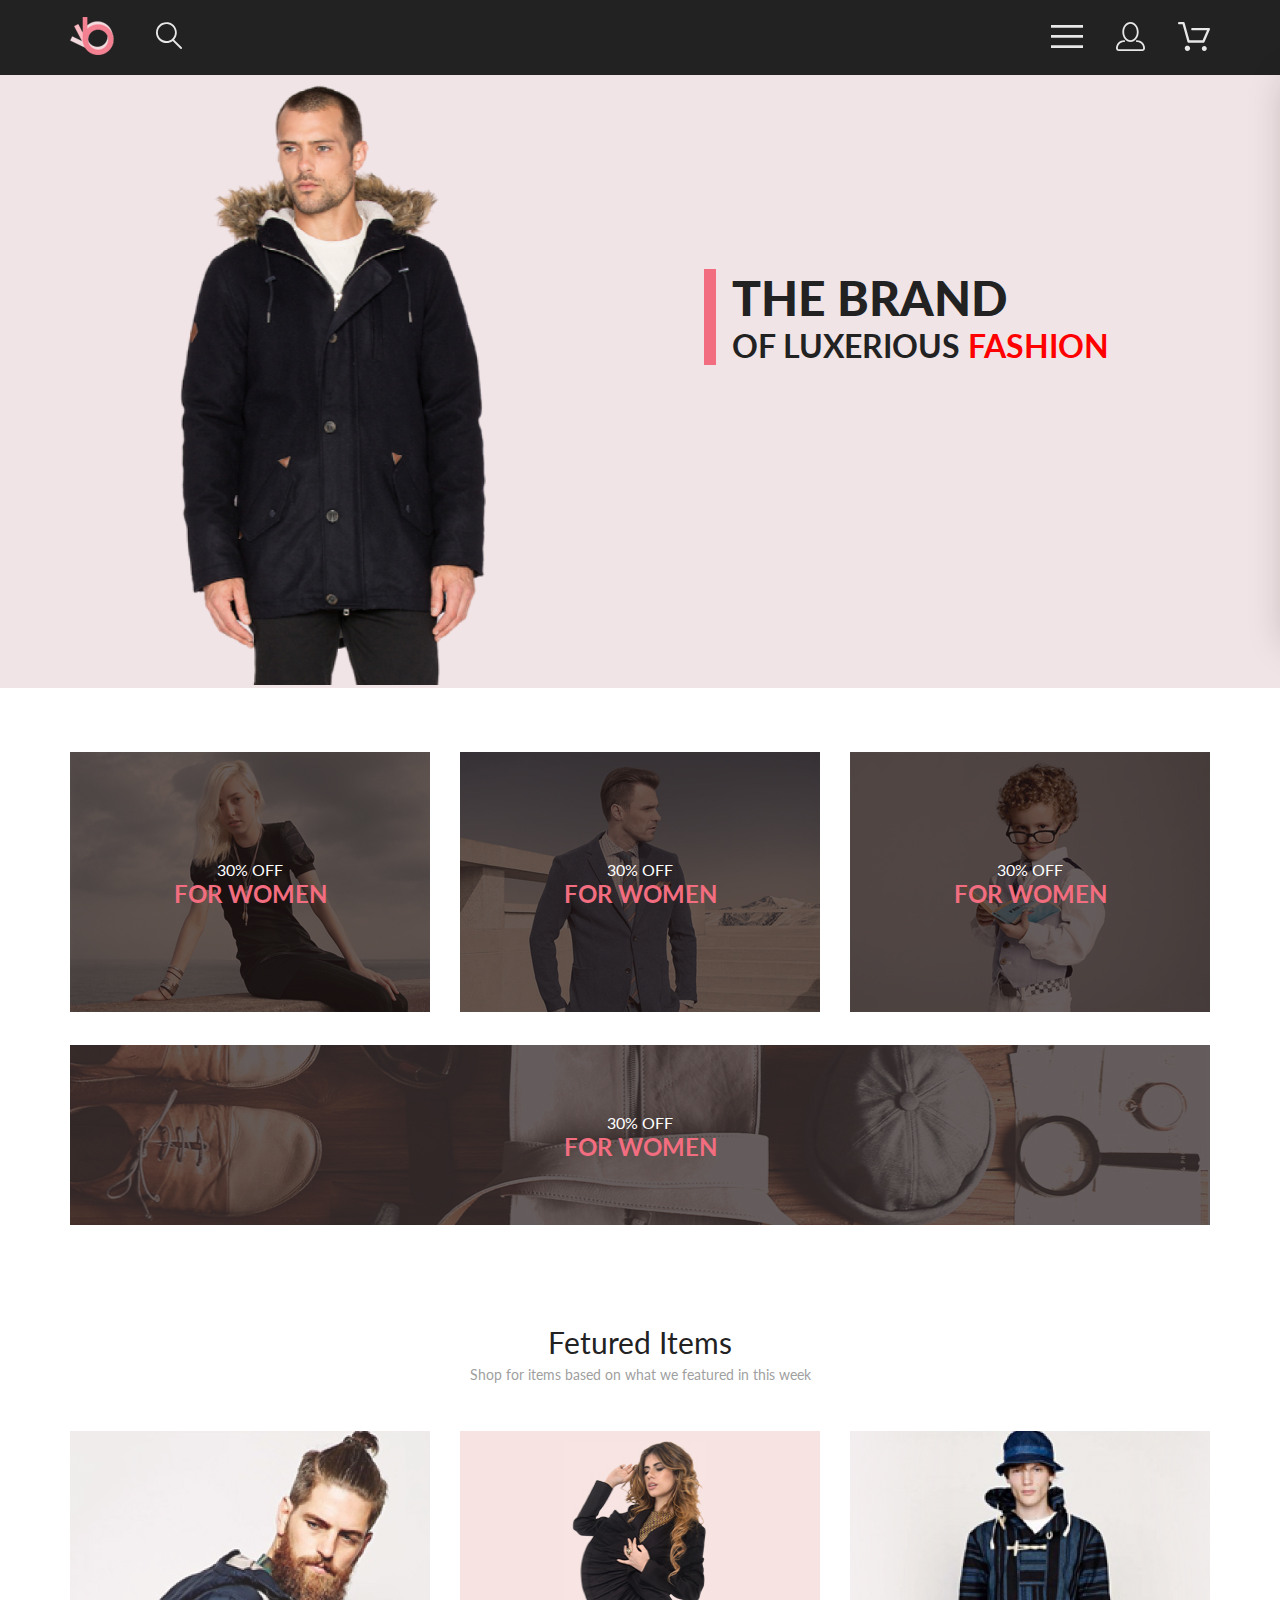
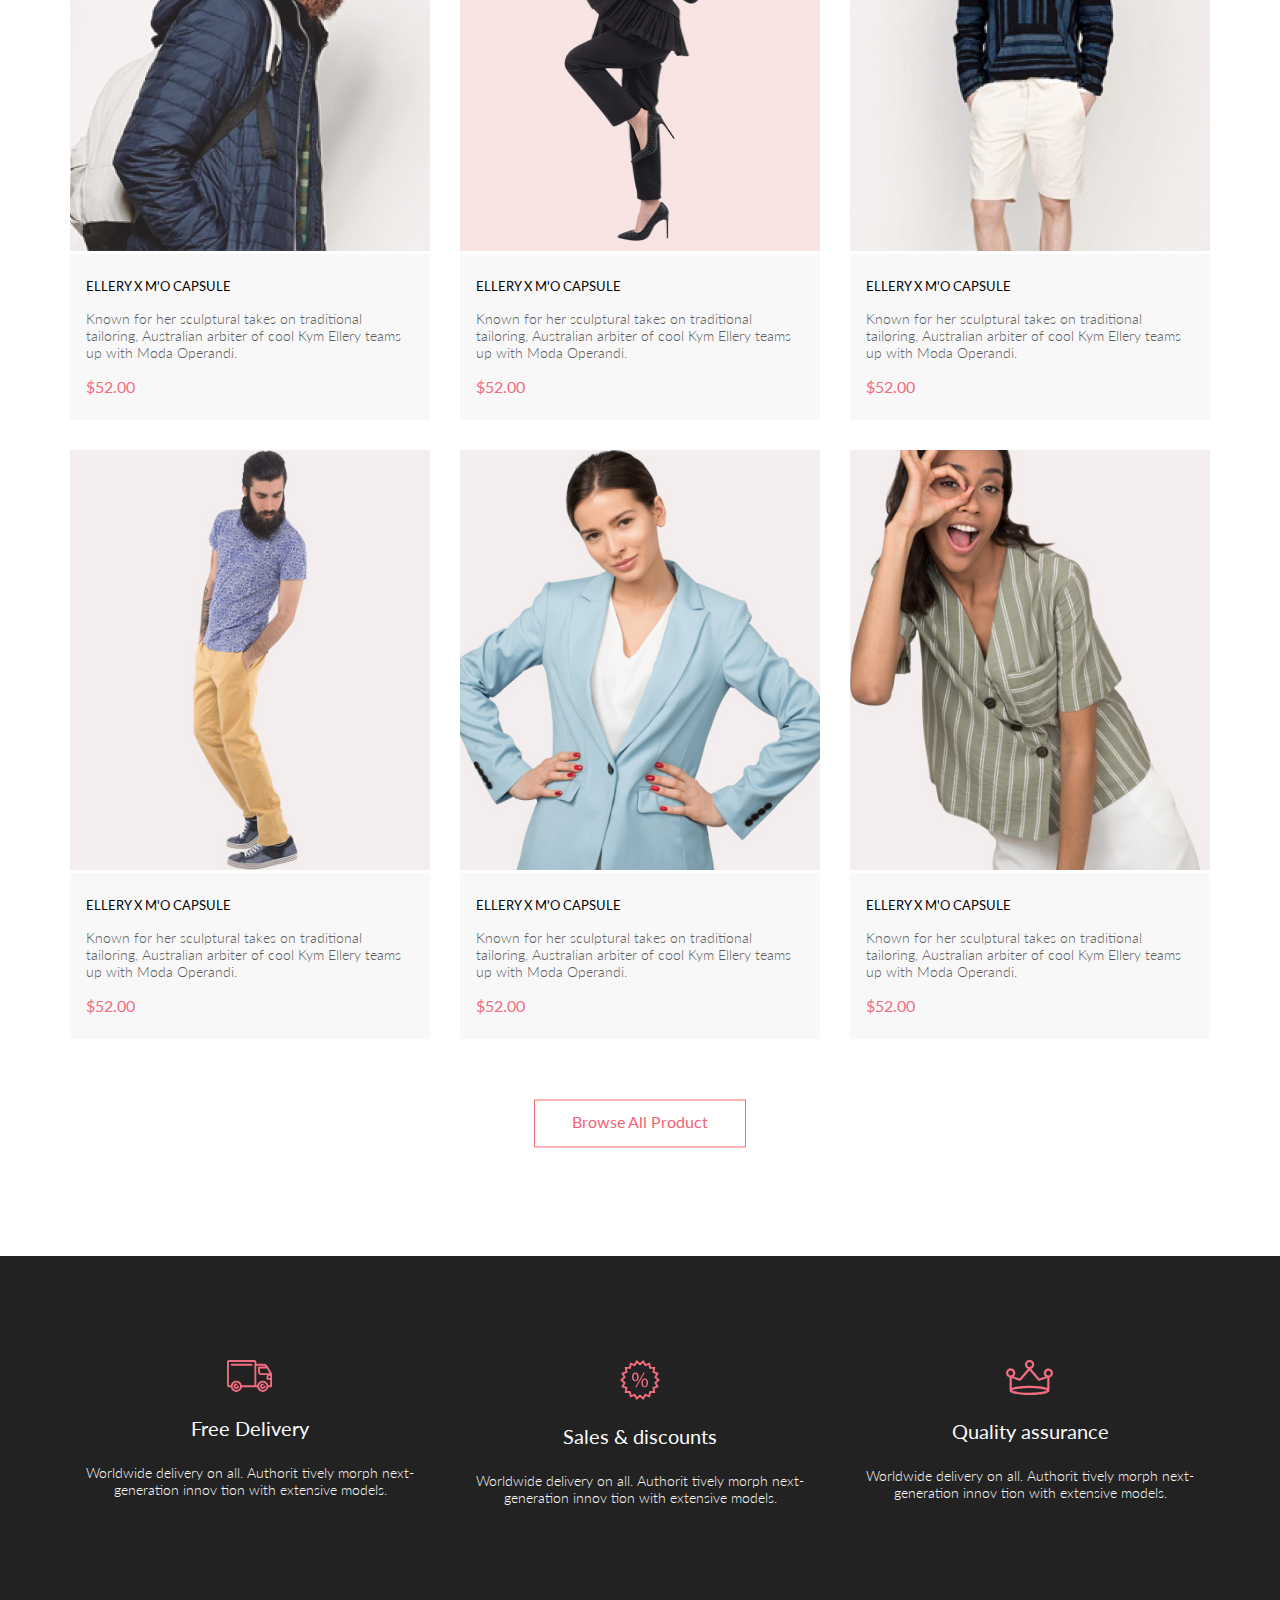
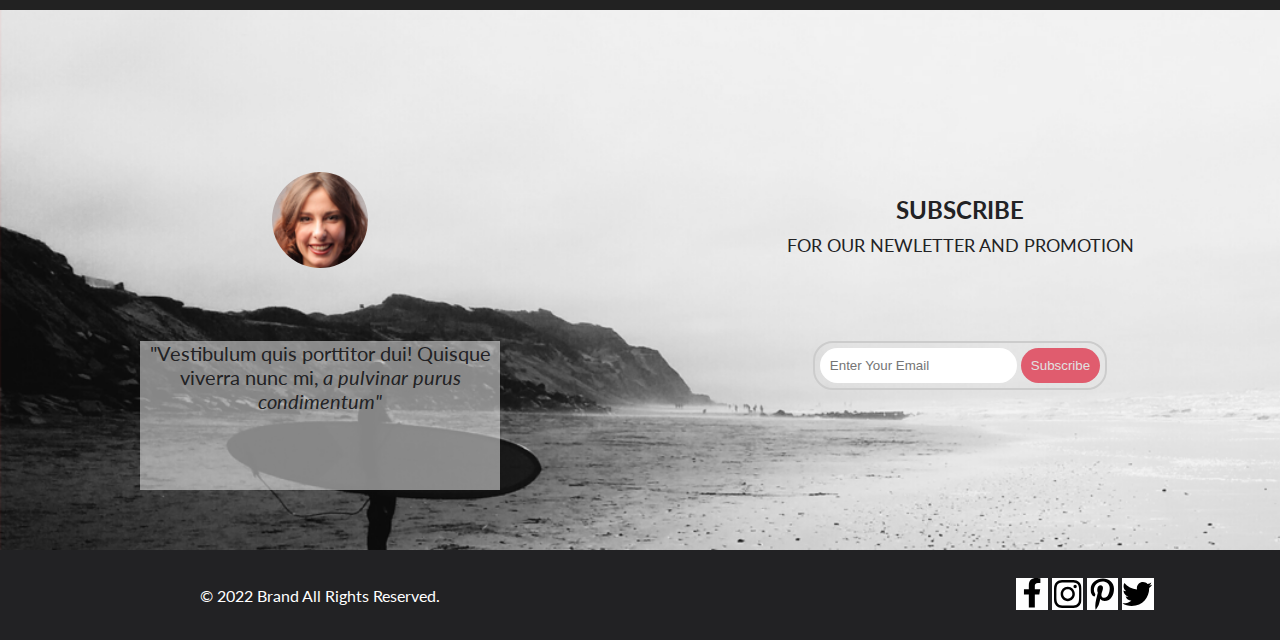
<file: index.html>
<!DOCTYPE html>
<html lang="en">

<head>
    <link rel="preconnect" href="https://fonts.googleapis.com">
    <link rel="preconnect" href="https://fonts.gstatic.com" crossorigin>
    <link href="https://fonts.googleapis.com/css2?family=Lato:wght@300;400;700;900&display=swap" rel="stylesheet">
    <meta charset="UTF-8">
    <meta http-equiv="X-UA-Compatible" content="IE=edge">
    <meta name="viewport" content="width=device-width, initial-scale=1.0">
    <title>Document</title>
    <link rel="stylesheet" href="style.css">
</head>

<body>
    <div class="top">
        <header class="header center">
            <div class="header__left">
                <a href="index.html"><img src="img/logo.png" alt="logo"></a>
                <a href="#"><img src="img/search.svg" alt="search"></a>
            </div>
            <nav class="header__right">
                <label for="header__check"><img src="img/menu.svg" alt="menu"></label>
                <a class="header__link-site" href="registration.html"><img src="img/reg.svg" alt="reg"></a>
                <a class="header__link-site" href="cart.html"><img src="img/cart.svg" alt="cart"></a>
            </nav>
            <input class="header__checkbox" id="header__check" type="checkbox">
            <div class="mobile-menu">
                <div class="mobile-menu__link-site">
                    <a href="registration.html">
                        <svg width="29" height="29" viewBox="0 0 29 29" fill="none" xmlns="http://www.w3.org/2000/svg">
                            <path
                                d="M14.5 19.937C19 19.937 22.656 15.464 22.656 9.968C22.656 4.472 19 0 14.5 0C13.3631 0.0217413 12.2463 0.303398 11.2351 0.823397C10.2239 1.34339 9.34507 2.08794 8.66602 3C7.12663 4.99573 6.30819 7.45381 6.34399 9.974C6.34399 15.465 10 19.937 14.5 19.937ZM14.5 1.813C18 1.813 20.844 5.472 20.844 9.969C20.844 14.466 17.998 18.125 14.5 18.125C11.002 18.125 8.15603 14.465 8.15503 9.969C8.15403 5.473 11 1.813 14.5 1.813ZM20.844 18.125C20.6036 18.125 20.373 18.2205 20.203 18.3905C20.033 18.5605 19.9375 18.7911 19.9375 19.0315C19.9375 19.2719 20.033 19.5025 20.203 19.6725C20.373 19.8425 20.6036 19.938 20.844 19.938C22.526 19.9399 24.1386 20.6088 25.3279 21.7982C26.5172 22.9875 27.1861 24.6 27.188 26.282C27.1875 26.5221 27.0918 26.7523 26.922 26.9221C26.7522 27.0918 26.5221 27.1875 26.282 27.188H2.71997C2.47985 27.1875 2.24975 27.0918 2.07996 26.9221C1.91016 26.7523 1.81449 26.5221 1.81396 26.282C1.81608 24.6001 2.48517 22.9877 3.67444 21.7985C4.86371 20.6092 6.47608 19.9401 8.15796 19.938C8.39824 19.938 8.62868 19.8425 8.79858 19.6726C8.96849 19.5027 9.06396 19.2723 9.06396 19.032C9.06396 18.7917 8.96849 18.5613 8.79858 18.3914C8.62868 18.2215 8.39824 18.126 8.15796 18.126C5.99541 18.1279 3.92201 18.9875 2.39258 20.5164C0.863144 22.0453 0.00264777 24.1185 0 26.281C0.000794067 27.0019 0.287502 27.693 0.797241 28.2027C1.30698 28.7125 1.99811 28.9992 2.71899 29H26.282C27.0027 28.9989 27.6936 28.7121 28.2031 28.2024C28.7126 27.6927 28.9992 27.0017 29 26.281C28.9974 24.1187 28.1372 22.0457 26.6083 20.5168C25.0793 18.9878 23.0063 18.1276 20.844 18.125Z"
                                fill="black" />
                        </svg>
                    </a>
                    <a href="cart.html">
                        <svg width="32" height="29" viewBox="0 0 32 29" fill="none" xmlns="http://www.w3.org/2000/svg">
                            <path
                                d="M26.2009 29C25.5532 28.9738 24.9415 28.6948 24.4972 28.2227C24.0529 27.7506 23.8114 27.1232 23.8245 26.475C23.8376 25.8269 24.1043 25.2097 24.5673 24.7559C25.0303 24.3022 25.6527 24.048 26.301 24.048C26.9493 24.048 27.5717 24.3022 28.0347 24.7559C28.4977 25.2097 28.7644 25.8269 28.7775 26.475C28.7906 27.1232 28.549 27.7506 28.1047 28.2227C27.6604 28.6948 27.0488 28.9738 26.401 29H26.2009ZM6.75293 26.32C6.75293 25.79 6.91011 25.2718 7.20459 24.8311C7.49907 24.3904 7.91764 24.0469 8.40735 23.844C8.89705 23.6412 9.43594 23.5881 9.95581 23.6915C10.4757 23.7949 10.9532 24.0502 11.328 24.425C11.7028 24.7998 11.9581 25.2773 12.0615 25.7972C12.1649 26.317 12.1118 26.8559 11.9089 27.3456C11.7061 27.8353 11.3626 28.2539 10.9219 28.5483C10.4812 28.8428 9.96304 29 9.43298 29C9.08087 29.0003 8.73212 28.9311 8.40674 28.7966C8.08136 28.662 7.78569 28.4646 7.53662 28.2158C7.28755 27.9669 7.09001 27.6713 6.9552 27.3461C6.82039 27.0208 6.75098 26.6721 6.75098 26.32H6.75293ZM10.553 20.686C10.2935 20.6868 10.0409 20.6024 9.83411 20.4457C9.62727 20.2891 9.47758 20.0689 9.40796 19.819L4.57495 2.36401H1.18201C0.868521 2.36401 0.567859 2.23947 0.346191 2.01781C0.124523 1.79614 0 1.49549 0 1.18201C0 0.868519 0.124523 0.567873 0.346191 0.346205C0.567859 0.124537 0.868521 5.81268e-06 1.18201 5.81268e-06H5.46301C5.7225 -0.00080736 5.97504 0.0837201 6.18176 0.240568C6.38848 0.397416 6.53784 0.617884 6.60693 0.868006L11.4399 18.323H24.6179L29.001 8.27501H14.401C14.2428 8.27961 14.0854 8.25242 13.9379 8.19507C13.7904 8.13771 13.6559 8.05134 13.5424 7.94108C13.4288 7.83082 13.3386 7.69891 13.277 7.55315C13.2154 7.40739 13.1836 7.25075 13.1836 7.0925C13.1836 6.93426 13.2154 6.77762 13.277 6.63186C13.3386 6.4861 13.4288 6.35419 13.5424 6.24393C13.6559 6.13367 13.7904 6.0473 13.9379 5.98994C14.0854 5.93259 14.2428 5.90541 14.401 5.91001H30.814C31.0097 5.90996 31.2022 5.95866 31.3744 6.05172C31.5465 6.14478 31.6928 6.27926 31.7999 6.44301C31.9078 6.60729 31.9734 6.79569 31.9908 6.99145C32.0083 7.18721 31.9771 7.38424 31.9 7.565L26.495 19.977C26.4026 20.1876 26.251 20.3668 26.0585 20.4927C25.866 20.6186 25.641 20.6858 25.411 20.686H10.553Z"
                                fill="black" />
                        </svg>

                    </a>
                </div>
                <h3 class="mobile-menu__heading">MENU</h3>
                <div class="mobile-menu__box">
                    <div class="mobile-menu__item">
                        <a href="catalog.html" class="mobile-menu__title">MAN</a>
                        <ul class="mobile-menu__list">
                            <li><a class="mobile-menu__link" href="#">Accessories</a></li>
                            <li><a class="mobile-menu__link" href="#">Bags</a></li>
                            <li><a class="mobile-menu__link" href="#">Denim</a></li>
                            <li><a class="mobile-menu__link" href="#">T-Shirts</a></li>
                        </ul>
                    </div>
                    <div class="mobile-menu__item">
                        <a href="catalog.html" class="mobile-menu__title">WOMAN</a>
                        <ul class="mobile-menu__list">
                            <li><a class="mobile-menu__link" href="">Accessories</a></li>
                            <li><a class="mobile-menu__link" href="">Bags</a></li>
                            <li><a class="mobile-menu__link" href="">Denim</a></li>
                            <li><a class="mobile-menu__link" href="">T-Shirts</a></li>
                        </ul>
                    </div>
                    <div class="mobile-menu__item">
                        <a href="catalog.html" class="mobile-menu__title">KIDS</a>
                        <ul class="mobile-menu__list">
                            <li><a class="mobile-menu__link" href="">Accessories</a></li>
                            <li><a class="mobile-menu__link" href="">Bags</a></li>
                            <li><a class="mobile-menu__link" href="">Denim</a></li>
                            <li><a class="mobile-menu__link" href="">T-Shirts</a></li>
                        </ul>
                    </div>
                </div>
            </div>
        </header>
        <section class="promo">
            <div class="promo__img">
                <img src="img/promo.png" alt="photo promo">
            </div>
            <div class="promo__content">
                <div class="promo__info">
                    <h1 class="promo__title">THE BRAND</h1>
                    <h2 class="promo__heading">OF LUXERIOUS<span class="red"> FASHION</span></h2>
                </div>
            </div>
        </section>
        <section class="sale center">
            <div class="sale__item">
                <img src="img/si1.jpg" alt="sale image">
                <div class="sale__content">
                    <p class="sale__text">30% OFF</p>
                    <h3 class="sale__heading">FOR WOMEN</h3>
                </div>
            </div>
            <div class="sale__item">
                <img src="img/si2.jpg" alt="sale image">
                <div class="sale__content">
                    <p class="sale__text">30% OFF</p>
                    <h3 class="sale__heading">FOR WOMEN</h3>
                </div>
            </div>
            <div class="sale__item">
                <img src="img/si3.jpg" alt="sale image">
                <div class="sale__content">
                    <p class="sale__text">30% OFF</p>
                    <h3 class="sale__heading">FOR WOMEN</h3>
                </div>
            </div>
            <div class="sale__item sale__item_big">
                <img src="img/sibig.jpg" alt="sale image">
                <div class="sale__content">
                    <p class="sale__text">30% OFF</p>
                    <h3 class="sale__heading">FOR WOMEN</h3>
                </div>
            </div>
        </section>
        <section class="product-box center">
            <h2 class="product-box__heading">Fetured Items</h2>
            <p class="product-box__text">Shop for items based on what we featured in this week</p>
            <div class="product-box__content">
                <div class="product">
                    <img class="product__img" src="img/product1.jpg" alt="">
                    <div class="product__content">
                        <a href="product.html" class="product__heading">ELLERY X M'O CAPSULE</a>
                        <p class="product__text">Known for her sculptural takes on traditional tailoring, Australian
                            arbiter
                            of cool Kym Ellery teams up with Moda Operandi.</p>
                        <p class="product__price">$52.00</p>
                    </div>
                    <a href="#" class="product__add"><svg width="27" height="25" viewBox="0 0 27 25" fill="none"
                            xmlns="http://www.w3.org/2000/svg">
                            <path
                                d="M21.9509 23.2667H21.8386C21.2294 23.2667 20.7177 22.7671 20.6735 22.1294C20.629 21.4607 21.1175 20.8785 21.7626 20.8346C21.788 20.8329 21.8145 20.832 21.8405 20.832C22.4575 20.832 22.9743 21.3219 23.0201 21.9487C23.0319 22.1971 22.9914 22.5514 22.736 22.8439L22.73 22.8507L22.7242 22.8575C22.5275 23.0912 22.2607 23.2321 21.9509 23.2667ZM8.21887 23.2604C7.5683 23.2604 7.03906 22.7174 7.03906 22.05C7.03906 21.3832 7.5683 20.8406 8.21887 20.8406C8.86945 20.8406 9.39868 21.3832 9.39868 22.05C9.39868 22.7174 8.86945 23.2604 8.21887 23.2604Z"
                                fill="white" />
                            <path
                                d="M21.876 22.2662C21.921 22.2549 21.9423 22.2339 21.96 22.2129C21.9678 22.2037 21.9756 22.1946 21.9835 22.1855C22.02 22.1438 22.0233 22.0553 22.0224 22.0105C22.0092 21.9044 21.9185 21.8315 21.8412 21.8315C21.8375 21.8315 21.8336 21.8317 21.8312 21.8318C21.7531 21.8372 21.6653 21.9409 21.6719 22.0625C21.6813 22.1793 21.7675 22.2662 21.8392 22.2662H21.876ZM8.21954 22.2599C8.31873 22.2599 8.39935 22.1655 8.39935 22.0496C8.39935 21.9341 8.31873 21.8401 8.21954 21.8401C8.12042 21.8401 8.03973 21.9341 8.03973 22.0496C8.03973 22.1655 8.12042 22.2599 8.21954 22.2599ZM21.9995 24.2662C21.9517 24.2662 21.8878 24.2662 21.8392 24.2662C20.7017 24.2662 19.7567 23.3545 19.6765 22.198C19.5964 20.9929 20.4937 19.9183 21.6953 19.8364C21.7441 19.8331 21.7928 19.8315 21.8412 19.8315C22.9799 19.8315 23.9413 20.7324 24.019 21.8884C24.0505 22.4915 23.8741 23.0612 23.4898 23.5012C23.1055 23.9575 22.5764 24.2177 21.9995 24.2662ZM8.21954 24.2599C7.01532 24.2599 6.03973 23.2709 6.03973 22.0496C6.03973 20.8291 7.01532 19.8401 8.21954 19.8401C9.42371 19.8401 10.3994 20.8291 10.3994 22.0496C10.3994 23.2709 9.42371 24.2599 8.21954 24.2599ZM21.1984 17.3938H9.13306C8.70013 17.3938 8.31586 17.1005 8.20331 16.6775L4.27753 2.24768H1.52173C0.993408 2.24768 0.560547 1.80859 0.560547 1.27039C0.560547 0.733032 0.993408 0.292969 1.52173 0.292969H4.99933C5.43134 0.292969 5.81561 0.586304 5.9281 1.01025L9.85394 15.4391H20.5576L24.1144 7.13379H12.2578C11.7286 7.13379 11.2957 6.69373 11.2957 6.15649C11.2957 5.61914 11.7286 5.17908 12.2578 5.17908H25.5886C25.9091 5.17908 26.2141 5.34192 26.3896 5.61914C26.566 5.89539 26.5984 6.23743 26.4697 6.547L22.0795 16.807C21.9193 17.1653 21.5827 17.3938 21.1984 17.3938Z"
                                fill="white" />
                            <path
                                d="M21.876 22.2662C21.921 22.2549 21.9423 22.2339 21.96 22.2129C21.9678 22.2037 21.9756 22.1946 21.9835 22.1855C22.02 22.1438 22.0233 22.0553 22.0224 22.0105C22.0092 21.9044 21.9185 21.8315 21.8412 21.8315C21.8375 21.8315 21.8336 21.8317 21.8312 21.8318C21.7531 21.8372 21.6653 21.9409 21.6719 22.0625C21.6813 22.1793 21.7675 22.2662 21.8392 22.2662H21.876ZM8.21954 22.2599C8.31873 22.2599 8.39935 22.1655 8.39935 22.0496C8.39935 21.9341 8.31873 21.8401 8.21954 21.8401C8.12042 21.8401 8.03973 21.9341 8.03973 22.0496C8.03973 22.1655 8.12042 22.2599 8.21954 22.2599ZM21.9995 24.2662C21.9517 24.2662 21.8878 24.2662 21.8392 24.2662C20.7017 24.2662 19.7567 23.3545 19.6765 22.198C19.5964 20.9929 20.4937 19.9183 21.6953 19.8364C21.7441 19.8331 21.7928 19.8315 21.8412 19.8315C22.9799 19.8315 23.9413 20.7324 24.019 21.8884C24.0505 22.4915 23.8741 23.0612 23.4898 23.5012C23.1055 23.9575 22.5764 24.2177 21.9995 24.2662ZM8.21954 24.2599C7.01532 24.2599 6.03973 23.2709 6.03973 22.0496C6.03973 20.8291 7.01532 19.8401 8.21954 19.8401C9.42371 19.8401 10.3994 20.8291 10.3994 22.0496C10.3994 23.2709 9.42371 24.2599 8.21954 24.2599ZM21.1984 17.3938H9.13306C8.70013 17.3938 8.31586 17.1005 8.20331 16.6775L4.27753 2.24768H1.52173C0.993408 2.24768 0.560547 1.80859 0.560547 1.27039C0.560547 0.733032 0.993408 0.292969 1.52173 0.292969H4.99933C5.43134 0.292969 5.81561 0.586304 5.9281 1.01025L9.85394 15.4391H20.5576L24.1144 7.13379H12.2578C11.7286 7.13379 11.2957 6.69373 11.2957 6.15649C11.2957 5.61914 11.7286 5.17908 12.2578 5.17908H25.5886C25.9091 5.17908 26.2141 5.34192 26.3896 5.61914C26.566 5.89539 26.5984 6.23743 26.4697 6.547L22.0795 16.807C21.9193 17.1653 21.5827 17.3938 21.1984 17.3938Z"
                                fill="white" />
                        </svg>
                        Add to Cart</a>
                </div>
                <div class="product">
                    <svg xmlns="http://www.w3.org/2000/svg" width="360" height="420" viewBox="0 0 360 420" fill="none">
                        <path d="M360 0H0V420H360V0Z" fill="#F7E4E2" />
                        <image xlink:href="img/product2.jpg" x="50" y="10" width="250" height="400" />
                    </svg>
                    <div class="product__content">
                        <a href="product.html" class="product__heading">ELLERY X M'O CAPSULE</a>
                        <p class="product__text">Known for her sculptural takes on traditional tailoring, Australian
                            arbiter
                            of cool Kym Ellery teams up with Moda Operandi.</p>
                        <p class="product__price">$52.00</p>
                    </div>
                    <a href="#" class="product__add"><svg width="27" height="25" viewBox="0 0 27 25" fill="none"
                            xmlns="http://www.w3.org/2000/svg">
                            <path
                                d="M21.9509 23.2667H21.8386C21.2294 23.2667 20.7177 22.7671 20.6735 22.1294C20.629 21.4607 21.1175 20.8785 21.7626 20.8346C21.788 20.8329 21.8145 20.832 21.8405 20.832C22.4575 20.832 22.9743 21.3219 23.0201 21.9487C23.0319 22.1971 22.9914 22.5514 22.736 22.8439L22.73 22.8507L22.7242 22.8575C22.5275 23.0912 22.2607 23.2321 21.9509 23.2667ZM8.21887 23.2604C7.5683 23.2604 7.03906 22.7174 7.03906 22.05C7.03906 21.3832 7.5683 20.8406 8.21887 20.8406C8.86945 20.8406 9.39868 21.3832 9.39868 22.05C9.39868 22.7174 8.86945 23.2604 8.21887 23.2604Z"
                                fill="white" />
                            <path
                                d="M21.876 22.2662C21.921 22.2549 21.9423 22.2339 21.96 22.2129C21.9678 22.2037 21.9756 22.1946 21.9835 22.1855C22.02 22.1438 22.0233 22.0553 22.0224 22.0105C22.0092 21.9044 21.9185 21.8315 21.8412 21.8315C21.8375 21.8315 21.8336 21.8317 21.8312 21.8318C21.7531 21.8372 21.6653 21.9409 21.6719 22.0625C21.6813 22.1793 21.7675 22.2662 21.8392 22.2662H21.876ZM8.21954 22.2599C8.31873 22.2599 8.39935 22.1655 8.39935 22.0496C8.39935 21.9341 8.31873 21.8401 8.21954 21.8401C8.12042 21.8401 8.03973 21.9341 8.03973 22.0496C8.03973 22.1655 8.12042 22.2599 8.21954 22.2599ZM21.9995 24.2662C21.9517 24.2662 21.8878 24.2662 21.8392 24.2662C20.7017 24.2662 19.7567 23.3545 19.6765 22.198C19.5964 20.9929 20.4937 19.9183 21.6953 19.8364C21.7441 19.8331 21.7928 19.8315 21.8412 19.8315C22.9799 19.8315 23.9413 20.7324 24.019 21.8884C24.0505 22.4915 23.8741 23.0612 23.4898 23.5012C23.1055 23.9575 22.5764 24.2177 21.9995 24.2662ZM8.21954 24.2599C7.01532 24.2599 6.03973 23.2709 6.03973 22.0496C6.03973 20.8291 7.01532 19.8401 8.21954 19.8401C9.42371 19.8401 10.3994 20.8291 10.3994 22.0496C10.3994 23.2709 9.42371 24.2599 8.21954 24.2599ZM21.1984 17.3938H9.13306C8.70013 17.3938 8.31586 17.1005 8.20331 16.6775L4.27753 2.24768H1.52173C0.993408 2.24768 0.560547 1.80859 0.560547 1.27039C0.560547 0.733032 0.993408 0.292969 1.52173 0.292969H4.99933C5.43134 0.292969 5.81561 0.586304 5.9281 1.01025L9.85394 15.4391H20.5576L24.1144 7.13379H12.2578C11.7286 7.13379 11.2957 6.69373 11.2957 6.15649C11.2957 5.61914 11.7286 5.17908 12.2578 5.17908H25.5886C25.9091 5.17908 26.2141 5.34192 26.3896 5.61914C26.566 5.89539 26.5984 6.23743 26.4697 6.547L22.0795 16.807C21.9193 17.1653 21.5827 17.3938 21.1984 17.3938Z"
                                fill="white" />
                            <path
                                d="M21.876 22.2662C21.921 22.2549 21.9423 22.2339 21.96 22.2129C21.9678 22.2037 21.9756 22.1946 21.9835 22.1855C22.02 22.1438 22.0233 22.0553 22.0224 22.0105C22.0092 21.9044 21.9185 21.8315 21.8412 21.8315C21.8375 21.8315 21.8336 21.8317 21.8312 21.8318C21.7531 21.8372 21.6653 21.9409 21.6719 22.0625C21.6813 22.1793 21.7675 22.2662 21.8392 22.2662H21.876ZM8.21954 22.2599C8.31873 22.2599 8.39935 22.1655 8.39935 22.0496C8.39935 21.9341 8.31873 21.8401 8.21954 21.8401C8.12042 21.8401 8.03973 21.9341 8.03973 22.0496C8.03973 22.1655 8.12042 22.2599 8.21954 22.2599ZM21.9995 24.2662C21.9517 24.2662 21.8878 24.2662 21.8392 24.2662C20.7017 24.2662 19.7567 23.3545 19.6765 22.198C19.5964 20.9929 20.4937 19.9183 21.6953 19.8364C21.7441 19.8331 21.7928 19.8315 21.8412 19.8315C22.9799 19.8315 23.9413 20.7324 24.019 21.8884C24.0505 22.4915 23.8741 23.0612 23.4898 23.5012C23.1055 23.9575 22.5764 24.2177 21.9995 24.2662ZM8.21954 24.2599C7.01532 24.2599 6.03973 23.2709 6.03973 22.0496C6.03973 20.8291 7.01532 19.8401 8.21954 19.8401C9.42371 19.8401 10.3994 20.8291 10.3994 22.0496C10.3994 23.2709 9.42371 24.2599 8.21954 24.2599ZM21.1984 17.3938H9.13306C8.70013 17.3938 8.31586 17.1005 8.20331 16.6775L4.27753 2.24768H1.52173C0.993408 2.24768 0.560547 1.80859 0.560547 1.27039C0.560547 0.733032 0.993408 0.292969 1.52173 0.292969H4.99933C5.43134 0.292969 5.81561 0.586304 5.9281 1.01025L9.85394 15.4391H20.5576L24.1144 7.13379H12.2578C11.7286 7.13379 11.2957 6.69373 11.2957 6.15649C11.2957 5.61914 11.7286 5.17908 12.2578 5.17908H25.5886C25.9091 5.17908 26.2141 5.34192 26.3896 5.61914C26.566 5.89539 26.5984 6.23743 26.4697 6.547L22.0795 16.807C21.9193 17.1653 21.5827 17.3938 21.1984 17.3938Z"
                                fill="white" />
                        </svg>
                        Add to Cart</a>
                </div>
                <div class="product">
                    <img class="product__img" src="img/product3.jpg" alt="">
                    <div class="product__content">
                        <a href="product.html" class="product__heading">ELLERY X M'O CAPSULE</a>
                        <p class="product__text">Known for her sculptural takes on traditional tailoring, Australian
                            arbiter
                            of cool Kym Ellery teams up with Moda Operandi.</p>
                        <p class="product__price">$52.00</p>
                    </div>
                    <a href="#" class="product__add"><svg width="27" height="25" viewBox="0 0 27 25" fill="none"
                            xmlns="http://www.w3.org/2000/svg">
                            <path
                                d="M21.9509 23.2667H21.8386C21.2294 23.2667 20.7177 22.7671 20.6735 22.1294C20.629 21.4607 21.1175 20.8785 21.7626 20.8346C21.788 20.8329 21.8145 20.832 21.8405 20.832C22.4575 20.832 22.9743 21.3219 23.0201 21.9487C23.0319 22.1971 22.9914 22.5514 22.736 22.8439L22.73 22.8507L22.7242 22.8575C22.5275 23.0912 22.2607 23.2321 21.9509 23.2667ZM8.21887 23.2604C7.5683 23.2604 7.03906 22.7174 7.03906 22.05C7.03906 21.3832 7.5683 20.8406 8.21887 20.8406C8.86945 20.8406 9.39868 21.3832 9.39868 22.05C9.39868 22.7174 8.86945 23.2604 8.21887 23.2604Z"
                                fill="white" />
                            <path
                                d="M21.876 22.2662C21.921 22.2549 21.9423 22.2339 21.96 22.2129C21.9678 22.2037 21.9756 22.1946 21.9835 22.1855C22.02 22.1438 22.0233 22.0553 22.0224 22.0105C22.0092 21.9044 21.9185 21.8315 21.8412 21.8315C21.8375 21.8315 21.8336 21.8317 21.8312 21.8318C21.7531 21.8372 21.6653 21.9409 21.6719 22.0625C21.6813 22.1793 21.7675 22.2662 21.8392 22.2662H21.876ZM8.21954 22.2599C8.31873 22.2599 8.39935 22.1655 8.39935 22.0496C8.39935 21.9341 8.31873 21.8401 8.21954 21.8401C8.12042 21.8401 8.03973 21.9341 8.03973 22.0496C8.03973 22.1655 8.12042 22.2599 8.21954 22.2599ZM21.9995 24.2662C21.9517 24.2662 21.8878 24.2662 21.8392 24.2662C20.7017 24.2662 19.7567 23.3545 19.6765 22.198C19.5964 20.9929 20.4937 19.9183 21.6953 19.8364C21.7441 19.8331 21.7928 19.8315 21.8412 19.8315C22.9799 19.8315 23.9413 20.7324 24.019 21.8884C24.0505 22.4915 23.8741 23.0612 23.4898 23.5012C23.1055 23.9575 22.5764 24.2177 21.9995 24.2662ZM8.21954 24.2599C7.01532 24.2599 6.03973 23.2709 6.03973 22.0496C6.03973 20.8291 7.01532 19.8401 8.21954 19.8401C9.42371 19.8401 10.3994 20.8291 10.3994 22.0496C10.3994 23.2709 9.42371 24.2599 8.21954 24.2599ZM21.1984 17.3938H9.13306C8.70013 17.3938 8.31586 17.1005 8.20331 16.6775L4.27753 2.24768H1.52173C0.993408 2.24768 0.560547 1.80859 0.560547 1.27039C0.560547 0.733032 0.993408 0.292969 1.52173 0.292969H4.99933C5.43134 0.292969 5.81561 0.586304 5.9281 1.01025L9.85394 15.4391H20.5576L24.1144 7.13379H12.2578C11.7286 7.13379 11.2957 6.69373 11.2957 6.15649C11.2957 5.61914 11.7286 5.17908 12.2578 5.17908H25.5886C25.9091 5.17908 26.2141 5.34192 26.3896 5.61914C26.566 5.89539 26.5984 6.23743 26.4697 6.547L22.0795 16.807C21.9193 17.1653 21.5827 17.3938 21.1984 17.3938Z"
                                fill="white" />
                            <path
                                d="M21.876 22.2662C21.921 22.2549 21.9423 22.2339 21.96 22.2129C21.9678 22.2037 21.9756 22.1946 21.9835 22.1855C22.02 22.1438 22.0233 22.0553 22.0224 22.0105C22.0092 21.9044 21.9185 21.8315 21.8412 21.8315C21.8375 21.8315 21.8336 21.8317 21.8312 21.8318C21.7531 21.8372 21.6653 21.9409 21.6719 22.0625C21.6813 22.1793 21.7675 22.2662 21.8392 22.2662H21.876ZM8.21954 22.2599C8.31873 22.2599 8.39935 22.1655 8.39935 22.0496C8.39935 21.9341 8.31873 21.8401 8.21954 21.8401C8.12042 21.8401 8.03973 21.9341 8.03973 22.0496C8.03973 22.1655 8.12042 22.2599 8.21954 22.2599ZM21.9995 24.2662C21.9517 24.2662 21.8878 24.2662 21.8392 24.2662C20.7017 24.2662 19.7567 23.3545 19.6765 22.198C19.5964 20.9929 20.4937 19.9183 21.6953 19.8364C21.7441 19.8331 21.7928 19.8315 21.8412 19.8315C22.9799 19.8315 23.9413 20.7324 24.019 21.8884C24.0505 22.4915 23.8741 23.0612 23.4898 23.5012C23.1055 23.9575 22.5764 24.2177 21.9995 24.2662ZM8.21954 24.2599C7.01532 24.2599 6.03973 23.2709 6.03973 22.0496C6.03973 20.8291 7.01532 19.8401 8.21954 19.8401C9.42371 19.8401 10.3994 20.8291 10.3994 22.0496C10.3994 23.2709 9.42371 24.2599 8.21954 24.2599ZM21.1984 17.3938H9.13306C8.70013 17.3938 8.31586 17.1005 8.20331 16.6775L4.27753 2.24768H1.52173C0.993408 2.24768 0.560547 1.80859 0.560547 1.27039C0.560547 0.733032 0.993408 0.292969 1.52173 0.292969H4.99933C5.43134 0.292969 5.81561 0.586304 5.9281 1.01025L9.85394 15.4391H20.5576L24.1144 7.13379H12.2578C11.7286 7.13379 11.2957 6.69373 11.2957 6.15649C11.2957 5.61914 11.7286 5.17908 12.2578 5.17908H25.5886C25.9091 5.17908 26.2141 5.34192 26.3896 5.61914C26.566 5.89539 26.5984 6.23743 26.4697 6.547L22.0795 16.807C21.9193 17.1653 21.5827 17.3938 21.1984 17.3938Z"
                                fill="white" />
                        </svg>
                        Add to Cart</a>
                </div>
                <div class="product">
                    <img class="product__img" src="img/product4.jpg" alt="">
                    <div class="product__content">
                        <a href="product.html" class="product__heading">ELLERY X M'O CAPSULE</a>
                        <p class="product__text">Known for her sculptural takes on traditional tailoring, Australian
                            arbiter
                            of cool Kym Ellery teams up with Moda Operandi.</p>
                        <p class="product__price">$52.00</p>
                    </div>
                    <a href="#" class="product__add"><svg width="27" height="25" viewBox="0 0 27 25" fill="none"
                            xmlns="http://www.w3.org/2000/svg">
                            <path
                                d="M21.9509 23.2667H21.8386C21.2294 23.2667 20.7177 22.7671 20.6735 22.1294C20.629 21.4607 21.1175 20.8785 21.7626 20.8346C21.788 20.8329 21.8145 20.832 21.8405 20.832C22.4575 20.832 22.9743 21.3219 23.0201 21.9487C23.0319 22.1971 22.9914 22.5514 22.736 22.8439L22.73 22.8507L22.7242 22.8575C22.5275 23.0912 22.2607 23.2321 21.9509 23.2667ZM8.21887 23.2604C7.5683 23.2604 7.03906 22.7174 7.03906 22.05C7.03906 21.3832 7.5683 20.8406 8.21887 20.8406C8.86945 20.8406 9.39868 21.3832 9.39868 22.05C9.39868 22.7174 8.86945 23.2604 8.21887 23.2604Z"
                                fill="white" />
                            <path
                                d="M21.876 22.2662C21.921 22.2549 21.9423 22.2339 21.96 22.2129C21.9678 22.2037 21.9756 22.1946 21.9835 22.1855C22.02 22.1438 22.0233 22.0553 22.0224 22.0105C22.0092 21.9044 21.9185 21.8315 21.8412 21.8315C21.8375 21.8315 21.8336 21.8317 21.8312 21.8318C21.7531 21.8372 21.6653 21.9409 21.6719 22.0625C21.6813 22.1793 21.7675 22.2662 21.8392 22.2662H21.876ZM8.21954 22.2599C8.31873 22.2599 8.39935 22.1655 8.39935 22.0496C8.39935 21.9341 8.31873 21.8401 8.21954 21.8401C8.12042 21.8401 8.03973 21.9341 8.03973 22.0496C8.03973 22.1655 8.12042 22.2599 8.21954 22.2599ZM21.9995 24.2662C21.9517 24.2662 21.8878 24.2662 21.8392 24.2662C20.7017 24.2662 19.7567 23.3545 19.6765 22.198C19.5964 20.9929 20.4937 19.9183 21.6953 19.8364C21.7441 19.8331 21.7928 19.8315 21.8412 19.8315C22.9799 19.8315 23.9413 20.7324 24.019 21.8884C24.0505 22.4915 23.8741 23.0612 23.4898 23.5012C23.1055 23.9575 22.5764 24.2177 21.9995 24.2662ZM8.21954 24.2599C7.01532 24.2599 6.03973 23.2709 6.03973 22.0496C6.03973 20.8291 7.01532 19.8401 8.21954 19.8401C9.42371 19.8401 10.3994 20.8291 10.3994 22.0496C10.3994 23.2709 9.42371 24.2599 8.21954 24.2599ZM21.1984 17.3938H9.13306C8.70013 17.3938 8.31586 17.1005 8.20331 16.6775L4.27753 2.24768H1.52173C0.993408 2.24768 0.560547 1.80859 0.560547 1.27039C0.560547 0.733032 0.993408 0.292969 1.52173 0.292969H4.99933C5.43134 0.292969 5.81561 0.586304 5.9281 1.01025L9.85394 15.4391H20.5576L24.1144 7.13379H12.2578C11.7286 7.13379 11.2957 6.69373 11.2957 6.15649C11.2957 5.61914 11.7286 5.17908 12.2578 5.17908H25.5886C25.9091 5.17908 26.2141 5.34192 26.3896 5.61914C26.566 5.89539 26.5984 6.23743 26.4697 6.547L22.0795 16.807C21.9193 17.1653 21.5827 17.3938 21.1984 17.3938Z"
                                fill="white" />
                            <path
                                d="M21.876 22.2662C21.921 22.2549 21.9423 22.2339 21.96 22.2129C21.9678 22.2037 21.9756 22.1946 21.9835 22.1855C22.02 22.1438 22.0233 22.0553 22.0224 22.0105C22.0092 21.9044 21.9185 21.8315 21.8412 21.8315C21.8375 21.8315 21.8336 21.8317 21.8312 21.8318C21.7531 21.8372 21.6653 21.9409 21.6719 22.0625C21.6813 22.1793 21.7675 22.2662 21.8392 22.2662H21.876ZM8.21954 22.2599C8.31873 22.2599 8.39935 22.1655 8.39935 22.0496C8.39935 21.9341 8.31873 21.8401 8.21954 21.8401C8.12042 21.8401 8.03973 21.9341 8.03973 22.0496C8.03973 22.1655 8.12042 22.2599 8.21954 22.2599ZM21.9995 24.2662C21.9517 24.2662 21.8878 24.2662 21.8392 24.2662C20.7017 24.2662 19.7567 23.3545 19.6765 22.198C19.5964 20.9929 20.4937 19.9183 21.6953 19.8364C21.7441 19.8331 21.7928 19.8315 21.8412 19.8315C22.9799 19.8315 23.9413 20.7324 24.019 21.8884C24.0505 22.4915 23.8741 23.0612 23.4898 23.5012C23.1055 23.9575 22.5764 24.2177 21.9995 24.2662ZM8.21954 24.2599C7.01532 24.2599 6.03973 23.2709 6.03973 22.0496C6.03973 20.8291 7.01532 19.8401 8.21954 19.8401C9.42371 19.8401 10.3994 20.8291 10.3994 22.0496C10.3994 23.2709 9.42371 24.2599 8.21954 24.2599ZM21.1984 17.3938H9.13306C8.70013 17.3938 8.31586 17.1005 8.20331 16.6775L4.27753 2.24768H1.52173C0.993408 2.24768 0.560547 1.80859 0.560547 1.27039C0.560547 0.733032 0.993408 0.292969 1.52173 0.292969H4.99933C5.43134 0.292969 5.81561 0.586304 5.9281 1.01025L9.85394 15.4391H20.5576L24.1144 7.13379H12.2578C11.7286 7.13379 11.2957 6.69373 11.2957 6.15649C11.2957 5.61914 11.7286 5.17908 12.2578 5.17908H25.5886C25.9091 5.17908 26.2141 5.34192 26.3896 5.61914C26.566 5.89539 26.5984 6.23743 26.4697 6.547L22.0795 16.807C21.9193 17.1653 21.5827 17.3938 21.1984 17.3938Z"
                                fill="white" />
                        </svg>
                        Add to Cart</a>
                </div>
                <div class="product">
                    <img class="product__img" src="img/product5.jpg" alt="">
                    <div class="product__content">
                        <a href="product.html" class="product__heading">ELLERY X M'O CAPSULE</a>
                        <p class="product__text">Known for her sculptural takes on traditional tailoring, Australian
                            arbiter
                            of cool Kym Ellery teams up with Moda Operandi.</p>
                        <p class="product__price">$52.00</p>
                    </div>
                    <a href="#" class="product__add"><svg width="27" height="25" viewBox="0 0 27 25" fill="none"
                            xmlns="http://www.w3.org/2000/svg">
                            <path
                                d="M21.9509 23.2667H21.8386C21.2294 23.2667 20.7177 22.7671 20.6735 22.1294C20.629 21.4607 21.1175 20.8785 21.7626 20.8346C21.788 20.8329 21.8145 20.832 21.8405 20.832C22.4575 20.832 22.9743 21.3219 23.0201 21.9487C23.0319 22.1971 22.9914 22.5514 22.736 22.8439L22.73 22.8507L22.7242 22.8575C22.5275 23.0912 22.2607 23.2321 21.9509 23.2667ZM8.21887 23.2604C7.5683 23.2604 7.03906 22.7174 7.03906 22.05C7.03906 21.3832 7.5683 20.8406 8.21887 20.8406C8.86945 20.8406 9.39868 21.3832 9.39868 22.05C9.39868 22.7174 8.86945 23.2604 8.21887 23.2604Z"
                                fill="white" />
                            <path
                                d="M21.876 22.2662C21.921 22.2549 21.9423 22.2339 21.96 22.2129C21.9678 22.2037 21.9756 22.1946 21.9835 22.1855C22.02 22.1438 22.0233 22.0553 22.0224 22.0105C22.0092 21.9044 21.9185 21.8315 21.8412 21.8315C21.8375 21.8315 21.8336 21.8317 21.8312 21.8318C21.7531 21.8372 21.6653 21.9409 21.6719 22.0625C21.6813 22.1793 21.7675 22.2662 21.8392 22.2662H21.876ZM8.21954 22.2599C8.31873 22.2599 8.39935 22.1655 8.39935 22.0496C8.39935 21.9341 8.31873 21.8401 8.21954 21.8401C8.12042 21.8401 8.03973 21.9341 8.03973 22.0496C8.03973 22.1655 8.12042 22.2599 8.21954 22.2599ZM21.9995 24.2662C21.9517 24.2662 21.8878 24.2662 21.8392 24.2662C20.7017 24.2662 19.7567 23.3545 19.6765 22.198C19.5964 20.9929 20.4937 19.9183 21.6953 19.8364C21.7441 19.8331 21.7928 19.8315 21.8412 19.8315C22.9799 19.8315 23.9413 20.7324 24.019 21.8884C24.0505 22.4915 23.8741 23.0612 23.4898 23.5012C23.1055 23.9575 22.5764 24.2177 21.9995 24.2662ZM8.21954 24.2599C7.01532 24.2599 6.03973 23.2709 6.03973 22.0496C6.03973 20.8291 7.01532 19.8401 8.21954 19.8401C9.42371 19.8401 10.3994 20.8291 10.3994 22.0496C10.3994 23.2709 9.42371 24.2599 8.21954 24.2599ZM21.1984 17.3938H9.13306C8.70013 17.3938 8.31586 17.1005 8.20331 16.6775L4.27753 2.24768H1.52173C0.993408 2.24768 0.560547 1.80859 0.560547 1.27039C0.560547 0.733032 0.993408 0.292969 1.52173 0.292969H4.99933C5.43134 0.292969 5.81561 0.586304 5.9281 1.01025L9.85394 15.4391H20.5576L24.1144 7.13379H12.2578C11.7286 7.13379 11.2957 6.69373 11.2957 6.15649C11.2957 5.61914 11.7286 5.17908 12.2578 5.17908H25.5886C25.9091 5.17908 26.2141 5.34192 26.3896 5.61914C26.566 5.89539 26.5984 6.23743 26.4697 6.547L22.0795 16.807C21.9193 17.1653 21.5827 17.3938 21.1984 17.3938Z"
                                fill="white" />
                            <path
                                d="M21.876 22.2662C21.921 22.2549 21.9423 22.2339 21.96 22.2129C21.9678 22.2037 21.9756 22.1946 21.9835 22.1855C22.02 22.1438 22.0233 22.0553 22.0224 22.0105C22.0092 21.9044 21.9185 21.8315 21.8412 21.8315C21.8375 21.8315 21.8336 21.8317 21.8312 21.8318C21.7531 21.8372 21.6653 21.9409 21.6719 22.0625C21.6813 22.1793 21.7675 22.2662 21.8392 22.2662H21.876ZM8.21954 22.2599C8.31873 22.2599 8.39935 22.1655 8.39935 22.0496C8.39935 21.9341 8.31873 21.8401 8.21954 21.8401C8.12042 21.8401 8.03973 21.9341 8.03973 22.0496C8.03973 22.1655 8.12042 22.2599 8.21954 22.2599ZM21.9995 24.2662C21.9517 24.2662 21.8878 24.2662 21.8392 24.2662C20.7017 24.2662 19.7567 23.3545 19.6765 22.198C19.5964 20.9929 20.4937 19.9183 21.6953 19.8364C21.7441 19.8331 21.7928 19.8315 21.8412 19.8315C22.9799 19.8315 23.9413 20.7324 24.019 21.8884C24.0505 22.4915 23.8741 23.0612 23.4898 23.5012C23.1055 23.9575 22.5764 24.2177 21.9995 24.2662ZM8.21954 24.2599C7.01532 24.2599 6.03973 23.2709 6.03973 22.0496C6.03973 20.8291 7.01532 19.8401 8.21954 19.8401C9.42371 19.8401 10.3994 20.8291 10.3994 22.0496C10.3994 23.2709 9.42371 24.2599 8.21954 24.2599ZM21.1984 17.3938H9.13306C8.70013 17.3938 8.31586 17.1005 8.20331 16.6775L4.27753 2.24768H1.52173C0.993408 2.24768 0.560547 1.80859 0.560547 1.27039C0.560547 0.733032 0.993408 0.292969 1.52173 0.292969H4.99933C5.43134 0.292969 5.81561 0.586304 5.9281 1.01025L9.85394 15.4391H20.5576L24.1144 7.13379H12.2578C11.7286 7.13379 11.2957 6.69373 11.2957 6.15649C11.2957 5.61914 11.7286 5.17908 12.2578 5.17908H25.5886C25.9091 5.17908 26.2141 5.34192 26.3896 5.61914C26.566 5.89539 26.5984 6.23743 26.4697 6.547L22.0795 16.807C21.9193 17.1653 21.5827 17.3938 21.1984 17.3938Z"
                                fill="white" />
                        </svg>
                        Add to Cart</a>
                </div>
                <div class="product">
                    <img class="product__img" src="img/product6.jpg" alt="">
                    <div class="product__content">
                        <a href="product.html" class="product__heading">ELLERY X M'O CAPSULE</a>
                        <p class="product__text">Known for her sculptural takes on traditional tailoring, Australian
                            arbiter
                            of cool Kym Ellery teams up with Moda Operandi.</p>
                        <p class="product__price">$52.00</p>
                    </div>
                    <a href="#" class="product__add"><svg width="27" height="25" viewBox="0 0 27 25" fill="none"
                            xmlns="http://www.w3.org/2000/svg">
                            <path
                                d="M21.9509 23.2667H21.8386C21.2294 23.2667 20.7177 22.7671 20.6735 22.1294C20.629 21.4607 21.1175 20.8785 21.7626 20.8346C21.788 20.8329 21.8145 20.832 21.8405 20.832C22.4575 20.832 22.9743 21.3219 23.0201 21.9487C23.0319 22.1971 22.9914 22.5514 22.736 22.8439L22.73 22.8507L22.7242 22.8575C22.5275 23.0912 22.2607 23.2321 21.9509 23.2667ZM8.21887 23.2604C7.5683 23.2604 7.03906 22.7174 7.03906 22.05C7.03906 21.3832 7.5683 20.8406 8.21887 20.8406C8.86945 20.8406 9.39868 21.3832 9.39868 22.05C9.39868 22.7174 8.86945 23.2604 8.21887 23.2604Z"
                                fill="white" />
                            <path
                                d="M21.876 22.2662C21.921 22.2549 21.9423 22.2339 21.96 22.2129C21.9678 22.2037 21.9756 22.1946 21.9835 22.1855C22.02 22.1438 22.0233 22.0553 22.0224 22.0105C22.0092 21.9044 21.9185 21.8315 21.8412 21.8315C21.8375 21.8315 21.8336 21.8317 21.8312 21.8318C21.7531 21.8372 21.6653 21.9409 21.6719 22.0625C21.6813 22.1793 21.7675 22.2662 21.8392 22.2662H21.876ZM8.21954 22.2599C8.31873 22.2599 8.39935 22.1655 8.39935 22.0496C8.39935 21.9341 8.31873 21.8401 8.21954 21.8401C8.12042 21.8401 8.03973 21.9341 8.03973 22.0496C8.03973 22.1655 8.12042 22.2599 8.21954 22.2599ZM21.9995 24.2662C21.9517 24.2662 21.8878 24.2662 21.8392 24.2662C20.7017 24.2662 19.7567 23.3545 19.6765 22.198C19.5964 20.9929 20.4937 19.9183 21.6953 19.8364C21.7441 19.8331 21.7928 19.8315 21.8412 19.8315C22.9799 19.8315 23.9413 20.7324 24.019 21.8884C24.0505 22.4915 23.8741 23.0612 23.4898 23.5012C23.1055 23.9575 22.5764 24.2177 21.9995 24.2662ZM8.21954 24.2599C7.01532 24.2599 6.03973 23.2709 6.03973 22.0496C6.03973 20.8291 7.01532 19.8401 8.21954 19.8401C9.42371 19.8401 10.3994 20.8291 10.3994 22.0496C10.3994 23.2709 9.42371 24.2599 8.21954 24.2599ZM21.1984 17.3938H9.13306C8.70013 17.3938 8.31586 17.1005 8.20331 16.6775L4.27753 2.24768H1.52173C0.993408 2.24768 0.560547 1.80859 0.560547 1.27039C0.560547 0.733032 0.993408 0.292969 1.52173 0.292969H4.99933C5.43134 0.292969 5.81561 0.586304 5.9281 1.01025L9.85394 15.4391H20.5576L24.1144 7.13379H12.2578C11.7286 7.13379 11.2957 6.69373 11.2957 6.15649C11.2957 5.61914 11.7286 5.17908 12.2578 5.17908H25.5886C25.9091 5.17908 26.2141 5.34192 26.3896 5.61914C26.566 5.89539 26.5984 6.23743 26.4697 6.547L22.0795 16.807C21.9193 17.1653 21.5827 17.3938 21.1984 17.3938Z"
                                fill="white" />
                            <path
                                d="M21.876 22.2662C21.921 22.2549 21.9423 22.2339 21.96 22.2129C21.9678 22.2037 21.9756 22.1946 21.9835 22.1855C22.02 22.1438 22.0233 22.0553 22.0224 22.0105C22.0092 21.9044 21.9185 21.8315 21.8412 21.8315C21.8375 21.8315 21.8336 21.8317 21.8312 21.8318C21.7531 21.8372 21.6653 21.9409 21.6719 22.0625C21.6813 22.1793 21.7675 22.2662 21.8392 22.2662H21.876ZM8.21954 22.2599C8.31873 22.2599 8.39935 22.1655 8.39935 22.0496C8.39935 21.9341 8.31873 21.8401 8.21954 21.8401C8.12042 21.8401 8.03973 21.9341 8.03973 22.0496C8.03973 22.1655 8.12042 22.2599 8.21954 22.2599ZM21.9995 24.2662C21.9517 24.2662 21.8878 24.2662 21.8392 24.2662C20.7017 24.2662 19.7567 23.3545 19.6765 22.198C19.5964 20.9929 20.4937 19.9183 21.6953 19.8364C21.7441 19.8331 21.7928 19.8315 21.8412 19.8315C22.9799 19.8315 23.9413 20.7324 24.019 21.8884C24.0505 22.4915 23.8741 23.0612 23.4898 23.5012C23.1055 23.9575 22.5764 24.2177 21.9995 24.2662ZM8.21954 24.2599C7.01532 24.2599 6.03973 23.2709 6.03973 22.0496C6.03973 20.8291 7.01532 19.8401 8.21954 19.8401C9.42371 19.8401 10.3994 20.8291 10.3994 22.0496C10.3994 23.2709 9.42371 24.2599 8.21954 24.2599ZM21.1984 17.3938H9.13306C8.70013 17.3938 8.31586 17.1005 8.20331 16.6775L4.27753 2.24768H1.52173C0.993408 2.24768 0.560547 1.80859 0.560547 1.27039C0.560547 0.733032 0.993408 0.292969 1.52173 0.292969H4.99933C5.43134 0.292969 5.81561 0.586304 5.9281 1.01025L9.85394 15.4391H20.5576L24.1144 7.13379H12.2578C11.7286 7.13379 11.2957 6.69373 11.2957 6.15649C11.2957 5.61914 11.7286 5.17908 12.2578 5.17908H25.5886C25.9091 5.17908 26.2141 5.34192 26.3896 5.61914C26.566 5.89539 26.5984 6.23743 26.4697 6.547L22.0795 16.807C21.9193 17.1653 21.5827 17.3938 21.1984 17.3938Z"
                                fill="white" />
                        </svg>
                        Add to Cart</a>
                </div>
            </div>
            <div class="product-box__footer">
                <svg xmlns="http://www.w3.org/2000/svg" width="212" height="49" viewBox="0 0 212 49" fill="none">
                    <path d="M211.5 0.984619H0.5V47.9846H211.5V0.984619Z" stroke="#FF6A6A" />
                    <text x="50%" y="50%" text-anchor="middle" alignment-baseline="middle" fill="#F26376">Browse All
                        Product</text>
                </svg>
            </div>
        </section>
        <div class="advantages center">
            <article class="advantages__item">
                <img class="advantages__img" src="img/advantages-img.svg" alt="">
                <h3 class="advantages__heading">Free Delivery</h3>
                <p class="advantages__text">
                    Worldwide delivery on all. Authorit tively morph next-generation innov tion with extensive models.
                </p>
            </article>
            <article class="advantages__item">
                <img class="advantages__img" src="img/advantages-img_2.svg" alt="">
                <h3 class="advantages__heading">Sales & discounts</h3>
                <p class="advantages__text">
                    Worldwide delivery on all. Authorit tively morph next-generation innov tion with extensive models.
                </p>
            </article>
            <article class="advantages__item">
                <img class="advantages__img" src="img/advantages-img_3.svg" alt="">
                <h3 class="advantages__heading">Quality assurance</h3>
                <p class="advantages__text">
                    Worldwide delivery on all. Authorit tively morph next-generation innov tion with extensive models.
                </p>
            </article>
        </div>

        <div class="footer__menu">

            <img class="footer__img" src="img/footer_img.svg" alt="">
            <div class="text__box">
                <p class="subscribe">SUBSCRIBE</p>
                <p class="for_our">FOR OUR NEWLETTER AND PROMOTION</p>

            </div>
            <p class="footer__text"><span class="lato">"Vestibulum quis porttitor dui! Quisque viverra nunc
                    mi,</span>
                <span class="italic">a pulvinar purus condimentum"</span>
            </p>
            <div class="email__box">

                <div style="border: 2px solid #ccc; border-radius:20px; padding: 5px;">
                    <input type="email" placeholder="Enter Your Email"
                        style="border: none; border-radius: 20px; padding: 10px;">
                    <button
                        style="background-color: #E05C6E; color:#E1E1E1; border: none; border-radius: 20px; padding: 10px 10px;">Subscribe</button>
                </div>
            </div>
        </div>

        <div class="end__logo">
            <p class="brand">© 2022 Brand All Rights Reserved.</p>
            <div class="brand_logos">
                <img class="box" src="img/facebook.svg" alt="">
                <img class="box" src="img/instagram.svg" alt="">
                <img class="box" src="img/pinterest.svg" alt="">
                <img class="box" src="img/twitter.svg" alt="">
            </div>
        </div>
    </div>
</body>

</html>
</file>
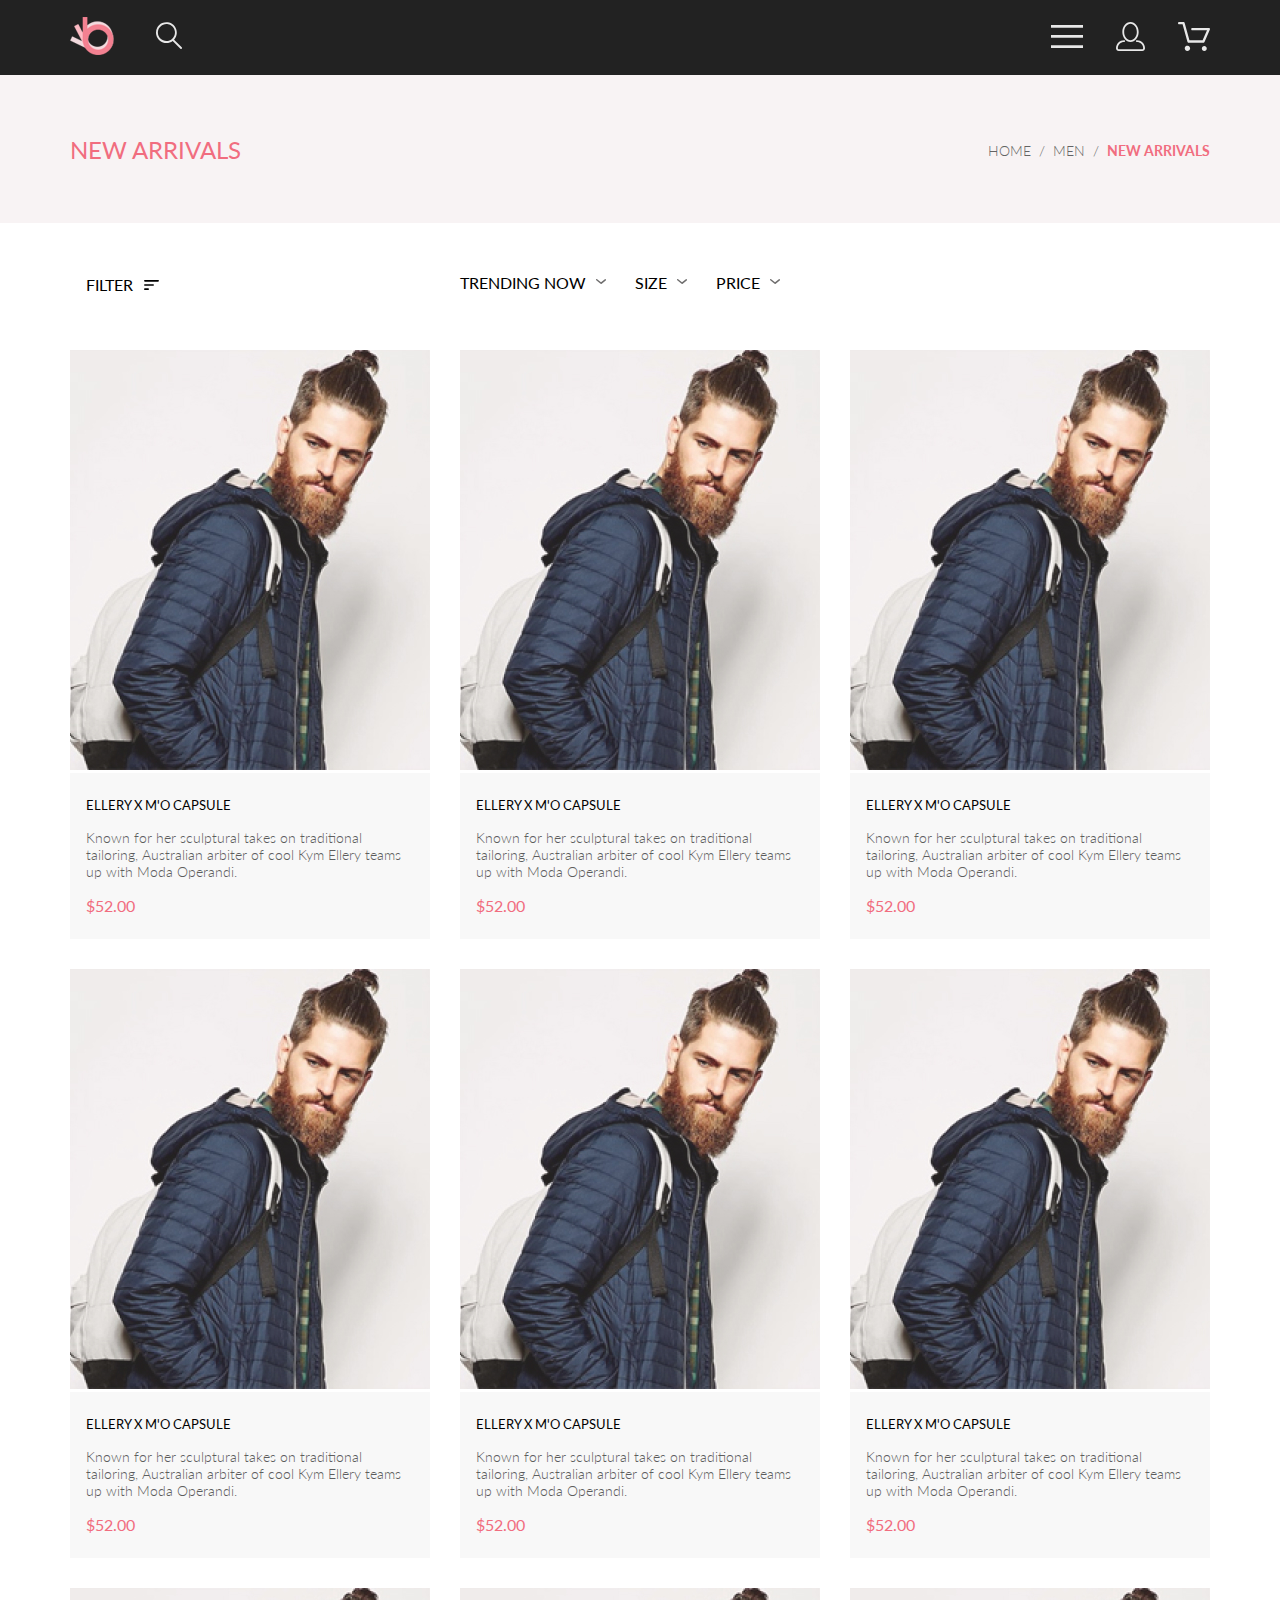
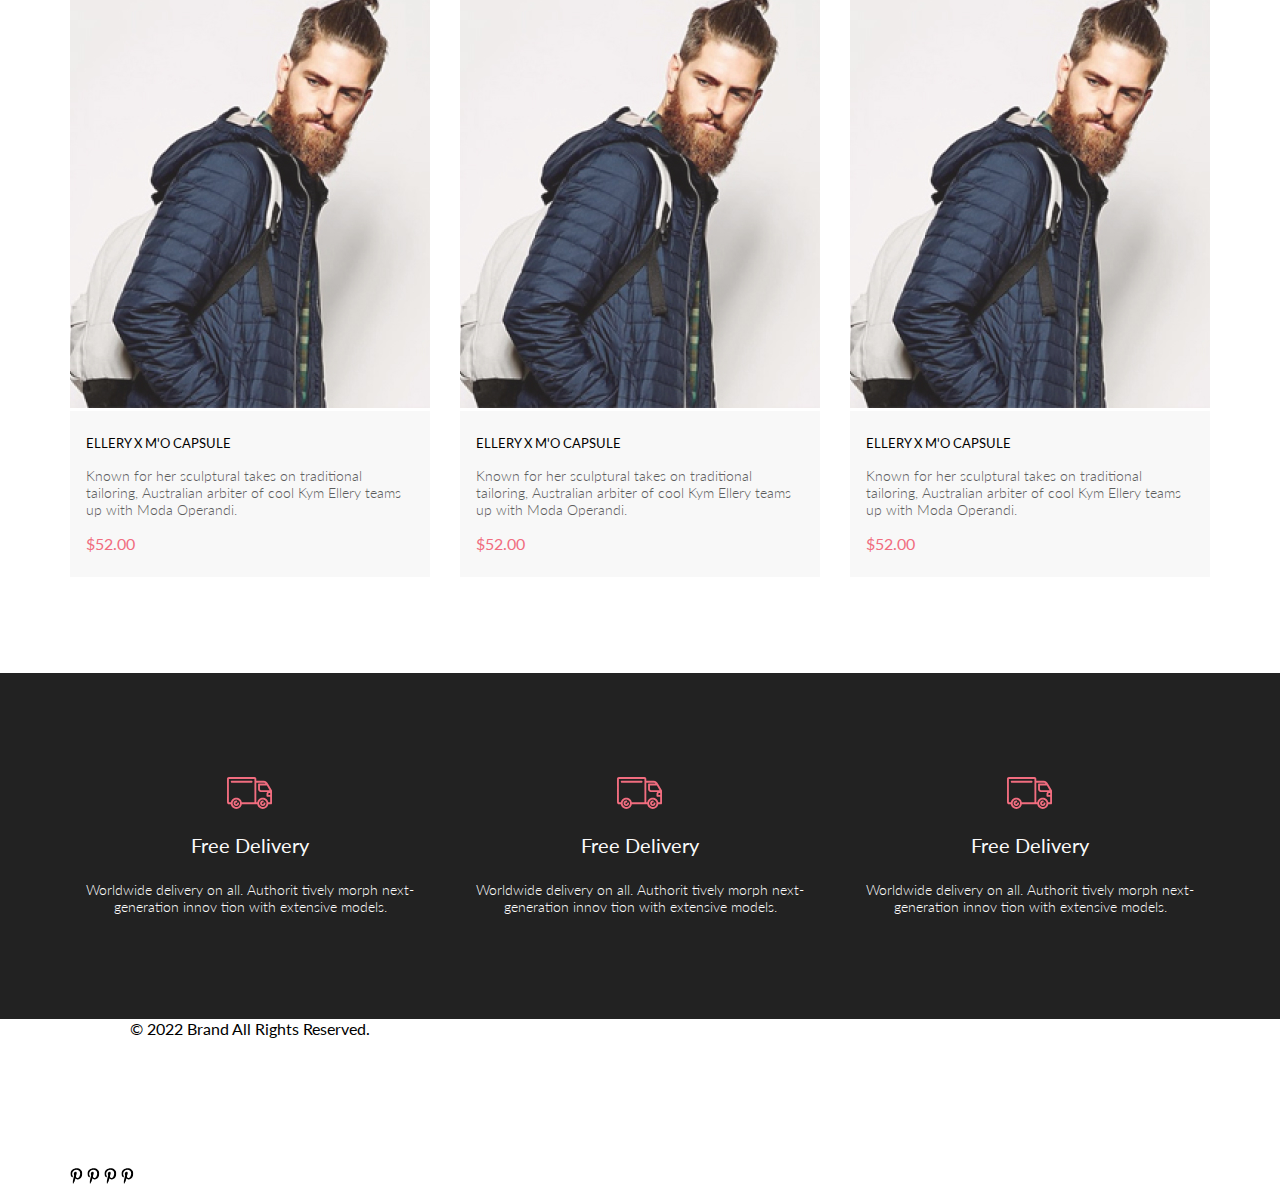
<file: catalog.html>
<!DOCTYPE html>
<html lang="en">

<head>
    <link rel="preconnect" href="https://fonts.googleapis.com">
    <link rel="preconnect" href="https://fonts.gstatic.com" crossorigin>
    <link href="https://fonts.googleapis.com/css2?family=Lato:wght@300;400;700;900&display=swap" rel="stylesheet">
    <meta charset="UTF-8">
    <meta http-equiv="X-UA-Compatible" content="IE=edge">
    <meta name="viewport" content="width=device-width, initial-scale=1.0">
    <title>Document</title>
    <link rel="stylesheet" href="style.css">
</head>

<body>
    <header class="header center">
        <div class="header__left">
            <a href="index.html"><img src="img/logo.png" alt="logo"></a>
            <a href="#"><img src="img/search.svg" alt="search"></a>
        </div>
        <nav class="header__right">
            <a href="catalog.html"><img src="img/menu.svg" alt="menu"></a>
            <a href="registration.html"><img src="img/reg.svg" alt="reg"></a>
            <a href="cart.html"><img src="img/cart.svg" alt="cart"></a>
        </nav>
    </header>
    <section class="head center">
        <h2 class="head__heading">NEW ARRIVALS </h2>
        <div class="breadcrumb">
            <div class="breadcrumb__box-link"><a class="breadcrumb__link" href="index.html">HOME</a></div>
            <div class="breadcrumb__box-link"><a class="breadcrumb__link" href="#">MEN</a></div>
            <div class="breadcrumb__box-link"><a class="breadcrumb__link" href="#">NEW ARRIVALS</a></div>
        </div>
    </section>
    <div class="filter-sort center">
        <div class="filter-box">
            <details class="filter">
                <summary class="filter__summary">FILTER <svg class="filter__img" width="15" height="10" viewBox="0 0 15 10" fill="none" xmlns="http://www.w3.org/2000/svg">
                    <path d="M0.833333 10H4.16667C4.625 10 5 9.625 5 9.16667C5 8.70833 4.625 8.33333 4.16667 8.33333H0.833333C0.375 8.33333 0 8.70833 0 9.16667C0 9.625 0.375 10 0.833333 10ZM0 0.833333C0 1.29167 0.375 1.66667 0.833333 1.66667H14.1667C14.625 1.66667 15 1.29167 15 0.833333C15 0.375 14.625 0 14.1667 0H0.833333C0.375 0 0 0.375 0 0.833333ZM0.833333 5.83333H9.16667C9.625 5.83333 10 5.45833 10 5C10 4.54167 9.625 4.16667 9.16667 4.16667H0.833333C0.375 4.16667 0 4.54167 0 5C0 5.45833 0.375 5.83333 0.833333 5.83333Z" fill="black"/>
                    </svg>
                </summary>
                <div class="filter__content">
                    <details class="filter__category" open>
                        <summary class="filter__category-summary">CATEGORY</summary>
                        <div class="filter__box">
                            <a class="filter__link">Accessories</a>
                            <a class="filter__link">Bags</a>
                            <a class="filter__link">Denim</a>
                            <a class="filter__link">Hoodies & Sweatshirts</a>
                            <a class="filter__link">Jackets & Coats</a>
                            <a class="filter__link">Polos</a>
                            <a class="filter__link">Shirts</a>
                            <a class="filter__link">Shoes</a>
                            <a class="filter__link">Sweaters & Knits</a>
                            <a class="filter__link">T-Shirts</a>
                            <a class="filter__link">Tanks</a>
                        </div>
                    </details>
                    <details class="filter__category">
                        <summary class="filter__category-summary">BRAND</summary>
                        <div class="filter__box">
                            <a class="filter__link">Accessories</a>
                            <a class="filter__link">Bags</a>
                            <a class="filter__link">Denim</a>
                            <a class="filter__link">Hoodies & Sweatshirts</a>
                            <a class="filter__link">Jackets & Coats</a>
                            <a class="filter__link">Polos</a>
                            <a class="filter__link">Shirts</a>
                            <a class="filter__link">Shoes</a>
                            <a class="filter__link">Sweaters & Knits</a>
                            <a class="filter__link">T-Shirts</a>
                            <a class="filter__link">Tanks</a>
                        </div>
                    </details>
                    <details class="filter__category">
                        <summary class="filter__category-summary">DESIGN</summary>
                        <div class="filter__box">
                            <a class="filter__link">Accessories</a>
                            <a class="filter__link">Bags</a>
                            <a class="filter__link">Denim</a>
                            <a class="filter__link">Hoodies & Sweatshirts</a>
                            <a class="filter__link">Jackets & Coats</a>
                            <a class="filter__link">Polos</a>
                            <a class="filter__link">Shirts</a>
                            <a class="filter__link">Shoes</a>
                            <a class="filter__link">Sweaters & Knits</a>
                            <a class="filter__link">T-Shirts</a>
                            <a class="filter__link">Tanks</a>
                        </div>
                    </details>
                </div>
            </details>
        </div>
        <div class="sort">
            <details class="sort__details">
                <summary class="sort__summary">TRENDING NOW <svg width="11" height="6" viewBox="0 0 11 6" fill="none" xmlns="http://www.w3.org/2000/svg">
                    <path d="M5.00214 5.00214C4.83521 5.00247 4.67343 4.94433 4.54488 4.83782L0.258102 1.2655C0.112196 1.14422 0.0204417 0.969958 0.00302325 0.781035C-0.0143952 0.592112 0.0439493 0.404007 0.165221 0.258101C0.286493 0.112196 0.460759 0.0204417 0.649682 0.00302327C0.838605 -0.0143952 1.02671 0.043949 1.17262 0.165221L5.00214 3.36602L8.83167 0.279536C8.90475 0.220188 8.98884 0.175869 9.0791 0.149125C9.16937 0.122382 9.26403 0.113741 9.35764 0.1237C9.45126 0.133659 9.54198 0.162021 9.6246 0.207156C9.70722 0.252292 9.7801 0.313311 9.83906 0.386705C9.90449 0.460167 9.95405 0.546351 9.98462 0.639855C10.0152 0.733359 10.0261 0.83217 10.0167 0.930097C10.0073 1.02802 9.97784 1.12296 9.93005 1.20895C9.88227 1.29494 9.81723 1.37013 9.73904 1.42982L5.45225 4.88068C5.32002 4.97036 5.16154 5.01312 5.00214 5.00214Z" fill="#6F6E6E"/>
                    </svg>
                </summary>
                <div class="sort__content">

                </div>
            </details>
            <details class="sort__details">
                <summary class="sort__summary">SIZE <svg width="11" height="6" viewBox="0 0 11 6" fill="none" xmlns="http://www.w3.org/2000/svg">
                    <path d="M5.00214 5.00214C4.83521 5.00247 4.67343 4.94433 4.54488 4.83782L0.258102 1.2655C0.112196 1.14422 0.0204417 0.969958 0.00302325 0.781035C-0.0143952 0.592112 0.0439493 0.404007 0.165221 0.258101C0.286493 0.112196 0.460759 0.0204417 0.649682 0.00302327C0.838605 -0.0143952 1.02671 0.043949 1.17262 0.165221L5.00214 3.36602L8.83167 0.279536C8.90475 0.220188 8.98884 0.175869 9.0791 0.149125C9.16937 0.122382 9.26403 0.113741 9.35764 0.1237C9.45126 0.133659 9.54198 0.162021 9.6246 0.207156C9.70722 0.252292 9.7801 0.313311 9.83906 0.386705C9.90449 0.460167 9.95405 0.546351 9.98462 0.639855C10.0152 0.733359 10.0261 0.83217 10.0167 0.930097C10.0073 1.02802 9.97784 1.12296 9.93005 1.20895C9.88227 1.29494 9.81723 1.37013 9.73904 1.42982L5.45225 4.88068C5.32002 4.97036 5.16154 5.01312 5.00214 5.00214Z" fill="#6F6E6E"/>
                    </svg></summary>
                <div class="sort__content">
                    <label class="sort__label">
                        <input type="checkbox" name="" id=""> <span>XS</span>
                    </label>
                    <label class="sort__label">
                        <input type="checkbox" name="" id=""> <span>S</span>
                    </label>
                    <label class="sort__label">
                        <input type="checkbox" name="" id=""> <span>M</span>
                    </label>
                    <label class="sort__label">
                        <input type="checkbox" name="" id=""> <span>L</span>
                    </label>
                </div>
            </details>
            <details class="sort__details">
                <summary class="sort__summary">PRICE <svg width="11" height="6" viewBox="0 0 11 6" fill="none" xmlns="http://www.w3.org/2000/svg">
                    <path d="M5.00214 5.00214C4.83521 5.00247 4.67343 4.94433 4.54488 4.83782L0.258102 1.2655C0.112196 1.14422 0.0204417 0.969958 0.00302325 0.781035C-0.0143952 0.592112 0.0439493 0.404007 0.165221 0.258101C0.286493 0.112196 0.460759 0.0204417 0.649682 0.00302327C0.838605 -0.0143952 1.02671 0.043949 1.17262 0.165221L5.00214 3.36602L8.83167 0.279536C8.90475 0.220188 8.98884 0.175869 9.0791 0.149125C9.16937 0.122382 9.26403 0.113741 9.35764 0.1237C9.45126 0.133659 9.54198 0.162021 9.6246 0.207156C9.70722 0.252292 9.7801 0.313311 9.83906 0.386705C9.90449 0.460167 9.95405 0.546351 9.98462 0.639855C10.0152 0.733359 10.0261 0.83217 10.0167 0.930097C10.0073 1.02802 9.97784 1.12296 9.93005 1.20895C9.88227 1.29494 9.81723 1.37013 9.73904 1.42982L5.45225 4.88068C5.32002 4.97036 5.16154 5.01312 5.00214 5.00214Z" fill="#6F6E6E"/>
                    </svg></summary>
                <div class="sort__content">
                    <label class="sort__label">
                        <input type="checkbox" name="" id=""> <span>XS</span>
                    </label>
                    <label class="sort__label">
                        <input type="checkbox" name="" id=""> <span>S</span>
                    </label>
                    <label class="sort__label">
                        <input type="checkbox" name="" id=""> <span>M</span>
                    </label>
                    <label class="sort__label">
                        <input type="checkbox" name="" id=""> <span>L</span>
                    </label>
                </div>
            </details>
        </div>
    </div>
    <section class="product-box center">
        <div class="product-box__content">
            <div class="product">
                <img class="product__img" src="img/product1.jpg" alt="">
                <div class="product__content">
                    <a href="product.html" class="product__heading">ELLERY X M'O CAPSULE</a>
                    <p class="product__text">Known for her sculptural takes on traditional tailoring, Australian arbiter of cool Kym Ellery teams up with Moda Operandi.</p>
                    <p class="product__price">$52.00</p>
                </div>
                <a href="#" class="product__add"><svg width="27" height="25" viewBox="0 0 27 25" fill="none" xmlns="http://www.w3.org/2000/svg">
                    <path d="M21.9509 23.2667H21.8386C21.2294 23.2667 20.7177 22.7671 20.6735 22.1294C20.629 21.4607 21.1175 20.8785 21.7626 20.8346C21.788 20.8329 21.8145 20.832 21.8405 20.832C22.4575 20.832 22.9743 21.3219 23.0201 21.9487C23.0319 22.1971 22.9914 22.5514 22.736 22.8439L22.73 22.8507L22.7242 22.8575C22.5275 23.0912 22.2607 23.2321 21.9509 23.2667ZM8.21887 23.2604C7.5683 23.2604 7.03906 22.7174 7.03906 22.05C7.03906 21.3832 7.5683 20.8406 8.21887 20.8406C8.86945 20.8406 9.39868 21.3832 9.39868 22.05C9.39868 22.7174 8.86945 23.2604 8.21887 23.2604Z" fill="white"/>
                    <path d="M21.876 22.2662C21.921 22.2549 21.9423 22.2339 21.96 22.2129C21.9678 22.2037 21.9756 22.1946 21.9835 22.1855C22.02 22.1438 22.0233 22.0553 22.0224 22.0105C22.0092 21.9044 21.9185 21.8315 21.8412 21.8315C21.8375 21.8315 21.8336 21.8317 21.8312 21.8318C21.7531 21.8372 21.6653 21.9409 21.6719 22.0625C21.6813 22.1793 21.7675 22.2662 21.8392 22.2662H21.876ZM8.21954 22.2599C8.31873 22.2599 8.39935 22.1655 8.39935 22.0496C8.39935 21.9341 8.31873 21.8401 8.21954 21.8401C8.12042 21.8401 8.03973 21.9341 8.03973 22.0496C8.03973 22.1655 8.12042 22.2599 8.21954 22.2599ZM21.9995 24.2662C21.9517 24.2662 21.8878 24.2662 21.8392 24.2662C20.7017 24.2662 19.7567 23.3545 19.6765 22.198C19.5964 20.9929 20.4937 19.9183 21.6953 19.8364C21.7441 19.8331 21.7928 19.8315 21.8412 19.8315C22.9799 19.8315 23.9413 20.7324 24.019 21.8884C24.0505 22.4915 23.8741 23.0612 23.4898 23.5012C23.1055 23.9575 22.5764 24.2177 21.9995 24.2662ZM8.21954 24.2599C7.01532 24.2599 6.03973 23.2709 6.03973 22.0496C6.03973 20.8291 7.01532 19.8401 8.21954 19.8401C9.42371 19.8401 10.3994 20.8291 10.3994 22.0496C10.3994 23.2709 9.42371 24.2599 8.21954 24.2599ZM21.1984 17.3938H9.13306C8.70013 17.3938 8.31586 17.1005 8.20331 16.6775L4.27753 2.24768H1.52173C0.993408 2.24768 0.560547 1.80859 0.560547 1.27039C0.560547 0.733032 0.993408 0.292969 1.52173 0.292969H4.99933C5.43134 0.292969 5.81561 0.586304 5.9281 1.01025L9.85394 15.4391H20.5576L24.1144 7.13379H12.2578C11.7286 7.13379 11.2957 6.69373 11.2957 6.15649C11.2957 5.61914 11.7286 5.17908 12.2578 5.17908H25.5886C25.9091 5.17908 26.2141 5.34192 26.3896 5.61914C26.566 5.89539 26.5984 6.23743 26.4697 6.547L22.0795 16.807C21.9193 17.1653 21.5827 17.3938 21.1984 17.3938Z" fill="white"/>
                    <path d="M21.876 22.2662C21.921 22.2549 21.9423 22.2339 21.96 22.2129C21.9678 22.2037 21.9756 22.1946 21.9835 22.1855C22.02 22.1438 22.0233 22.0553 22.0224 22.0105C22.0092 21.9044 21.9185 21.8315 21.8412 21.8315C21.8375 21.8315 21.8336 21.8317 21.8312 21.8318C21.7531 21.8372 21.6653 21.9409 21.6719 22.0625C21.6813 22.1793 21.7675 22.2662 21.8392 22.2662H21.876ZM8.21954 22.2599C8.31873 22.2599 8.39935 22.1655 8.39935 22.0496C8.39935 21.9341 8.31873 21.8401 8.21954 21.8401C8.12042 21.8401 8.03973 21.9341 8.03973 22.0496C8.03973 22.1655 8.12042 22.2599 8.21954 22.2599ZM21.9995 24.2662C21.9517 24.2662 21.8878 24.2662 21.8392 24.2662C20.7017 24.2662 19.7567 23.3545 19.6765 22.198C19.5964 20.9929 20.4937 19.9183 21.6953 19.8364C21.7441 19.8331 21.7928 19.8315 21.8412 19.8315C22.9799 19.8315 23.9413 20.7324 24.019 21.8884C24.0505 22.4915 23.8741 23.0612 23.4898 23.5012C23.1055 23.9575 22.5764 24.2177 21.9995 24.2662ZM8.21954 24.2599C7.01532 24.2599 6.03973 23.2709 6.03973 22.0496C6.03973 20.8291 7.01532 19.8401 8.21954 19.8401C9.42371 19.8401 10.3994 20.8291 10.3994 22.0496C10.3994 23.2709 9.42371 24.2599 8.21954 24.2599ZM21.1984 17.3938H9.13306C8.70013 17.3938 8.31586 17.1005 8.20331 16.6775L4.27753 2.24768H1.52173C0.993408 2.24768 0.560547 1.80859 0.560547 1.27039C0.560547 0.733032 0.993408 0.292969 1.52173 0.292969H4.99933C5.43134 0.292969 5.81561 0.586304 5.9281 1.01025L9.85394 15.4391H20.5576L24.1144 7.13379H12.2578C11.7286 7.13379 11.2957 6.69373 11.2957 6.15649C11.2957 5.61914 11.7286 5.17908 12.2578 5.17908H25.5886C25.9091 5.17908 26.2141 5.34192 26.3896 5.61914C26.566 5.89539 26.5984 6.23743 26.4697 6.547L22.0795 16.807C21.9193 17.1653 21.5827 17.3938 21.1984 17.3938Z" fill="white"/>
                    </svg>
                    Add to Cart</a>
            </div>
            <div class="product">
                <img class="product__img" src="img/product1.jpg" alt="">
                <div class="product__content">
                    <a href="product.html" class="product__heading">ELLERY X M'O CAPSULE</a>
                    <p class="product__text">Known for her sculptural takes on traditional tailoring, Australian arbiter of cool Kym Ellery teams up with Moda Operandi.</p>
                    <p class="product__price">$52.00</p>
                </div>
                <a href="#" class="product__add"><svg width="27" height="25" viewBox="0 0 27 25" fill="none" xmlns="http://www.w3.org/2000/svg">
                    <path d="M21.9509 23.2667H21.8386C21.2294 23.2667 20.7177 22.7671 20.6735 22.1294C20.629 21.4607 21.1175 20.8785 21.7626 20.8346C21.788 20.8329 21.8145 20.832 21.8405 20.832C22.4575 20.832 22.9743 21.3219 23.0201 21.9487C23.0319 22.1971 22.9914 22.5514 22.736 22.8439L22.73 22.8507L22.7242 22.8575C22.5275 23.0912 22.2607 23.2321 21.9509 23.2667ZM8.21887 23.2604C7.5683 23.2604 7.03906 22.7174 7.03906 22.05C7.03906 21.3832 7.5683 20.8406 8.21887 20.8406C8.86945 20.8406 9.39868 21.3832 9.39868 22.05C9.39868 22.7174 8.86945 23.2604 8.21887 23.2604Z" fill="white"/>
                    <path d="M21.876 22.2662C21.921 22.2549 21.9423 22.2339 21.96 22.2129C21.9678 22.2037 21.9756 22.1946 21.9835 22.1855C22.02 22.1438 22.0233 22.0553 22.0224 22.0105C22.0092 21.9044 21.9185 21.8315 21.8412 21.8315C21.8375 21.8315 21.8336 21.8317 21.8312 21.8318C21.7531 21.8372 21.6653 21.9409 21.6719 22.0625C21.6813 22.1793 21.7675 22.2662 21.8392 22.2662H21.876ZM8.21954 22.2599C8.31873 22.2599 8.39935 22.1655 8.39935 22.0496C8.39935 21.9341 8.31873 21.8401 8.21954 21.8401C8.12042 21.8401 8.03973 21.9341 8.03973 22.0496C8.03973 22.1655 8.12042 22.2599 8.21954 22.2599ZM21.9995 24.2662C21.9517 24.2662 21.8878 24.2662 21.8392 24.2662C20.7017 24.2662 19.7567 23.3545 19.6765 22.198C19.5964 20.9929 20.4937 19.9183 21.6953 19.8364C21.7441 19.8331 21.7928 19.8315 21.8412 19.8315C22.9799 19.8315 23.9413 20.7324 24.019 21.8884C24.0505 22.4915 23.8741 23.0612 23.4898 23.5012C23.1055 23.9575 22.5764 24.2177 21.9995 24.2662ZM8.21954 24.2599C7.01532 24.2599 6.03973 23.2709 6.03973 22.0496C6.03973 20.8291 7.01532 19.8401 8.21954 19.8401C9.42371 19.8401 10.3994 20.8291 10.3994 22.0496C10.3994 23.2709 9.42371 24.2599 8.21954 24.2599ZM21.1984 17.3938H9.13306C8.70013 17.3938 8.31586 17.1005 8.20331 16.6775L4.27753 2.24768H1.52173C0.993408 2.24768 0.560547 1.80859 0.560547 1.27039C0.560547 0.733032 0.993408 0.292969 1.52173 0.292969H4.99933C5.43134 0.292969 5.81561 0.586304 5.9281 1.01025L9.85394 15.4391H20.5576L24.1144 7.13379H12.2578C11.7286 7.13379 11.2957 6.69373 11.2957 6.15649C11.2957 5.61914 11.7286 5.17908 12.2578 5.17908H25.5886C25.9091 5.17908 26.2141 5.34192 26.3896 5.61914C26.566 5.89539 26.5984 6.23743 26.4697 6.547L22.0795 16.807C21.9193 17.1653 21.5827 17.3938 21.1984 17.3938Z" fill="white"/>
                    <path d="M21.876 22.2662C21.921 22.2549 21.9423 22.2339 21.96 22.2129C21.9678 22.2037 21.9756 22.1946 21.9835 22.1855C22.02 22.1438 22.0233 22.0553 22.0224 22.0105C22.0092 21.9044 21.9185 21.8315 21.8412 21.8315C21.8375 21.8315 21.8336 21.8317 21.8312 21.8318C21.7531 21.8372 21.6653 21.9409 21.6719 22.0625C21.6813 22.1793 21.7675 22.2662 21.8392 22.2662H21.876ZM8.21954 22.2599C8.31873 22.2599 8.39935 22.1655 8.39935 22.0496C8.39935 21.9341 8.31873 21.8401 8.21954 21.8401C8.12042 21.8401 8.03973 21.9341 8.03973 22.0496C8.03973 22.1655 8.12042 22.2599 8.21954 22.2599ZM21.9995 24.2662C21.9517 24.2662 21.8878 24.2662 21.8392 24.2662C20.7017 24.2662 19.7567 23.3545 19.6765 22.198C19.5964 20.9929 20.4937 19.9183 21.6953 19.8364C21.7441 19.8331 21.7928 19.8315 21.8412 19.8315C22.9799 19.8315 23.9413 20.7324 24.019 21.8884C24.0505 22.4915 23.8741 23.0612 23.4898 23.5012C23.1055 23.9575 22.5764 24.2177 21.9995 24.2662ZM8.21954 24.2599C7.01532 24.2599 6.03973 23.2709 6.03973 22.0496C6.03973 20.8291 7.01532 19.8401 8.21954 19.8401C9.42371 19.8401 10.3994 20.8291 10.3994 22.0496C10.3994 23.2709 9.42371 24.2599 8.21954 24.2599ZM21.1984 17.3938H9.13306C8.70013 17.3938 8.31586 17.1005 8.20331 16.6775L4.27753 2.24768H1.52173C0.993408 2.24768 0.560547 1.80859 0.560547 1.27039C0.560547 0.733032 0.993408 0.292969 1.52173 0.292969H4.99933C5.43134 0.292969 5.81561 0.586304 5.9281 1.01025L9.85394 15.4391H20.5576L24.1144 7.13379H12.2578C11.7286 7.13379 11.2957 6.69373 11.2957 6.15649C11.2957 5.61914 11.7286 5.17908 12.2578 5.17908H25.5886C25.9091 5.17908 26.2141 5.34192 26.3896 5.61914C26.566 5.89539 26.5984 6.23743 26.4697 6.547L22.0795 16.807C21.9193 17.1653 21.5827 17.3938 21.1984 17.3938Z" fill="white"/>
                    </svg>
                    Add to Cart</a>
            </div>
            <div class="product">
                <img class="product__img" src="img/product1.jpg" alt="">
                <div class="product__content">
                    <a href="product.html" class="product__heading">ELLERY X M'O CAPSULE</a>
                    <p class="product__text">Known for her sculptural takes on traditional tailoring, Australian arbiter of cool Kym Ellery teams up with Moda Operandi.</p>
                    <p class="product__price">$52.00</p>
                </div>
                <a href="#" class="product__add"><svg width="27" height="25" viewBox="0 0 27 25" fill="none" xmlns="http://www.w3.org/2000/svg">
                    <path d="M21.9509 23.2667H21.8386C21.2294 23.2667 20.7177 22.7671 20.6735 22.1294C20.629 21.4607 21.1175 20.8785 21.7626 20.8346C21.788 20.8329 21.8145 20.832 21.8405 20.832C22.4575 20.832 22.9743 21.3219 23.0201 21.9487C23.0319 22.1971 22.9914 22.5514 22.736 22.8439L22.73 22.8507L22.7242 22.8575C22.5275 23.0912 22.2607 23.2321 21.9509 23.2667ZM8.21887 23.2604C7.5683 23.2604 7.03906 22.7174 7.03906 22.05C7.03906 21.3832 7.5683 20.8406 8.21887 20.8406C8.86945 20.8406 9.39868 21.3832 9.39868 22.05C9.39868 22.7174 8.86945 23.2604 8.21887 23.2604Z" fill="white"/>
                    <path d="M21.876 22.2662C21.921 22.2549 21.9423 22.2339 21.96 22.2129C21.9678 22.2037 21.9756 22.1946 21.9835 22.1855C22.02 22.1438 22.0233 22.0553 22.0224 22.0105C22.0092 21.9044 21.9185 21.8315 21.8412 21.8315C21.8375 21.8315 21.8336 21.8317 21.8312 21.8318C21.7531 21.8372 21.6653 21.9409 21.6719 22.0625C21.6813 22.1793 21.7675 22.2662 21.8392 22.2662H21.876ZM8.21954 22.2599C8.31873 22.2599 8.39935 22.1655 8.39935 22.0496C8.39935 21.9341 8.31873 21.8401 8.21954 21.8401C8.12042 21.8401 8.03973 21.9341 8.03973 22.0496C8.03973 22.1655 8.12042 22.2599 8.21954 22.2599ZM21.9995 24.2662C21.9517 24.2662 21.8878 24.2662 21.8392 24.2662C20.7017 24.2662 19.7567 23.3545 19.6765 22.198C19.5964 20.9929 20.4937 19.9183 21.6953 19.8364C21.7441 19.8331 21.7928 19.8315 21.8412 19.8315C22.9799 19.8315 23.9413 20.7324 24.019 21.8884C24.0505 22.4915 23.8741 23.0612 23.4898 23.5012C23.1055 23.9575 22.5764 24.2177 21.9995 24.2662ZM8.21954 24.2599C7.01532 24.2599 6.03973 23.2709 6.03973 22.0496C6.03973 20.8291 7.01532 19.8401 8.21954 19.8401C9.42371 19.8401 10.3994 20.8291 10.3994 22.0496C10.3994 23.2709 9.42371 24.2599 8.21954 24.2599ZM21.1984 17.3938H9.13306C8.70013 17.3938 8.31586 17.1005 8.20331 16.6775L4.27753 2.24768H1.52173C0.993408 2.24768 0.560547 1.80859 0.560547 1.27039C0.560547 0.733032 0.993408 0.292969 1.52173 0.292969H4.99933C5.43134 0.292969 5.81561 0.586304 5.9281 1.01025L9.85394 15.4391H20.5576L24.1144 7.13379H12.2578C11.7286 7.13379 11.2957 6.69373 11.2957 6.15649C11.2957 5.61914 11.7286 5.17908 12.2578 5.17908H25.5886C25.9091 5.17908 26.2141 5.34192 26.3896 5.61914C26.566 5.89539 26.5984 6.23743 26.4697 6.547L22.0795 16.807C21.9193 17.1653 21.5827 17.3938 21.1984 17.3938Z" fill="white"/>
                    <path d="M21.876 22.2662C21.921 22.2549 21.9423 22.2339 21.96 22.2129C21.9678 22.2037 21.9756 22.1946 21.9835 22.1855C22.02 22.1438 22.0233 22.0553 22.0224 22.0105C22.0092 21.9044 21.9185 21.8315 21.8412 21.8315C21.8375 21.8315 21.8336 21.8317 21.8312 21.8318C21.7531 21.8372 21.6653 21.9409 21.6719 22.0625C21.6813 22.1793 21.7675 22.2662 21.8392 22.2662H21.876ZM8.21954 22.2599C8.31873 22.2599 8.39935 22.1655 8.39935 22.0496C8.39935 21.9341 8.31873 21.8401 8.21954 21.8401C8.12042 21.8401 8.03973 21.9341 8.03973 22.0496C8.03973 22.1655 8.12042 22.2599 8.21954 22.2599ZM21.9995 24.2662C21.9517 24.2662 21.8878 24.2662 21.8392 24.2662C20.7017 24.2662 19.7567 23.3545 19.6765 22.198C19.5964 20.9929 20.4937 19.9183 21.6953 19.8364C21.7441 19.8331 21.7928 19.8315 21.8412 19.8315C22.9799 19.8315 23.9413 20.7324 24.019 21.8884C24.0505 22.4915 23.8741 23.0612 23.4898 23.5012C23.1055 23.9575 22.5764 24.2177 21.9995 24.2662ZM8.21954 24.2599C7.01532 24.2599 6.03973 23.2709 6.03973 22.0496C6.03973 20.8291 7.01532 19.8401 8.21954 19.8401C9.42371 19.8401 10.3994 20.8291 10.3994 22.0496C10.3994 23.2709 9.42371 24.2599 8.21954 24.2599ZM21.1984 17.3938H9.13306C8.70013 17.3938 8.31586 17.1005 8.20331 16.6775L4.27753 2.24768H1.52173C0.993408 2.24768 0.560547 1.80859 0.560547 1.27039C0.560547 0.733032 0.993408 0.292969 1.52173 0.292969H4.99933C5.43134 0.292969 5.81561 0.586304 5.9281 1.01025L9.85394 15.4391H20.5576L24.1144 7.13379H12.2578C11.7286 7.13379 11.2957 6.69373 11.2957 6.15649C11.2957 5.61914 11.7286 5.17908 12.2578 5.17908H25.5886C25.9091 5.17908 26.2141 5.34192 26.3896 5.61914C26.566 5.89539 26.5984 6.23743 26.4697 6.547L22.0795 16.807C21.9193 17.1653 21.5827 17.3938 21.1984 17.3938Z" fill="white"/>
                    </svg>
                    Add to Cart</a>
            </div>
            <div class="product">
                <img class="product__img" src="img/product1.jpg" alt="">
                <div class="product__content">
                    <a href="product.html" class="product__heading">ELLERY X M'O CAPSULE</a>
                    <p class="product__text">Known for her sculptural takes on traditional tailoring, Australian arbiter of cool Kym Ellery teams up with Moda Operandi.</p>
                    <p class="product__price">$52.00</p>
                </div>
                <a href="#" class="product__add"><svg width="27" height="25" viewBox="0 0 27 25" fill="none" xmlns="http://www.w3.org/2000/svg">
                    <path d="M21.9509 23.2667H21.8386C21.2294 23.2667 20.7177 22.7671 20.6735 22.1294C20.629 21.4607 21.1175 20.8785 21.7626 20.8346C21.788 20.8329 21.8145 20.832 21.8405 20.832C22.4575 20.832 22.9743 21.3219 23.0201 21.9487C23.0319 22.1971 22.9914 22.5514 22.736 22.8439L22.73 22.8507L22.7242 22.8575C22.5275 23.0912 22.2607 23.2321 21.9509 23.2667ZM8.21887 23.2604C7.5683 23.2604 7.03906 22.7174 7.03906 22.05C7.03906 21.3832 7.5683 20.8406 8.21887 20.8406C8.86945 20.8406 9.39868 21.3832 9.39868 22.05C9.39868 22.7174 8.86945 23.2604 8.21887 23.2604Z" fill="white"/>
                    <path d="M21.876 22.2662C21.921 22.2549 21.9423 22.2339 21.96 22.2129C21.9678 22.2037 21.9756 22.1946 21.9835 22.1855C22.02 22.1438 22.0233 22.0553 22.0224 22.0105C22.0092 21.9044 21.9185 21.8315 21.8412 21.8315C21.8375 21.8315 21.8336 21.8317 21.8312 21.8318C21.7531 21.8372 21.6653 21.9409 21.6719 22.0625C21.6813 22.1793 21.7675 22.2662 21.8392 22.2662H21.876ZM8.21954 22.2599C8.31873 22.2599 8.39935 22.1655 8.39935 22.0496C8.39935 21.9341 8.31873 21.8401 8.21954 21.8401C8.12042 21.8401 8.03973 21.9341 8.03973 22.0496C8.03973 22.1655 8.12042 22.2599 8.21954 22.2599ZM21.9995 24.2662C21.9517 24.2662 21.8878 24.2662 21.8392 24.2662C20.7017 24.2662 19.7567 23.3545 19.6765 22.198C19.5964 20.9929 20.4937 19.9183 21.6953 19.8364C21.7441 19.8331 21.7928 19.8315 21.8412 19.8315C22.9799 19.8315 23.9413 20.7324 24.019 21.8884C24.0505 22.4915 23.8741 23.0612 23.4898 23.5012C23.1055 23.9575 22.5764 24.2177 21.9995 24.2662ZM8.21954 24.2599C7.01532 24.2599 6.03973 23.2709 6.03973 22.0496C6.03973 20.8291 7.01532 19.8401 8.21954 19.8401C9.42371 19.8401 10.3994 20.8291 10.3994 22.0496C10.3994 23.2709 9.42371 24.2599 8.21954 24.2599ZM21.1984 17.3938H9.13306C8.70013 17.3938 8.31586 17.1005 8.20331 16.6775L4.27753 2.24768H1.52173C0.993408 2.24768 0.560547 1.80859 0.560547 1.27039C0.560547 0.733032 0.993408 0.292969 1.52173 0.292969H4.99933C5.43134 0.292969 5.81561 0.586304 5.9281 1.01025L9.85394 15.4391H20.5576L24.1144 7.13379H12.2578C11.7286 7.13379 11.2957 6.69373 11.2957 6.15649C11.2957 5.61914 11.7286 5.17908 12.2578 5.17908H25.5886C25.9091 5.17908 26.2141 5.34192 26.3896 5.61914C26.566 5.89539 26.5984 6.23743 26.4697 6.547L22.0795 16.807C21.9193 17.1653 21.5827 17.3938 21.1984 17.3938Z" fill="white"/>
                    <path d="M21.876 22.2662C21.921 22.2549 21.9423 22.2339 21.96 22.2129C21.9678 22.2037 21.9756 22.1946 21.9835 22.1855C22.02 22.1438 22.0233 22.0553 22.0224 22.0105C22.0092 21.9044 21.9185 21.8315 21.8412 21.8315C21.8375 21.8315 21.8336 21.8317 21.8312 21.8318C21.7531 21.8372 21.6653 21.9409 21.6719 22.0625C21.6813 22.1793 21.7675 22.2662 21.8392 22.2662H21.876ZM8.21954 22.2599C8.31873 22.2599 8.39935 22.1655 8.39935 22.0496C8.39935 21.9341 8.31873 21.8401 8.21954 21.8401C8.12042 21.8401 8.03973 21.9341 8.03973 22.0496C8.03973 22.1655 8.12042 22.2599 8.21954 22.2599ZM21.9995 24.2662C21.9517 24.2662 21.8878 24.2662 21.8392 24.2662C20.7017 24.2662 19.7567 23.3545 19.6765 22.198C19.5964 20.9929 20.4937 19.9183 21.6953 19.8364C21.7441 19.8331 21.7928 19.8315 21.8412 19.8315C22.9799 19.8315 23.9413 20.7324 24.019 21.8884C24.0505 22.4915 23.8741 23.0612 23.4898 23.5012C23.1055 23.9575 22.5764 24.2177 21.9995 24.2662ZM8.21954 24.2599C7.01532 24.2599 6.03973 23.2709 6.03973 22.0496C6.03973 20.8291 7.01532 19.8401 8.21954 19.8401C9.42371 19.8401 10.3994 20.8291 10.3994 22.0496C10.3994 23.2709 9.42371 24.2599 8.21954 24.2599ZM21.1984 17.3938H9.13306C8.70013 17.3938 8.31586 17.1005 8.20331 16.6775L4.27753 2.24768H1.52173C0.993408 2.24768 0.560547 1.80859 0.560547 1.27039C0.560547 0.733032 0.993408 0.292969 1.52173 0.292969H4.99933C5.43134 0.292969 5.81561 0.586304 5.9281 1.01025L9.85394 15.4391H20.5576L24.1144 7.13379H12.2578C11.7286 7.13379 11.2957 6.69373 11.2957 6.15649C11.2957 5.61914 11.7286 5.17908 12.2578 5.17908H25.5886C25.9091 5.17908 26.2141 5.34192 26.3896 5.61914C26.566 5.89539 26.5984 6.23743 26.4697 6.547L22.0795 16.807C21.9193 17.1653 21.5827 17.3938 21.1984 17.3938Z" fill="white"/>
                    </svg>
                    Add to Cart</a>
            </div>
            <div class="product">
                <img class="product__img" src="img/product1.jpg" alt="">
                <div class="product__content">
                    <a href="product.html" class="product__heading">ELLERY X M'O CAPSULE</a>
                    <p class="product__text">Known for her sculptural takes on traditional tailoring, Australian arbiter of cool Kym Ellery teams up with Moda Operandi.</p>
                    <p class="product__price">$52.00</p>
                </div>
                <a href="#" class="product__add"><svg width="27" height="25" viewBox="0 0 27 25" fill="none" xmlns="http://www.w3.org/2000/svg">
                    <path d="M21.9509 23.2667H21.8386C21.2294 23.2667 20.7177 22.7671 20.6735 22.1294C20.629 21.4607 21.1175 20.8785 21.7626 20.8346C21.788 20.8329 21.8145 20.832 21.8405 20.832C22.4575 20.832 22.9743 21.3219 23.0201 21.9487C23.0319 22.1971 22.9914 22.5514 22.736 22.8439L22.73 22.8507L22.7242 22.8575C22.5275 23.0912 22.2607 23.2321 21.9509 23.2667ZM8.21887 23.2604C7.5683 23.2604 7.03906 22.7174 7.03906 22.05C7.03906 21.3832 7.5683 20.8406 8.21887 20.8406C8.86945 20.8406 9.39868 21.3832 9.39868 22.05C9.39868 22.7174 8.86945 23.2604 8.21887 23.2604Z" fill="white"/>
                    <path d="M21.876 22.2662C21.921 22.2549 21.9423 22.2339 21.96 22.2129C21.9678 22.2037 21.9756 22.1946 21.9835 22.1855C22.02 22.1438 22.0233 22.0553 22.0224 22.0105C22.0092 21.9044 21.9185 21.8315 21.8412 21.8315C21.8375 21.8315 21.8336 21.8317 21.8312 21.8318C21.7531 21.8372 21.6653 21.9409 21.6719 22.0625C21.6813 22.1793 21.7675 22.2662 21.8392 22.2662H21.876ZM8.21954 22.2599C8.31873 22.2599 8.39935 22.1655 8.39935 22.0496C8.39935 21.9341 8.31873 21.8401 8.21954 21.8401C8.12042 21.8401 8.03973 21.9341 8.03973 22.0496C8.03973 22.1655 8.12042 22.2599 8.21954 22.2599ZM21.9995 24.2662C21.9517 24.2662 21.8878 24.2662 21.8392 24.2662C20.7017 24.2662 19.7567 23.3545 19.6765 22.198C19.5964 20.9929 20.4937 19.9183 21.6953 19.8364C21.7441 19.8331 21.7928 19.8315 21.8412 19.8315C22.9799 19.8315 23.9413 20.7324 24.019 21.8884C24.0505 22.4915 23.8741 23.0612 23.4898 23.5012C23.1055 23.9575 22.5764 24.2177 21.9995 24.2662ZM8.21954 24.2599C7.01532 24.2599 6.03973 23.2709 6.03973 22.0496C6.03973 20.8291 7.01532 19.8401 8.21954 19.8401C9.42371 19.8401 10.3994 20.8291 10.3994 22.0496C10.3994 23.2709 9.42371 24.2599 8.21954 24.2599ZM21.1984 17.3938H9.13306C8.70013 17.3938 8.31586 17.1005 8.20331 16.6775L4.27753 2.24768H1.52173C0.993408 2.24768 0.560547 1.80859 0.560547 1.27039C0.560547 0.733032 0.993408 0.292969 1.52173 0.292969H4.99933C5.43134 0.292969 5.81561 0.586304 5.9281 1.01025L9.85394 15.4391H20.5576L24.1144 7.13379H12.2578C11.7286 7.13379 11.2957 6.69373 11.2957 6.15649C11.2957 5.61914 11.7286 5.17908 12.2578 5.17908H25.5886C25.9091 5.17908 26.2141 5.34192 26.3896 5.61914C26.566 5.89539 26.5984 6.23743 26.4697 6.547L22.0795 16.807C21.9193 17.1653 21.5827 17.3938 21.1984 17.3938Z" fill="white"/>
                    <path d="M21.876 22.2662C21.921 22.2549 21.9423 22.2339 21.96 22.2129C21.9678 22.2037 21.9756 22.1946 21.9835 22.1855C22.02 22.1438 22.0233 22.0553 22.0224 22.0105C22.0092 21.9044 21.9185 21.8315 21.8412 21.8315C21.8375 21.8315 21.8336 21.8317 21.8312 21.8318C21.7531 21.8372 21.6653 21.9409 21.6719 22.0625C21.6813 22.1793 21.7675 22.2662 21.8392 22.2662H21.876ZM8.21954 22.2599C8.31873 22.2599 8.39935 22.1655 8.39935 22.0496C8.39935 21.9341 8.31873 21.8401 8.21954 21.8401C8.12042 21.8401 8.03973 21.9341 8.03973 22.0496C8.03973 22.1655 8.12042 22.2599 8.21954 22.2599ZM21.9995 24.2662C21.9517 24.2662 21.8878 24.2662 21.8392 24.2662C20.7017 24.2662 19.7567 23.3545 19.6765 22.198C19.5964 20.9929 20.4937 19.9183 21.6953 19.8364C21.7441 19.8331 21.7928 19.8315 21.8412 19.8315C22.9799 19.8315 23.9413 20.7324 24.019 21.8884C24.0505 22.4915 23.8741 23.0612 23.4898 23.5012C23.1055 23.9575 22.5764 24.2177 21.9995 24.2662ZM8.21954 24.2599C7.01532 24.2599 6.03973 23.2709 6.03973 22.0496C6.03973 20.8291 7.01532 19.8401 8.21954 19.8401C9.42371 19.8401 10.3994 20.8291 10.3994 22.0496C10.3994 23.2709 9.42371 24.2599 8.21954 24.2599ZM21.1984 17.3938H9.13306C8.70013 17.3938 8.31586 17.1005 8.20331 16.6775L4.27753 2.24768H1.52173C0.993408 2.24768 0.560547 1.80859 0.560547 1.27039C0.560547 0.733032 0.993408 0.292969 1.52173 0.292969H4.99933C5.43134 0.292969 5.81561 0.586304 5.9281 1.01025L9.85394 15.4391H20.5576L24.1144 7.13379H12.2578C11.7286 7.13379 11.2957 6.69373 11.2957 6.15649C11.2957 5.61914 11.7286 5.17908 12.2578 5.17908H25.5886C25.9091 5.17908 26.2141 5.34192 26.3896 5.61914C26.566 5.89539 26.5984 6.23743 26.4697 6.547L22.0795 16.807C21.9193 17.1653 21.5827 17.3938 21.1984 17.3938Z" fill="white"/>
                    </svg>
                    Add to Cart</a>
            </div>
            <div class="product">
                <img class="product__img" src="img/product1.jpg" alt="">
                <div class="product__content">
                    <a href="product.html" class="product__heading">ELLERY X M'O CAPSULE</a>
                    <p class="product__text">Known for her sculptural takes on traditional tailoring, Australian arbiter of cool Kym Ellery teams up with Moda Operandi.</p>
                    <p class="product__price">$52.00</p>
                </div>
                <a href="#" class="product__add"><svg width="27" height="25" viewBox="0 0 27 25" fill="none" xmlns="http://www.w3.org/2000/svg">
                    <path d="M21.9509 23.2667H21.8386C21.2294 23.2667 20.7177 22.7671 20.6735 22.1294C20.629 21.4607 21.1175 20.8785 21.7626 20.8346C21.788 20.8329 21.8145 20.832 21.8405 20.832C22.4575 20.832 22.9743 21.3219 23.0201 21.9487C23.0319 22.1971 22.9914 22.5514 22.736 22.8439L22.73 22.8507L22.7242 22.8575C22.5275 23.0912 22.2607 23.2321 21.9509 23.2667ZM8.21887 23.2604C7.5683 23.2604 7.03906 22.7174 7.03906 22.05C7.03906 21.3832 7.5683 20.8406 8.21887 20.8406C8.86945 20.8406 9.39868 21.3832 9.39868 22.05C9.39868 22.7174 8.86945 23.2604 8.21887 23.2604Z" fill="white"/>
                    <path d="M21.876 22.2662C21.921 22.2549 21.9423 22.2339 21.96 22.2129C21.9678 22.2037 21.9756 22.1946 21.9835 22.1855C22.02 22.1438 22.0233 22.0553 22.0224 22.0105C22.0092 21.9044 21.9185 21.8315 21.8412 21.8315C21.8375 21.8315 21.8336 21.8317 21.8312 21.8318C21.7531 21.8372 21.6653 21.9409 21.6719 22.0625C21.6813 22.1793 21.7675 22.2662 21.8392 22.2662H21.876ZM8.21954 22.2599C8.31873 22.2599 8.39935 22.1655 8.39935 22.0496C8.39935 21.9341 8.31873 21.8401 8.21954 21.8401C8.12042 21.8401 8.03973 21.9341 8.03973 22.0496C8.03973 22.1655 8.12042 22.2599 8.21954 22.2599ZM21.9995 24.2662C21.9517 24.2662 21.8878 24.2662 21.8392 24.2662C20.7017 24.2662 19.7567 23.3545 19.6765 22.198C19.5964 20.9929 20.4937 19.9183 21.6953 19.8364C21.7441 19.8331 21.7928 19.8315 21.8412 19.8315C22.9799 19.8315 23.9413 20.7324 24.019 21.8884C24.0505 22.4915 23.8741 23.0612 23.4898 23.5012C23.1055 23.9575 22.5764 24.2177 21.9995 24.2662ZM8.21954 24.2599C7.01532 24.2599 6.03973 23.2709 6.03973 22.0496C6.03973 20.8291 7.01532 19.8401 8.21954 19.8401C9.42371 19.8401 10.3994 20.8291 10.3994 22.0496C10.3994 23.2709 9.42371 24.2599 8.21954 24.2599ZM21.1984 17.3938H9.13306C8.70013 17.3938 8.31586 17.1005 8.20331 16.6775L4.27753 2.24768H1.52173C0.993408 2.24768 0.560547 1.80859 0.560547 1.27039C0.560547 0.733032 0.993408 0.292969 1.52173 0.292969H4.99933C5.43134 0.292969 5.81561 0.586304 5.9281 1.01025L9.85394 15.4391H20.5576L24.1144 7.13379H12.2578C11.7286 7.13379 11.2957 6.69373 11.2957 6.15649C11.2957 5.61914 11.7286 5.17908 12.2578 5.17908H25.5886C25.9091 5.17908 26.2141 5.34192 26.3896 5.61914C26.566 5.89539 26.5984 6.23743 26.4697 6.547L22.0795 16.807C21.9193 17.1653 21.5827 17.3938 21.1984 17.3938Z" fill="white"/>
                    <path d="M21.876 22.2662C21.921 22.2549 21.9423 22.2339 21.96 22.2129C21.9678 22.2037 21.9756 22.1946 21.9835 22.1855C22.02 22.1438 22.0233 22.0553 22.0224 22.0105C22.0092 21.9044 21.9185 21.8315 21.8412 21.8315C21.8375 21.8315 21.8336 21.8317 21.8312 21.8318C21.7531 21.8372 21.6653 21.9409 21.6719 22.0625C21.6813 22.1793 21.7675 22.2662 21.8392 22.2662H21.876ZM8.21954 22.2599C8.31873 22.2599 8.39935 22.1655 8.39935 22.0496C8.39935 21.9341 8.31873 21.8401 8.21954 21.8401C8.12042 21.8401 8.03973 21.9341 8.03973 22.0496C8.03973 22.1655 8.12042 22.2599 8.21954 22.2599ZM21.9995 24.2662C21.9517 24.2662 21.8878 24.2662 21.8392 24.2662C20.7017 24.2662 19.7567 23.3545 19.6765 22.198C19.5964 20.9929 20.4937 19.9183 21.6953 19.8364C21.7441 19.8331 21.7928 19.8315 21.8412 19.8315C22.9799 19.8315 23.9413 20.7324 24.019 21.8884C24.0505 22.4915 23.8741 23.0612 23.4898 23.5012C23.1055 23.9575 22.5764 24.2177 21.9995 24.2662ZM8.21954 24.2599C7.01532 24.2599 6.03973 23.2709 6.03973 22.0496C6.03973 20.8291 7.01532 19.8401 8.21954 19.8401C9.42371 19.8401 10.3994 20.8291 10.3994 22.0496C10.3994 23.2709 9.42371 24.2599 8.21954 24.2599ZM21.1984 17.3938H9.13306C8.70013 17.3938 8.31586 17.1005 8.20331 16.6775L4.27753 2.24768H1.52173C0.993408 2.24768 0.560547 1.80859 0.560547 1.27039C0.560547 0.733032 0.993408 0.292969 1.52173 0.292969H4.99933C5.43134 0.292969 5.81561 0.586304 5.9281 1.01025L9.85394 15.4391H20.5576L24.1144 7.13379H12.2578C11.7286 7.13379 11.2957 6.69373 11.2957 6.15649C11.2957 5.61914 11.7286 5.17908 12.2578 5.17908H25.5886C25.9091 5.17908 26.2141 5.34192 26.3896 5.61914C26.566 5.89539 26.5984 6.23743 26.4697 6.547L22.0795 16.807C21.9193 17.1653 21.5827 17.3938 21.1984 17.3938Z" fill="white"/>
                    </svg>
                    Add to Cart</a>
            </div>
            <div class="product">
                <img class="product__img" src="img/product1.jpg" alt="">
                <div class="product__content">
                    <a href="product.html" class="product__heading">ELLERY X M'O CAPSULE</a>
                    <p class="product__text">Known for her sculptural takes on traditional tailoring, Australian arbiter of cool Kym Ellery teams up with Moda Operandi.</p>
                    <p class="product__price">$52.00</p>
                </div>
                <a href="#" class="product__add"><svg width="27" height="25" viewBox="0 0 27 25" fill="none" xmlns="http://www.w3.org/2000/svg">
                    <path d="M21.9509 23.2667H21.8386C21.2294 23.2667 20.7177 22.7671 20.6735 22.1294C20.629 21.4607 21.1175 20.8785 21.7626 20.8346C21.788 20.8329 21.8145 20.832 21.8405 20.832C22.4575 20.832 22.9743 21.3219 23.0201 21.9487C23.0319 22.1971 22.9914 22.5514 22.736 22.8439L22.73 22.8507L22.7242 22.8575C22.5275 23.0912 22.2607 23.2321 21.9509 23.2667ZM8.21887 23.2604C7.5683 23.2604 7.03906 22.7174 7.03906 22.05C7.03906 21.3832 7.5683 20.8406 8.21887 20.8406C8.86945 20.8406 9.39868 21.3832 9.39868 22.05C9.39868 22.7174 8.86945 23.2604 8.21887 23.2604Z" fill="white"/>
                    <path d="M21.876 22.2662C21.921 22.2549 21.9423 22.2339 21.96 22.2129C21.9678 22.2037 21.9756 22.1946 21.9835 22.1855C22.02 22.1438 22.0233 22.0553 22.0224 22.0105C22.0092 21.9044 21.9185 21.8315 21.8412 21.8315C21.8375 21.8315 21.8336 21.8317 21.8312 21.8318C21.7531 21.8372 21.6653 21.9409 21.6719 22.0625C21.6813 22.1793 21.7675 22.2662 21.8392 22.2662H21.876ZM8.21954 22.2599C8.31873 22.2599 8.39935 22.1655 8.39935 22.0496C8.39935 21.9341 8.31873 21.8401 8.21954 21.8401C8.12042 21.8401 8.03973 21.9341 8.03973 22.0496C8.03973 22.1655 8.12042 22.2599 8.21954 22.2599ZM21.9995 24.2662C21.9517 24.2662 21.8878 24.2662 21.8392 24.2662C20.7017 24.2662 19.7567 23.3545 19.6765 22.198C19.5964 20.9929 20.4937 19.9183 21.6953 19.8364C21.7441 19.8331 21.7928 19.8315 21.8412 19.8315C22.9799 19.8315 23.9413 20.7324 24.019 21.8884C24.0505 22.4915 23.8741 23.0612 23.4898 23.5012C23.1055 23.9575 22.5764 24.2177 21.9995 24.2662ZM8.21954 24.2599C7.01532 24.2599 6.03973 23.2709 6.03973 22.0496C6.03973 20.8291 7.01532 19.8401 8.21954 19.8401C9.42371 19.8401 10.3994 20.8291 10.3994 22.0496C10.3994 23.2709 9.42371 24.2599 8.21954 24.2599ZM21.1984 17.3938H9.13306C8.70013 17.3938 8.31586 17.1005 8.20331 16.6775L4.27753 2.24768H1.52173C0.993408 2.24768 0.560547 1.80859 0.560547 1.27039C0.560547 0.733032 0.993408 0.292969 1.52173 0.292969H4.99933C5.43134 0.292969 5.81561 0.586304 5.9281 1.01025L9.85394 15.4391H20.5576L24.1144 7.13379H12.2578C11.7286 7.13379 11.2957 6.69373 11.2957 6.15649C11.2957 5.61914 11.7286 5.17908 12.2578 5.17908H25.5886C25.9091 5.17908 26.2141 5.34192 26.3896 5.61914C26.566 5.89539 26.5984 6.23743 26.4697 6.547L22.0795 16.807C21.9193 17.1653 21.5827 17.3938 21.1984 17.3938Z" fill="white"/>
                    <path d="M21.876 22.2662C21.921 22.2549 21.9423 22.2339 21.96 22.2129C21.9678 22.2037 21.9756 22.1946 21.9835 22.1855C22.02 22.1438 22.0233 22.0553 22.0224 22.0105C22.0092 21.9044 21.9185 21.8315 21.8412 21.8315C21.8375 21.8315 21.8336 21.8317 21.8312 21.8318C21.7531 21.8372 21.6653 21.9409 21.6719 22.0625C21.6813 22.1793 21.7675 22.2662 21.8392 22.2662H21.876ZM8.21954 22.2599C8.31873 22.2599 8.39935 22.1655 8.39935 22.0496C8.39935 21.9341 8.31873 21.8401 8.21954 21.8401C8.12042 21.8401 8.03973 21.9341 8.03973 22.0496C8.03973 22.1655 8.12042 22.2599 8.21954 22.2599ZM21.9995 24.2662C21.9517 24.2662 21.8878 24.2662 21.8392 24.2662C20.7017 24.2662 19.7567 23.3545 19.6765 22.198C19.5964 20.9929 20.4937 19.9183 21.6953 19.8364C21.7441 19.8331 21.7928 19.8315 21.8412 19.8315C22.9799 19.8315 23.9413 20.7324 24.019 21.8884C24.0505 22.4915 23.8741 23.0612 23.4898 23.5012C23.1055 23.9575 22.5764 24.2177 21.9995 24.2662ZM8.21954 24.2599C7.01532 24.2599 6.03973 23.2709 6.03973 22.0496C6.03973 20.8291 7.01532 19.8401 8.21954 19.8401C9.42371 19.8401 10.3994 20.8291 10.3994 22.0496C10.3994 23.2709 9.42371 24.2599 8.21954 24.2599ZM21.1984 17.3938H9.13306C8.70013 17.3938 8.31586 17.1005 8.20331 16.6775L4.27753 2.24768H1.52173C0.993408 2.24768 0.560547 1.80859 0.560547 1.27039C0.560547 0.733032 0.993408 0.292969 1.52173 0.292969H4.99933C5.43134 0.292969 5.81561 0.586304 5.9281 1.01025L9.85394 15.4391H20.5576L24.1144 7.13379H12.2578C11.7286 7.13379 11.2957 6.69373 11.2957 6.15649C11.2957 5.61914 11.7286 5.17908 12.2578 5.17908H25.5886C25.9091 5.17908 26.2141 5.34192 26.3896 5.61914C26.566 5.89539 26.5984 6.23743 26.4697 6.547L22.0795 16.807C21.9193 17.1653 21.5827 17.3938 21.1984 17.3938Z" fill="white"/>
                    </svg>
                    Add to Cart</a>
            </div>
            <div class="product">
                <img class="product__img" src="img/product1.jpg" alt="">
                <div class="product__content">
                    <a href="product.html" class="product__heading">ELLERY X M'O CAPSULE</a>
                    <p class="product__text">Known for her sculptural takes on traditional tailoring, Australian arbiter of cool Kym Ellery teams up with Moda Operandi.</p>
                    <p class="product__price">$52.00</p>
                </div>
                <a href="#" class="product__add"><svg width="27" height="25" viewBox="0 0 27 25" fill="none" xmlns="http://www.w3.org/2000/svg">
                    <path d="M21.9509 23.2667H21.8386C21.2294 23.2667 20.7177 22.7671 20.6735 22.1294C20.629 21.4607 21.1175 20.8785 21.7626 20.8346C21.788 20.8329 21.8145 20.832 21.8405 20.832C22.4575 20.832 22.9743 21.3219 23.0201 21.9487C23.0319 22.1971 22.9914 22.5514 22.736 22.8439L22.73 22.8507L22.7242 22.8575C22.5275 23.0912 22.2607 23.2321 21.9509 23.2667ZM8.21887 23.2604C7.5683 23.2604 7.03906 22.7174 7.03906 22.05C7.03906 21.3832 7.5683 20.8406 8.21887 20.8406C8.86945 20.8406 9.39868 21.3832 9.39868 22.05C9.39868 22.7174 8.86945 23.2604 8.21887 23.2604Z" fill="white"/>
                    <path d="M21.876 22.2662C21.921 22.2549 21.9423 22.2339 21.96 22.2129C21.9678 22.2037 21.9756 22.1946 21.9835 22.1855C22.02 22.1438 22.0233 22.0553 22.0224 22.0105C22.0092 21.9044 21.9185 21.8315 21.8412 21.8315C21.8375 21.8315 21.8336 21.8317 21.8312 21.8318C21.7531 21.8372 21.6653 21.9409 21.6719 22.0625C21.6813 22.1793 21.7675 22.2662 21.8392 22.2662H21.876ZM8.21954 22.2599C8.31873 22.2599 8.39935 22.1655 8.39935 22.0496C8.39935 21.9341 8.31873 21.8401 8.21954 21.8401C8.12042 21.8401 8.03973 21.9341 8.03973 22.0496C8.03973 22.1655 8.12042 22.2599 8.21954 22.2599ZM21.9995 24.2662C21.9517 24.2662 21.8878 24.2662 21.8392 24.2662C20.7017 24.2662 19.7567 23.3545 19.6765 22.198C19.5964 20.9929 20.4937 19.9183 21.6953 19.8364C21.7441 19.8331 21.7928 19.8315 21.8412 19.8315C22.9799 19.8315 23.9413 20.7324 24.019 21.8884C24.0505 22.4915 23.8741 23.0612 23.4898 23.5012C23.1055 23.9575 22.5764 24.2177 21.9995 24.2662ZM8.21954 24.2599C7.01532 24.2599 6.03973 23.2709 6.03973 22.0496C6.03973 20.8291 7.01532 19.8401 8.21954 19.8401C9.42371 19.8401 10.3994 20.8291 10.3994 22.0496C10.3994 23.2709 9.42371 24.2599 8.21954 24.2599ZM21.1984 17.3938H9.13306C8.70013 17.3938 8.31586 17.1005 8.20331 16.6775L4.27753 2.24768H1.52173C0.993408 2.24768 0.560547 1.80859 0.560547 1.27039C0.560547 0.733032 0.993408 0.292969 1.52173 0.292969H4.99933C5.43134 0.292969 5.81561 0.586304 5.9281 1.01025L9.85394 15.4391H20.5576L24.1144 7.13379H12.2578C11.7286 7.13379 11.2957 6.69373 11.2957 6.15649C11.2957 5.61914 11.7286 5.17908 12.2578 5.17908H25.5886C25.9091 5.17908 26.2141 5.34192 26.3896 5.61914C26.566 5.89539 26.5984 6.23743 26.4697 6.547L22.0795 16.807C21.9193 17.1653 21.5827 17.3938 21.1984 17.3938Z" fill="white"/>
                    <path d="M21.876 22.2662C21.921 22.2549 21.9423 22.2339 21.96 22.2129C21.9678 22.2037 21.9756 22.1946 21.9835 22.1855C22.02 22.1438 22.0233 22.0553 22.0224 22.0105C22.0092 21.9044 21.9185 21.8315 21.8412 21.8315C21.8375 21.8315 21.8336 21.8317 21.8312 21.8318C21.7531 21.8372 21.6653 21.9409 21.6719 22.0625C21.6813 22.1793 21.7675 22.2662 21.8392 22.2662H21.876ZM8.21954 22.2599C8.31873 22.2599 8.39935 22.1655 8.39935 22.0496C8.39935 21.9341 8.31873 21.8401 8.21954 21.8401C8.12042 21.8401 8.03973 21.9341 8.03973 22.0496C8.03973 22.1655 8.12042 22.2599 8.21954 22.2599ZM21.9995 24.2662C21.9517 24.2662 21.8878 24.2662 21.8392 24.2662C20.7017 24.2662 19.7567 23.3545 19.6765 22.198C19.5964 20.9929 20.4937 19.9183 21.6953 19.8364C21.7441 19.8331 21.7928 19.8315 21.8412 19.8315C22.9799 19.8315 23.9413 20.7324 24.019 21.8884C24.0505 22.4915 23.8741 23.0612 23.4898 23.5012C23.1055 23.9575 22.5764 24.2177 21.9995 24.2662ZM8.21954 24.2599C7.01532 24.2599 6.03973 23.2709 6.03973 22.0496C6.03973 20.8291 7.01532 19.8401 8.21954 19.8401C9.42371 19.8401 10.3994 20.8291 10.3994 22.0496C10.3994 23.2709 9.42371 24.2599 8.21954 24.2599ZM21.1984 17.3938H9.13306C8.70013 17.3938 8.31586 17.1005 8.20331 16.6775L4.27753 2.24768H1.52173C0.993408 2.24768 0.560547 1.80859 0.560547 1.27039C0.560547 0.733032 0.993408 0.292969 1.52173 0.292969H4.99933C5.43134 0.292969 5.81561 0.586304 5.9281 1.01025L9.85394 15.4391H20.5576L24.1144 7.13379H12.2578C11.7286 7.13379 11.2957 6.69373 11.2957 6.15649C11.2957 5.61914 11.7286 5.17908 12.2578 5.17908H25.5886C25.9091 5.17908 26.2141 5.34192 26.3896 5.61914C26.566 5.89539 26.5984 6.23743 26.4697 6.547L22.0795 16.807C21.9193 17.1653 21.5827 17.3938 21.1984 17.3938Z" fill="white"/>
                    </svg>
                    Add to Cart</a>
            </div>
            <div class="product">
                <img class="product__img" src="img/product1.jpg" alt="">
                <div class="product__content">
                    <a href="product.html" class="product__heading">ELLERY X M'O CAPSULE</a>
                    <p class="product__text">Known for her sculptural takes on traditional tailoring, Australian arbiter of cool Kym Ellery teams up with Moda Operandi.</p>
                    <p class="product__price">$52.00</p>
                </div>
                <a href="#" class="product__add"><svg width="27" height="25" viewBox="0 0 27 25" fill="none" xmlns="http://www.w3.org/2000/svg">
                    <path d="M21.9509 23.2667H21.8386C21.2294 23.2667 20.7177 22.7671 20.6735 22.1294C20.629 21.4607 21.1175 20.8785 21.7626 20.8346C21.788 20.8329 21.8145 20.832 21.8405 20.832C22.4575 20.832 22.9743 21.3219 23.0201 21.9487C23.0319 22.1971 22.9914 22.5514 22.736 22.8439L22.73 22.8507L22.7242 22.8575C22.5275 23.0912 22.2607 23.2321 21.9509 23.2667ZM8.21887 23.2604C7.5683 23.2604 7.03906 22.7174 7.03906 22.05C7.03906 21.3832 7.5683 20.8406 8.21887 20.8406C8.86945 20.8406 9.39868 21.3832 9.39868 22.05C9.39868 22.7174 8.86945 23.2604 8.21887 23.2604Z" fill="white"/>
                    <path d="M21.876 22.2662C21.921 22.2549 21.9423 22.2339 21.96 22.2129C21.9678 22.2037 21.9756 22.1946 21.9835 22.1855C22.02 22.1438 22.0233 22.0553 22.0224 22.0105C22.0092 21.9044 21.9185 21.8315 21.8412 21.8315C21.8375 21.8315 21.8336 21.8317 21.8312 21.8318C21.7531 21.8372 21.6653 21.9409 21.6719 22.0625C21.6813 22.1793 21.7675 22.2662 21.8392 22.2662H21.876ZM8.21954 22.2599C8.31873 22.2599 8.39935 22.1655 8.39935 22.0496C8.39935 21.9341 8.31873 21.8401 8.21954 21.8401C8.12042 21.8401 8.03973 21.9341 8.03973 22.0496C8.03973 22.1655 8.12042 22.2599 8.21954 22.2599ZM21.9995 24.2662C21.9517 24.2662 21.8878 24.2662 21.8392 24.2662C20.7017 24.2662 19.7567 23.3545 19.6765 22.198C19.5964 20.9929 20.4937 19.9183 21.6953 19.8364C21.7441 19.8331 21.7928 19.8315 21.8412 19.8315C22.9799 19.8315 23.9413 20.7324 24.019 21.8884C24.0505 22.4915 23.8741 23.0612 23.4898 23.5012C23.1055 23.9575 22.5764 24.2177 21.9995 24.2662ZM8.21954 24.2599C7.01532 24.2599 6.03973 23.2709 6.03973 22.0496C6.03973 20.8291 7.01532 19.8401 8.21954 19.8401C9.42371 19.8401 10.3994 20.8291 10.3994 22.0496C10.3994 23.2709 9.42371 24.2599 8.21954 24.2599ZM21.1984 17.3938H9.13306C8.70013 17.3938 8.31586 17.1005 8.20331 16.6775L4.27753 2.24768H1.52173C0.993408 2.24768 0.560547 1.80859 0.560547 1.27039C0.560547 0.733032 0.993408 0.292969 1.52173 0.292969H4.99933C5.43134 0.292969 5.81561 0.586304 5.9281 1.01025L9.85394 15.4391H20.5576L24.1144 7.13379H12.2578C11.7286 7.13379 11.2957 6.69373 11.2957 6.15649C11.2957 5.61914 11.7286 5.17908 12.2578 5.17908H25.5886C25.9091 5.17908 26.2141 5.34192 26.3896 5.61914C26.566 5.89539 26.5984 6.23743 26.4697 6.547L22.0795 16.807C21.9193 17.1653 21.5827 17.3938 21.1984 17.3938Z" fill="white"/>
                    <path d="M21.876 22.2662C21.921 22.2549 21.9423 22.2339 21.96 22.2129C21.9678 22.2037 21.9756 22.1946 21.9835 22.1855C22.02 22.1438 22.0233 22.0553 22.0224 22.0105C22.0092 21.9044 21.9185 21.8315 21.8412 21.8315C21.8375 21.8315 21.8336 21.8317 21.8312 21.8318C21.7531 21.8372 21.6653 21.9409 21.6719 22.0625C21.6813 22.1793 21.7675 22.2662 21.8392 22.2662H21.876ZM8.21954 22.2599C8.31873 22.2599 8.39935 22.1655 8.39935 22.0496C8.39935 21.9341 8.31873 21.8401 8.21954 21.8401C8.12042 21.8401 8.03973 21.9341 8.03973 22.0496C8.03973 22.1655 8.12042 22.2599 8.21954 22.2599ZM21.9995 24.2662C21.9517 24.2662 21.8878 24.2662 21.8392 24.2662C20.7017 24.2662 19.7567 23.3545 19.6765 22.198C19.5964 20.9929 20.4937 19.9183 21.6953 19.8364C21.7441 19.8331 21.7928 19.8315 21.8412 19.8315C22.9799 19.8315 23.9413 20.7324 24.019 21.8884C24.0505 22.4915 23.8741 23.0612 23.4898 23.5012C23.1055 23.9575 22.5764 24.2177 21.9995 24.2662ZM8.21954 24.2599C7.01532 24.2599 6.03973 23.2709 6.03973 22.0496C6.03973 20.8291 7.01532 19.8401 8.21954 19.8401C9.42371 19.8401 10.3994 20.8291 10.3994 22.0496C10.3994 23.2709 9.42371 24.2599 8.21954 24.2599ZM21.1984 17.3938H9.13306C8.70013 17.3938 8.31586 17.1005 8.20331 16.6775L4.27753 2.24768H1.52173C0.993408 2.24768 0.560547 1.80859 0.560547 1.27039C0.560547 0.733032 0.993408 0.292969 1.52173 0.292969H4.99933C5.43134 0.292969 5.81561 0.586304 5.9281 1.01025L9.85394 15.4391H20.5576L24.1144 7.13379H12.2578C11.7286 7.13379 11.2957 6.69373 11.2957 6.15649C11.2957 5.61914 11.7286 5.17908 12.2578 5.17908H25.5886C25.9091 5.17908 26.2141 5.34192 26.3896 5.61914C26.566 5.89539 26.5984 6.23743 26.4697 6.547L22.0795 16.807C21.9193 17.1653 21.5827 17.3938 21.1984 17.3938Z" fill="white"/>
                    </svg>
                    Add to Cart</a>
            </div>
        </div>
    </section>
    <section class="advantages center">
        <article class="advantages__item">
            <img class="advantages__img" src="img/advantages-img.svg" alt="">
            <h3 class="advantages__heading">Free Delivery</h3>
            <p class="advantages__text">
                Worldwide delivery on all. Authorit tively morph next-generation innov tion with extensive models.
            </p>
        </article>
        <article class="advantages__item">
            <img class="advantages__img" src="img/advantages-img.svg" alt="">
            <h3 class="advantages__heading">Free Delivery</h3>
            <p class="advantages__text">
                Worldwide delivery on all. Authorit tively morph next-generation innov tion with extensive models.
            </p>
        </article>
        <article class="advantages__item">
            <img class="advantages__img" src="img/advantages-img.svg" alt="">
            <h3 class="advantages__heading">Free Delivery</h3>
            <p class="advantages__text">
                Worldwide delivery on all. Authorit tively morph next-generation innov tion with extensive models.
            </p>
        </article>
    </section>
    <footer>
        <section class="subscribe center">

        </section>
        <div class="footer center">
            <p class="footer__text">&copy; 2022 Brand All Rights Reserved.</p>
            <div class="icons">
                <a class="icons__link" href="#"><svg width="13" height="16" viewBox="0 0 13 16" fill="none" xmlns="http://www.w3.org/2000/svg">
                    <g clip-path="url(#clip0_128_242)">
                    <path d="M6.74032 0.203125C3.55564 0.203125 0.408203 2.34063 0.408203 5.8C0.408203 8 1.63738 9.25 2.38233 9.25C2.68963 9.25 2.86655 8.3875 2.86655 8.14375C2.86655 7.85313 2.13091 7.23438 2.13091 6.025C2.13091 3.5125 4.03055 1.73125 6.4889 1.73125C8.60271 1.73125 10.1671 2.94062 10.1671 5.1625C10.1671 6.82187 9.50597 9.93437 7.36422 9.93437C6.59133 9.93437 5.93018 9.37188 5.93018 8.56563C5.93018 7.38438 6.74963 6.24062 6.74963 5.02187C6.74963 2.95312 3.835 3.32812 3.835 5.82812C3.835 6.35312 3.90018 6.93437 4.13298 7.4125C3.70463 9.26875 2.82931 12.0344 2.82931 13.9469C2.82931 14.5375 2.91311 15.1188 2.96899 15.7094C3.07452 15.8281 3.02175 15.8156 3.18316 15.7563C4.74757 13.6 4.69169 13.1781 5.3994 10.3562C5.78119 11.0875 6.76826 11.4812 7.55046 11.4812C10.8469 11.4812 12.3275 8.24688 12.3275 5.33125C12.3275 2.22813 9.66427 0.203125 6.74032 0.203125Z" fill="black"/>
                    </g>
                    <defs>
                    <clipPath id="clip0_128_242">
                    <rect width="11.9193" height="16" fill="white" transform="translate(0.408203)"/>
                    </clipPath>
                    </defs>
                    </svg>
                    </a>
                <a class="icons__link" href="#"><svg width="13" height="16" viewBox="0 0 13 16" fill="none" xmlns="http://www.w3.org/2000/svg">
                        <g clip-path="url(#clip0_128_242)">
                        <path d="M6.74032 0.203125C3.55564 0.203125 0.408203 2.34063 0.408203 5.8C0.408203 8 1.63738 9.25 2.38233 9.25C2.68963 9.25 2.86655 8.3875 2.86655 8.14375C2.86655 7.85313 2.13091 7.23438 2.13091 6.025C2.13091 3.5125 4.03055 1.73125 6.4889 1.73125C8.60271 1.73125 10.1671 2.94062 10.1671 5.1625C10.1671 6.82187 9.50597 9.93437 7.36422 9.93437C6.59133 9.93437 5.93018 9.37188 5.93018 8.56563C5.93018 7.38438 6.74963 6.24062 6.74963 5.02187C6.74963 2.95312 3.835 3.32812 3.835 5.82812C3.835 6.35312 3.90018 6.93437 4.13298 7.4125C3.70463 9.26875 2.82931 12.0344 2.82931 13.9469C2.82931 14.5375 2.91311 15.1188 2.96899 15.7094C3.07452 15.8281 3.02175 15.8156 3.18316 15.7563C4.74757 13.6 4.69169 13.1781 5.3994 10.3562C5.78119 11.0875 6.76826 11.4812 7.55046 11.4812C10.8469 11.4812 12.3275 8.24688 12.3275 5.33125C12.3275 2.22813 9.66427 0.203125 6.74032 0.203125Z" fill="black"/>
                        </g>
                        <defs>
                        <clipPath id="clip0_128_242">
                        <rect width="11.9193" height="16" fill="white" transform="translate(0.408203)"/>
                        </clipPath>
                        </defs>
                        </svg>
                        </a>
                <a class="icons__link" href="#"><svg width="13" height="16" viewBox="0 0 13 16" fill="none" xmlns="http://www.w3.org/2000/svg">
                            <g clip-path="url(#clip0_128_242)">
                            <path d="M6.74032 0.203125C3.55564 0.203125 0.408203 2.34063 0.408203 5.8C0.408203 8 1.63738 9.25 2.38233 9.25C2.68963 9.25 2.86655 8.3875 2.86655 8.14375C2.86655 7.85313 2.13091 7.23438 2.13091 6.025C2.13091 3.5125 4.03055 1.73125 6.4889 1.73125C8.60271 1.73125 10.1671 2.94062 10.1671 5.1625C10.1671 6.82187 9.50597 9.93437 7.36422 9.93437C6.59133 9.93437 5.93018 9.37188 5.93018 8.56563C5.93018 7.38438 6.74963 6.24062 6.74963 5.02187C6.74963 2.95312 3.835 3.32812 3.835 5.82812C3.835 6.35312 3.90018 6.93437 4.13298 7.4125C3.70463 9.26875 2.82931 12.0344 2.82931 13.9469C2.82931 14.5375 2.91311 15.1188 2.96899 15.7094C3.07452 15.8281 3.02175 15.8156 3.18316 15.7563C4.74757 13.6 4.69169 13.1781 5.3994 10.3562C5.78119 11.0875 6.76826 11.4812 7.55046 11.4812C10.8469 11.4812 12.3275 8.24688 12.3275 5.33125C12.3275 2.22813 9.66427 0.203125 6.74032 0.203125Z" fill="black"/>
                            </g>
                            <defs>
                            <clipPath id="clip0_128_242">
                            <rect width="11.9193" height="16" fill="white" transform="translate(0.408203)"/>
                            </clipPath>
                            </defs>
                            </svg>
                            </a>
                <a class="icons__link" href="#"><svg width="13" height="16" viewBox="0 0 13 16" fill="none" xmlns="http://www.w3.org/2000/svg">
                                <g clip-path="url(#clip0_128_242)">
                                <path d="M6.74032 0.203125C3.55564 0.203125 0.408203 2.34063 0.408203 5.8C0.408203 8 1.63738 9.25 2.38233 9.25C2.68963 9.25 2.86655 8.3875 2.86655 8.14375C2.86655 7.85313 2.13091 7.23438 2.13091 6.025C2.13091 3.5125 4.03055 1.73125 6.4889 1.73125C8.60271 1.73125 10.1671 2.94062 10.1671 5.1625C10.1671 6.82187 9.50597 9.93437 7.36422 9.93437C6.59133 9.93437 5.93018 9.37188 5.93018 8.56563C5.93018 7.38438 6.74963 6.24062 6.74963 5.02187C6.74963 2.95312 3.835 3.32812 3.835 5.82812C3.835 6.35312 3.90018 6.93437 4.13298 7.4125C3.70463 9.26875 2.82931 12.0344 2.82931 13.9469C2.82931 14.5375 2.91311 15.1188 2.96899 15.7094C3.07452 15.8281 3.02175 15.8156 3.18316 15.7563C4.74757 13.6 4.69169 13.1781 5.3994 10.3562C5.78119 11.0875 6.76826 11.4812 7.55046 11.4812C10.8469 11.4812 12.3275 8.24688 12.3275 5.33125C12.3275 2.22813 9.66427 0.203125 6.74032 0.203125Z" fill="black"/>
                                </g>
                                <defs>
                                <clipPath id="clip0_128_242">
                                <rect width="11.9193" height="16" fill="white" transform="translate(0.408203)"/>
                                </clipPath>
                                </defs>
                                </svg>
                                </a>
            </div>
        </div>
    </footer>
</body>

</html>
</file>
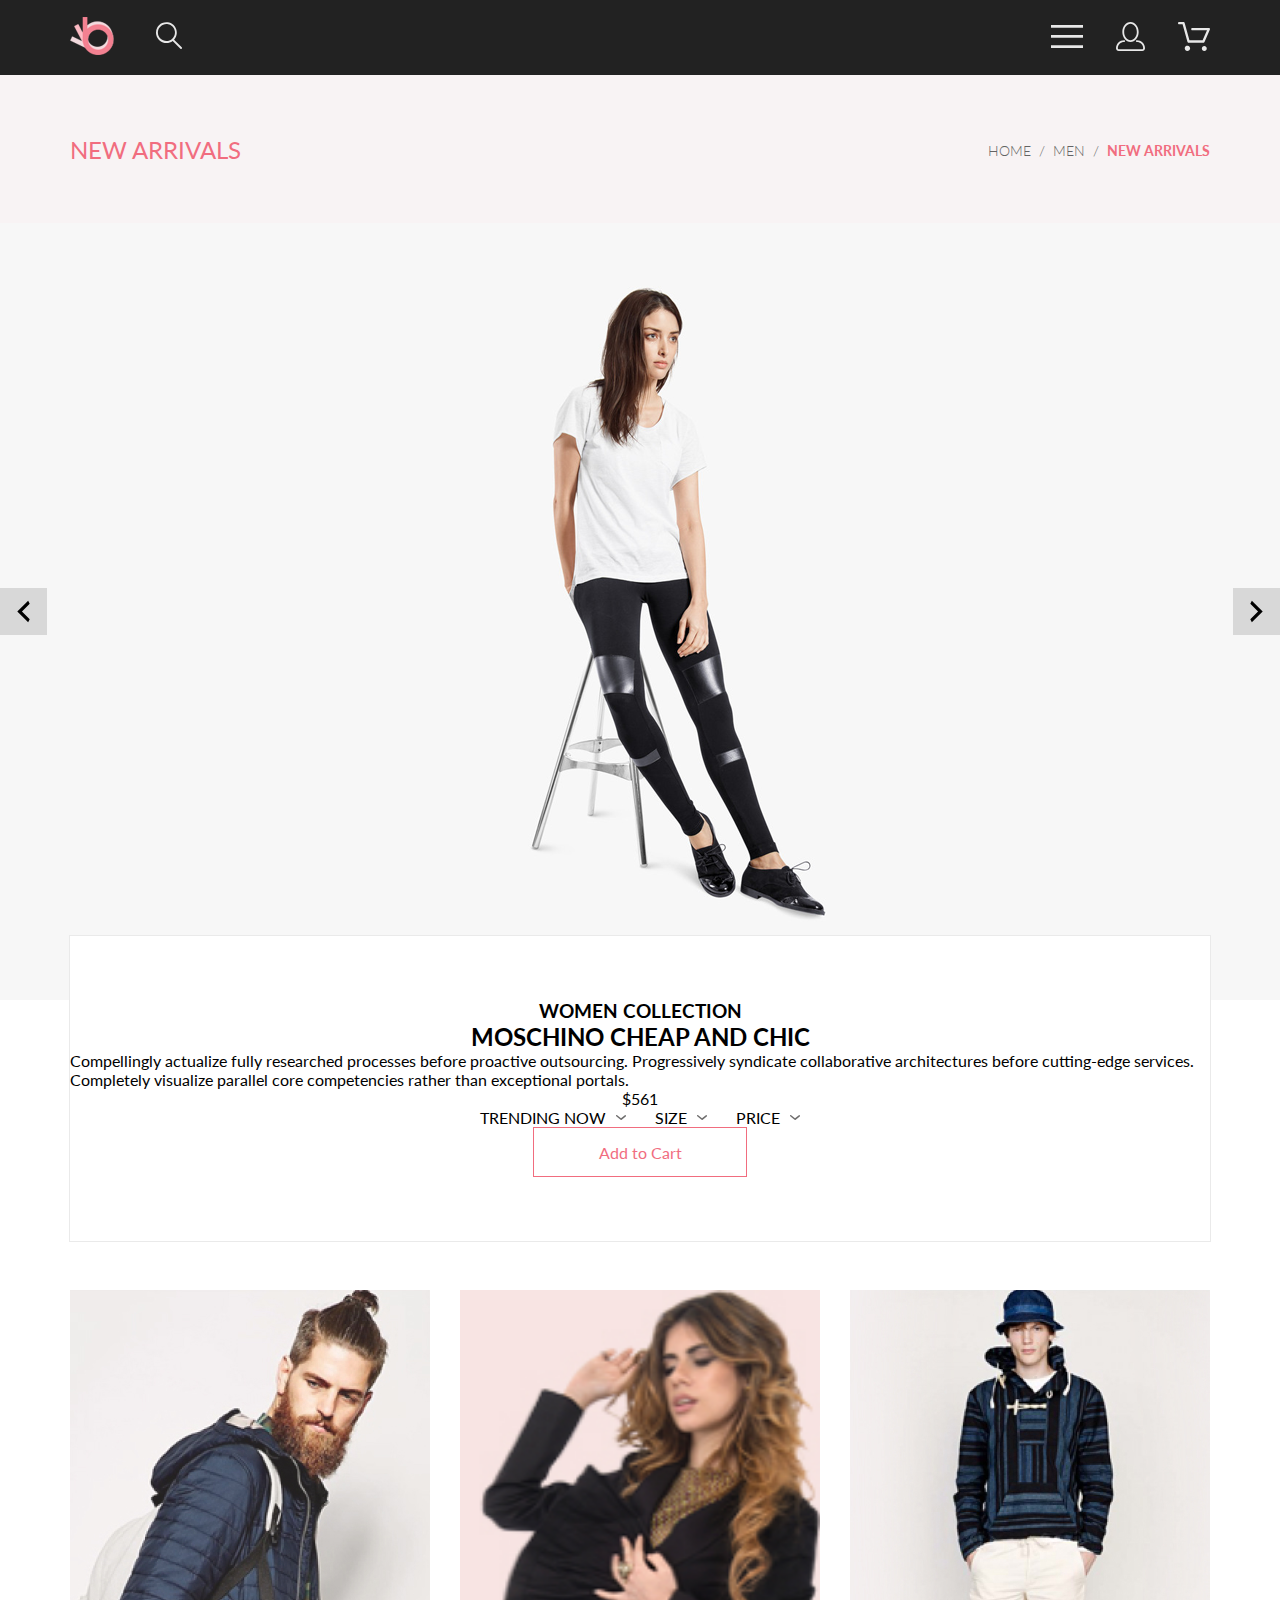
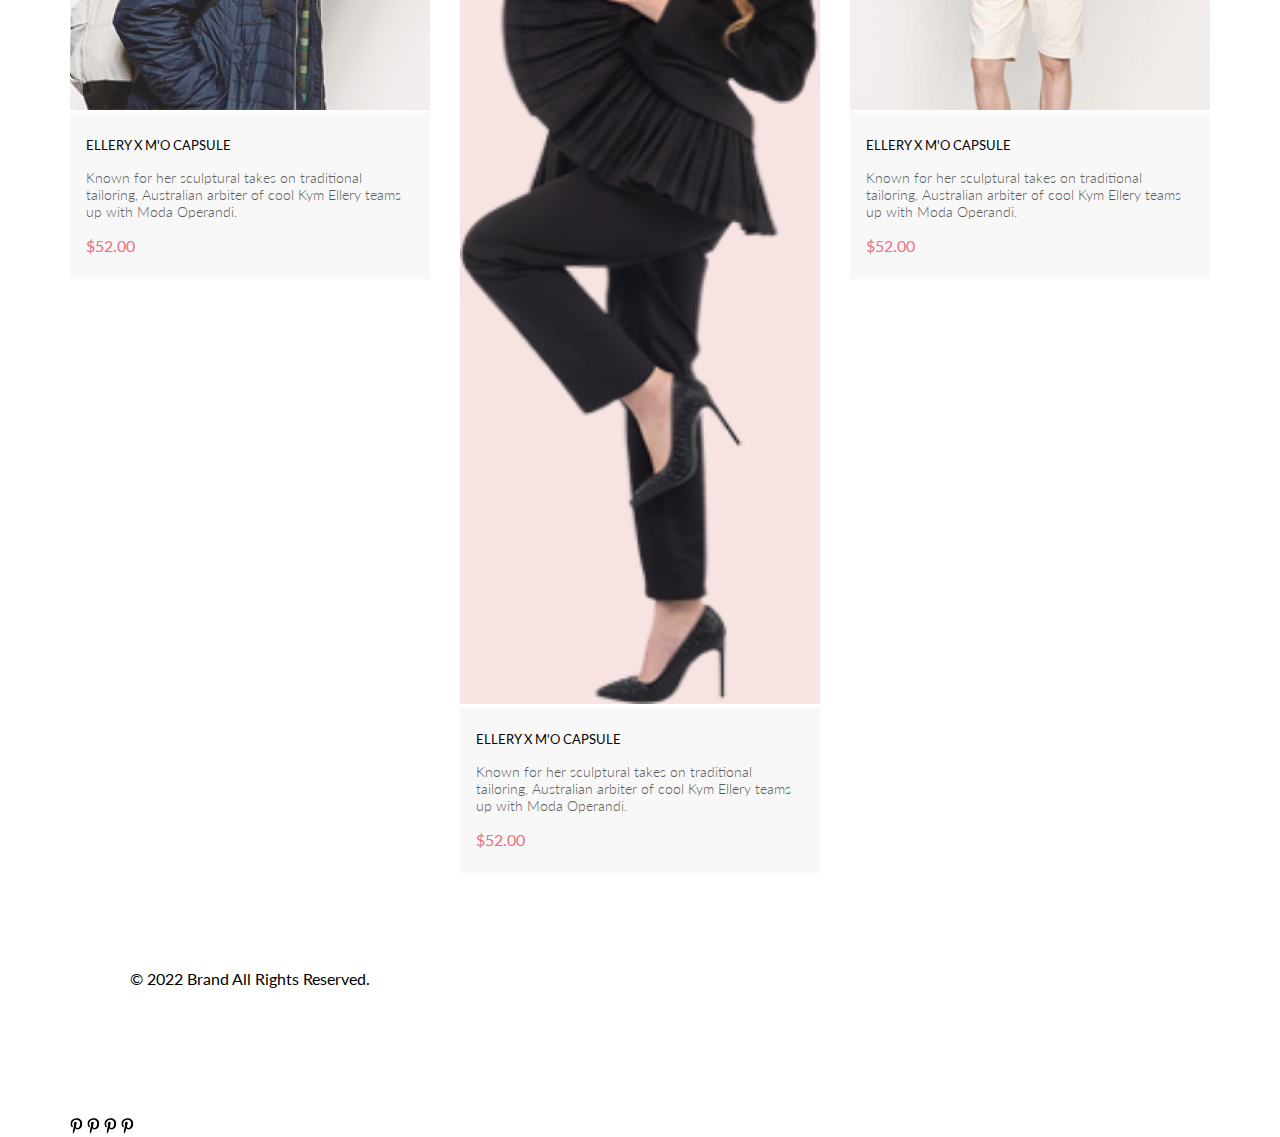
<file: product.html>
<!DOCTYPE html>
<html lang="en">

<head>
    <link rel="preconnect" href="https://fonts.googleapis.com">
    <link rel="preconnect" href="https://fonts.gstatic.com" crossorigin>
    <link href="https://fonts.googleapis.com/css2?family=Lato:wght@300;400;700;900&display=swap" rel="stylesheet">
    <meta charset="UTF-8">
    <meta http-equiv="X-UA-Compatible" content="IE=edge">
    <meta name="viewport" content="width=device-width, initial-scale=1.0">
    <title>Document</title>
    <link rel="stylesheet" href="style.css">
</head>

<body>
    <header class="header center">
        <div class="header__left">
            <a href="index.html"><img src="img/logo.png" alt="logo"></a>
            <a href="#"><img src="img/search.svg" alt="search"></a>
        </div>
        <nav class="header__right">
            <a href="catalog.html"><img src="img/menu.svg" alt="menu"></a>
            <a href="registration.html"><img src="img/reg.svg" alt="reg"></a>
            <a href="cart.html"><img src="img/cart.svg" alt="cart"></a>
        </nav>
    </header>
    <section class="head center">
        <h2 class="head__heading">NEW ARRIVALS </h2>
        <div class="breadcrumb">
            <div class="breadcrumb__box-link"><a class="breadcrumb__link" href="index.html">HOME</a></div>
            <div class="breadcrumb__box-link"><a class="breadcrumb__link" href="#">MEN</a></div>
            <div class="breadcrumb__box-link"><a class="breadcrumb__link" href="#">NEW ARRIVALS</a></div>
        </div>
    </section>
    <div class="slider">
        <a href="" class="slider__arrow slider__arrow_left">
            <svg width="13" height="23" viewBox="0 0 13 23" fill="none" xmlns="http://www.w3.org/2000/svg">
                <path d="M12.6998 3.7499L4.9498 11.4999L12.6998 19.2499L11.1498 22.3499L0.299805 11.4999L11.1498 0.649902L12.6998 3.7499Z" fill="black"/>
                </svg>

        </a>
        <img src="img/slider.png" alt="slider photo">
        <a href="" class="slider__arrow slider__arrow_right">
            <svg width="13" height="23" viewBox="0 0 13 23" fill="none" xmlns="http://www.w3.org/2000/svg">
                <path d="M0.299805 19.2499L8.0498 11.4999L0.299805 3.7499L1.8498 0.649902L12.6998 11.4999L1.8498 22.3499L0.299805 19.2499Z" fill="black"/>
                </svg>

        </a>
    </div>
    <section class="content">
        <h3>WOMEN COLLECTION</h3>
        <div class="content__line"></div>
        <h2 class="content__heading">MOSCHINO CHEAP AND CHIC</h2>
        <p class="content__text">
            Compellingly actualize fully researched processes before proactive outsourcing. Progressively syndicate collaborative architectures before cutting-edge services. Completely visualize parallel core competencies rather than exceptional portals.
        </p>
        <div class="content__price">$561</div>
        <div class="content__line-big"></div>
        <div class="sort">
            <details class="sort__details">
                <summary class="sort__summary">TRENDING NOW <svg width="11" height="6" viewBox="0 0 11 6" fill="none" xmlns="http://www.w3.org/2000/svg">
                    <path d="M5.00214 5.00214C4.83521 5.00247 4.67343 4.94433 4.54488 4.83782L0.258102 1.2655C0.112196 1.14422 0.0204417 0.969958 0.00302325 0.781035C-0.0143952 0.592112 0.0439493 0.404007 0.165221 0.258101C0.286493 0.112196 0.460759 0.0204417 0.649682 0.00302327C0.838605 -0.0143952 1.02671 0.043949 1.17262 0.165221L5.00214 3.36602L8.83167 0.279536C8.90475 0.220188 8.98884 0.175869 9.0791 0.149125C9.16937 0.122382 9.26403 0.113741 9.35764 0.1237C9.45126 0.133659 9.54198 0.162021 9.6246 0.207156C9.70722 0.252292 9.7801 0.313311 9.83906 0.386705C9.90449 0.460167 9.95405 0.546351 9.98462 0.639855C10.0152 0.733359 10.0261 0.83217 10.0167 0.930097C10.0073 1.02802 9.97784 1.12296 9.93005 1.20895C9.88227 1.29494 9.81723 1.37013 9.73904 1.42982L5.45225 4.88068C5.32002 4.97036 5.16154 5.01312 5.00214 5.00214Z" fill="#6F6E6E"/>
                    </svg>
                </summary>
                <div class="sort__content">

                </div>
            </details>
            <details class="sort__details">
                <summary class="sort__summary">SIZE <svg width="11" height="6" viewBox="0 0 11 6" fill="none" xmlns="http://www.w3.org/2000/svg">
                    <path d="M5.00214 5.00214C4.83521 5.00247 4.67343 4.94433 4.54488 4.83782L0.258102 1.2655C0.112196 1.14422 0.0204417 0.969958 0.00302325 0.781035C-0.0143952 0.592112 0.0439493 0.404007 0.165221 0.258101C0.286493 0.112196 0.460759 0.0204417 0.649682 0.00302327C0.838605 -0.0143952 1.02671 0.043949 1.17262 0.165221L5.00214 3.36602L8.83167 0.279536C8.90475 0.220188 8.98884 0.175869 9.0791 0.149125C9.16937 0.122382 9.26403 0.113741 9.35764 0.1237C9.45126 0.133659 9.54198 0.162021 9.6246 0.207156C9.70722 0.252292 9.7801 0.313311 9.83906 0.386705C9.90449 0.460167 9.95405 0.546351 9.98462 0.639855C10.0152 0.733359 10.0261 0.83217 10.0167 0.930097C10.0073 1.02802 9.97784 1.12296 9.93005 1.20895C9.88227 1.29494 9.81723 1.37013 9.73904 1.42982L5.45225 4.88068C5.32002 4.97036 5.16154 5.01312 5.00214 5.00214Z" fill="#6F6E6E"/>
                    </svg></summary>
                <div class="sort__content">
                    <label class="sort__label">
                        <input type="checkbox" name="" id=""> <span>XS</span>
                    </label>
                    <label class="sort__label">
                        <input type="checkbox" name="" id=""> <span>S</span>
                    </label>
                    <label class="sort__label">
                        <input type="checkbox" name="" id=""> <span>M</span>
                    </label>
                    <label class="sort__label">
                        <input type="checkbox" name="" id=""> <span>L</span>
                    </label>
                </div>
            </details>
            <details class="sort__details">
                <summary class="sort__summary">PRICE <svg width="11" height="6" viewBox="0 0 11 6" fill="none" xmlns="http://www.w3.org/2000/svg">
                    <path d="M5.00214 5.00214C4.83521 5.00247 4.67343 4.94433 4.54488 4.83782L0.258102 1.2655C0.112196 1.14422 0.0204417 0.969958 0.00302325 0.781035C-0.0143952 0.592112 0.0439493 0.404007 0.165221 0.258101C0.286493 0.112196 0.460759 0.0204417 0.649682 0.00302327C0.838605 -0.0143952 1.02671 0.043949 1.17262 0.165221L5.00214 3.36602L8.83167 0.279536C8.90475 0.220188 8.98884 0.175869 9.0791 0.149125C9.16937 0.122382 9.26403 0.113741 9.35764 0.1237C9.45126 0.133659 9.54198 0.162021 9.6246 0.207156C9.70722 0.252292 9.7801 0.313311 9.83906 0.386705C9.90449 0.460167 9.95405 0.546351 9.98462 0.639855C10.0152 0.733359 10.0261 0.83217 10.0167 0.930097C10.0073 1.02802 9.97784 1.12296 9.93005 1.20895C9.88227 1.29494 9.81723 1.37013 9.73904 1.42982L5.45225 4.88068C5.32002 4.97036 5.16154 5.01312 5.00214 5.00214Z" fill="#6F6E6E"/>
                    </svg></summary>
                <div class="sort__content">
                    <label class="sort__label">
                        <input type="checkbox" name="" id=""> <span>XS</span>
                    </label>
                    <label class="sort__label">
                        <input type="checkbox" name="" id=""> <span>S</span>
                    </label>
                    <label class="sort__label">
                        <input type="checkbox" name="" id=""> <span>M</span>
                    </label>
                    <label class="sort__label">
                        <input type="checkbox" name="" id=""> <span>L</span>
                    </label>
                </div>
            </details>
        </div>
        <div class="button">
            Add to Cart</div>
    </section>

    <section class="product-box center">
        <div class="product-box__content">
            <div class="product">
                <img class="product__img" src="img/product1.jpg" alt="">
                <div class="product__content">
                    <a href="product.html" class="product__heading">ELLERY X M'O CAPSULE</a>
                    <p class="product__text">Known for her sculptural takes on traditional tailoring, Australian arbiter of cool Kym Ellery teams up with Moda Operandi.</p>
                    <p class="product__price">$52.00</p>
                </div>
                <a href="#" class="product__add"><svg width="27" height="25" viewBox="0 0 27 25" fill="none" xmlns="http://www.w3.org/2000/svg">
                    <path d="M21.9509 23.2667H21.8386C21.2294 23.2667 20.7177 22.7671 20.6735 22.1294C20.629 21.4607 21.1175 20.8785 21.7626 20.8346C21.788 20.8329 21.8145 20.832 21.8405 20.832C22.4575 20.832 22.9743 21.3219 23.0201 21.9487C23.0319 22.1971 22.9914 22.5514 22.736 22.8439L22.73 22.8507L22.7242 22.8575C22.5275 23.0912 22.2607 23.2321 21.9509 23.2667ZM8.21887 23.2604C7.5683 23.2604 7.03906 22.7174 7.03906 22.05C7.03906 21.3832 7.5683 20.8406 8.21887 20.8406C8.86945 20.8406 9.39868 21.3832 9.39868 22.05C9.39868 22.7174 8.86945 23.2604 8.21887 23.2604Z" fill="white"/>
                    <path d="M21.876 22.2662C21.921 22.2549 21.9423 22.2339 21.96 22.2129C21.9678 22.2037 21.9756 22.1946 21.9835 22.1855C22.02 22.1438 22.0233 22.0553 22.0224 22.0105C22.0092 21.9044 21.9185 21.8315 21.8412 21.8315C21.8375 21.8315 21.8336 21.8317 21.8312 21.8318C21.7531 21.8372 21.6653 21.9409 21.6719 22.0625C21.6813 22.1793 21.7675 22.2662 21.8392 22.2662H21.876ZM8.21954 22.2599C8.31873 22.2599 8.39935 22.1655 8.39935 22.0496C8.39935 21.9341 8.31873 21.8401 8.21954 21.8401C8.12042 21.8401 8.03973 21.9341 8.03973 22.0496C8.03973 22.1655 8.12042 22.2599 8.21954 22.2599ZM21.9995 24.2662C21.9517 24.2662 21.8878 24.2662 21.8392 24.2662C20.7017 24.2662 19.7567 23.3545 19.6765 22.198C19.5964 20.9929 20.4937 19.9183 21.6953 19.8364C21.7441 19.8331 21.7928 19.8315 21.8412 19.8315C22.9799 19.8315 23.9413 20.7324 24.019 21.8884C24.0505 22.4915 23.8741 23.0612 23.4898 23.5012C23.1055 23.9575 22.5764 24.2177 21.9995 24.2662ZM8.21954 24.2599C7.01532 24.2599 6.03973 23.2709 6.03973 22.0496C6.03973 20.8291 7.01532 19.8401 8.21954 19.8401C9.42371 19.8401 10.3994 20.8291 10.3994 22.0496C10.3994 23.2709 9.42371 24.2599 8.21954 24.2599ZM21.1984 17.3938H9.13306C8.70013 17.3938 8.31586 17.1005 8.20331 16.6775L4.27753 2.24768H1.52173C0.993408 2.24768 0.560547 1.80859 0.560547 1.27039C0.560547 0.733032 0.993408 0.292969 1.52173 0.292969H4.99933C5.43134 0.292969 5.81561 0.586304 5.9281 1.01025L9.85394 15.4391H20.5576L24.1144 7.13379H12.2578C11.7286 7.13379 11.2957 6.69373 11.2957 6.15649C11.2957 5.61914 11.7286 5.17908 12.2578 5.17908H25.5886C25.9091 5.17908 26.2141 5.34192 26.3896 5.61914C26.566 5.89539 26.5984 6.23743 26.4697 6.547L22.0795 16.807C21.9193 17.1653 21.5827 17.3938 21.1984 17.3938Z" fill="white"/>
                    <path d="M21.876 22.2662C21.921 22.2549 21.9423 22.2339 21.96 22.2129C21.9678 22.2037 21.9756 22.1946 21.9835 22.1855C22.02 22.1438 22.0233 22.0553 22.0224 22.0105C22.0092 21.9044 21.9185 21.8315 21.8412 21.8315C21.8375 21.8315 21.8336 21.8317 21.8312 21.8318C21.7531 21.8372 21.6653 21.9409 21.6719 22.0625C21.6813 22.1793 21.7675 22.2662 21.8392 22.2662H21.876ZM8.21954 22.2599C8.31873 22.2599 8.39935 22.1655 8.39935 22.0496C8.39935 21.9341 8.31873 21.8401 8.21954 21.8401C8.12042 21.8401 8.03973 21.9341 8.03973 22.0496C8.03973 22.1655 8.12042 22.2599 8.21954 22.2599ZM21.9995 24.2662C21.9517 24.2662 21.8878 24.2662 21.8392 24.2662C20.7017 24.2662 19.7567 23.3545 19.6765 22.198C19.5964 20.9929 20.4937 19.9183 21.6953 19.8364C21.7441 19.8331 21.7928 19.8315 21.8412 19.8315C22.9799 19.8315 23.9413 20.7324 24.019 21.8884C24.0505 22.4915 23.8741 23.0612 23.4898 23.5012C23.1055 23.9575 22.5764 24.2177 21.9995 24.2662ZM8.21954 24.2599C7.01532 24.2599 6.03973 23.2709 6.03973 22.0496C6.03973 20.8291 7.01532 19.8401 8.21954 19.8401C9.42371 19.8401 10.3994 20.8291 10.3994 22.0496C10.3994 23.2709 9.42371 24.2599 8.21954 24.2599ZM21.1984 17.3938H9.13306C8.70013 17.3938 8.31586 17.1005 8.20331 16.6775L4.27753 2.24768H1.52173C0.993408 2.24768 0.560547 1.80859 0.560547 1.27039C0.560547 0.733032 0.993408 0.292969 1.52173 0.292969H4.99933C5.43134 0.292969 5.81561 0.586304 5.9281 1.01025L9.85394 15.4391H20.5576L24.1144 7.13379H12.2578C11.7286 7.13379 11.2957 6.69373 11.2957 6.15649C11.2957 5.61914 11.7286 5.17908 12.2578 5.17908H25.5886C25.9091 5.17908 26.2141 5.34192 26.3896 5.61914C26.566 5.89539 26.5984 6.23743 26.4697 6.547L22.0795 16.807C21.9193 17.1653 21.5827 17.3938 21.1984 17.3938Z" fill="white"/>
                    </svg>
                    Add to Cart</a>
            </div>
            <div class="product">
                <img class="product__img" src="img/product2.jpg" alt="">
                <div class="product__content">
                    <a href="product.html" class="product__heading">ELLERY X M'O CAPSULE</a>
                    <p class="product__text">Known for her sculptural takes on traditional tailoring, Australian arbiter of cool Kym Ellery teams up with Moda Operandi.</p>
                    <p class="product__price">$52.00</p>
                </div>
                <a href="#" class="product__add"><svg width="27" height="25" viewBox="0 0 27 25" fill="none" xmlns="http://www.w3.org/2000/svg">
                    <path d="M21.9509 23.2667H21.8386C21.2294 23.2667 20.7177 22.7671 20.6735 22.1294C20.629 21.4607 21.1175 20.8785 21.7626 20.8346C21.788 20.8329 21.8145 20.832 21.8405 20.832C22.4575 20.832 22.9743 21.3219 23.0201 21.9487C23.0319 22.1971 22.9914 22.5514 22.736 22.8439L22.73 22.8507L22.7242 22.8575C22.5275 23.0912 22.2607 23.2321 21.9509 23.2667ZM8.21887 23.2604C7.5683 23.2604 7.03906 22.7174 7.03906 22.05C7.03906 21.3832 7.5683 20.8406 8.21887 20.8406C8.86945 20.8406 9.39868 21.3832 9.39868 22.05C9.39868 22.7174 8.86945 23.2604 8.21887 23.2604Z" fill="white"/>
                    <path d="M21.876 22.2662C21.921 22.2549 21.9423 22.2339 21.96 22.2129C21.9678 22.2037 21.9756 22.1946 21.9835 22.1855C22.02 22.1438 22.0233 22.0553 22.0224 22.0105C22.0092 21.9044 21.9185 21.8315 21.8412 21.8315C21.8375 21.8315 21.8336 21.8317 21.8312 21.8318C21.7531 21.8372 21.6653 21.9409 21.6719 22.0625C21.6813 22.1793 21.7675 22.2662 21.8392 22.2662H21.876ZM8.21954 22.2599C8.31873 22.2599 8.39935 22.1655 8.39935 22.0496C8.39935 21.9341 8.31873 21.8401 8.21954 21.8401C8.12042 21.8401 8.03973 21.9341 8.03973 22.0496C8.03973 22.1655 8.12042 22.2599 8.21954 22.2599ZM21.9995 24.2662C21.9517 24.2662 21.8878 24.2662 21.8392 24.2662C20.7017 24.2662 19.7567 23.3545 19.6765 22.198C19.5964 20.9929 20.4937 19.9183 21.6953 19.8364C21.7441 19.8331 21.7928 19.8315 21.8412 19.8315C22.9799 19.8315 23.9413 20.7324 24.019 21.8884C24.0505 22.4915 23.8741 23.0612 23.4898 23.5012C23.1055 23.9575 22.5764 24.2177 21.9995 24.2662ZM8.21954 24.2599C7.01532 24.2599 6.03973 23.2709 6.03973 22.0496C6.03973 20.8291 7.01532 19.8401 8.21954 19.8401C9.42371 19.8401 10.3994 20.8291 10.3994 22.0496C10.3994 23.2709 9.42371 24.2599 8.21954 24.2599ZM21.1984 17.3938H9.13306C8.70013 17.3938 8.31586 17.1005 8.20331 16.6775L4.27753 2.24768H1.52173C0.993408 2.24768 0.560547 1.80859 0.560547 1.27039C0.560547 0.733032 0.993408 0.292969 1.52173 0.292969H4.99933C5.43134 0.292969 5.81561 0.586304 5.9281 1.01025L9.85394 15.4391H20.5576L24.1144 7.13379H12.2578C11.7286 7.13379 11.2957 6.69373 11.2957 6.15649C11.2957 5.61914 11.7286 5.17908 12.2578 5.17908H25.5886C25.9091 5.17908 26.2141 5.34192 26.3896 5.61914C26.566 5.89539 26.5984 6.23743 26.4697 6.547L22.0795 16.807C21.9193 17.1653 21.5827 17.3938 21.1984 17.3938Z" fill="white"/>
                    <path d="M21.876 22.2662C21.921 22.2549 21.9423 22.2339 21.96 22.2129C21.9678 22.2037 21.9756 22.1946 21.9835 22.1855C22.02 22.1438 22.0233 22.0553 22.0224 22.0105C22.0092 21.9044 21.9185 21.8315 21.8412 21.8315C21.8375 21.8315 21.8336 21.8317 21.8312 21.8318C21.7531 21.8372 21.6653 21.9409 21.6719 22.0625C21.6813 22.1793 21.7675 22.2662 21.8392 22.2662H21.876ZM8.21954 22.2599C8.31873 22.2599 8.39935 22.1655 8.39935 22.0496C8.39935 21.9341 8.31873 21.8401 8.21954 21.8401C8.12042 21.8401 8.03973 21.9341 8.03973 22.0496C8.03973 22.1655 8.12042 22.2599 8.21954 22.2599ZM21.9995 24.2662C21.9517 24.2662 21.8878 24.2662 21.8392 24.2662C20.7017 24.2662 19.7567 23.3545 19.6765 22.198C19.5964 20.9929 20.4937 19.9183 21.6953 19.8364C21.7441 19.8331 21.7928 19.8315 21.8412 19.8315C22.9799 19.8315 23.9413 20.7324 24.019 21.8884C24.0505 22.4915 23.8741 23.0612 23.4898 23.5012C23.1055 23.9575 22.5764 24.2177 21.9995 24.2662ZM8.21954 24.2599C7.01532 24.2599 6.03973 23.2709 6.03973 22.0496C6.03973 20.8291 7.01532 19.8401 8.21954 19.8401C9.42371 19.8401 10.3994 20.8291 10.3994 22.0496C10.3994 23.2709 9.42371 24.2599 8.21954 24.2599ZM21.1984 17.3938H9.13306C8.70013 17.3938 8.31586 17.1005 8.20331 16.6775L4.27753 2.24768H1.52173C0.993408 2.24768 0.560547 1.80859 0.560547 1.27039C0.560547 0.733032 0.993408 0.292969 1.52173 0.292969H4.99933C5.43134 0.292969 5.81561 0.586304 5.9281 1.01025L9.85394 15.4391H20.5576L24.1144 7.13379H12.2578C11.7286 7.13379 11.2957 6.69373 11.2957 6.15649C11.2957 5.61914 11.7286 5.17908 12.2578 5.17908H25.5886C25.9091 5.17908 26.2141 5.34192 26.3896 5.61914C26.566 5.89539 26.5984 6.23743 26.4697 6.547L22.0795 16.807C21.9193 17.1653 21.5827 17.3938 21.1984 17.3938Z" fill="white"/>
                    </svg>
                    Add to Cart</a>
            </div>
            <div class="product">
                <img class="product__img" src="img/product3.jpg" alt="">
                <div class="product__content">
                    <a href="product.html" class="product__heading">ELLERY X M'O CAPSULE</a>
                    <p class="product__text">Known for her sculptural takes on traditional tailoring, Australian arbiter of cool Kym Ellery teams up with Moda Operandi.</p>
                    <p class="product__price">$52.00</p>
                </div>
                <a href="#" class="product__add"><svg width="27" height="25" viewBox="0 0 27 25" fill="none" xmlns="http://www.w3.org/2000/svg">
                    <path d="M21.9509 23.2667H21.8386C21.2294 23.2667 20.7177 22.7671 20.6735 22.1294C20.629 21.4607 21.1175 20.8785 21.7626 20.8346C21.788 20.8329 21.8145 20.832 21.8405 20.832C22.4575 20.832 22.9743 21.3219 23.0201 21.9487C23.0319 22.1971 22.9914 22.5514 22.736 22.8439L22.73 22.8507L22.7242 22.8575C22.5275 23.0912 22.2607 23.2321 21.9509 23.2667ZM8.21887 23.2604C7.5683 23.2604 7.03906 22.7174 7.03906 22.05C7.03906 21.3832 7.5683 20.8406 8.21887 20.8406C8.86945 20.8406 9.39868 21.3832 9.39868 22.05C9.39868 22.7174 8.86945 23.2604 8.21887 23.2604Z" fill="white"/>
                    <path d="M21.876 22.2662C21.921 22.2549 21.9423 22.2339 21.96 22.2129C21.9678 22.2037 21.9756 22.1946 21.9835 22.1855C22.02 22.1438 22.0233 22.0553 22.0224 22.0105C22.0092 21.9044 21.9185 21.8315 21.8412 21.8315C21.8375 21.8315 21.8336 21.8317 21.8312 21.8318C21.7531 21.8372 21.6653 21.9409 21.6719 22.0625C21.6813 22.1793 21.7675 22.2662 21.8392 22.2662H21.876ZM8.21954 22.2599C8.31873 22.2599 8.39935 22.1655 8.39935 22.0496C8.39935 21.9341 8.31873 21.8401 8.21954 21.8401C8.12042 21.8401 8.03973 21.9341 8.03973 22.0496C8.03973 22.1655 8.12042 22.2599 8.21954 22.2599ZM21.9995 24.2662C21.9517 24.2662 21.8878 24.2662 21.8392 24.2662C20.7017 24.2662 19.7567 23.3545 19.6765 22.198C19.5964 20.9929 20.4937 19.9183 21.6953 19.8364C21.7441 19.8331 21.7928 19.8315 21.8412 19.8315C22.9799 19.8315 23.9413 20.7324 24.019 21.8884C24.0505 22.4915 23.8741 23.0612 23.4898 23.5012C23.1055 23.9575 22.5764 24.2177 21.9995 24.2662ZM8.21954 24.2599C7.01532 24.2599 6.03973 23.2709 6.03973 22.0496C6.03973 20.8291 7.01532 19.8401 8.21954 19.8401C9.42371 19.8401 10.3994 20.8291 10.3994 22.0496C10.3994 23.2709 9.42371 24.2599 8.21954 24.2599ZM21.1984 17.3938H9.13306C8.70013 17.3938 8.31586 17.1005 8.20331 16.6775L4.27753 2.24768H1.52173C0.993408 2.24768 0.560547 1.80859 0.560547 1.27039C0.560547 0.733032 0.993408 0.292969 1.52173 0.292969H4.99933C5.43134 0.292969 5.81561 0.586304 5.9281 1.01025L9.85394 15.4391H20.5576L24.1144 7.13379H12.2578C11.7286 7.13379 11.2957 6.69373 11.2957 6.15649C11.2957 5.61914 11.7286 5.17908 12.2578 5.17908H25.5886C25.9091 5.17908 26.2141 5.34192 26.3896 5.61914C26.566 5.89539 26.5984 6.23743 26.4697 6.547L22.0795 16.807C21.9193 17.1653 21.5827 17.3938 21.1984 17.3938Z" fill="white"/>
                    <path d="M21.876 22.2662C21.921 22.2549 21.9423 22.2339 21.96 22.2129C21.9678 22.2037 21.9756 22.1946 21.9835 22.1855C22.02 22.1438 22.0233 22.0553 22.0224 22.0105C22.0092 21.9044 21.9185 21.8315 21.8412 21.8315C21.8375 21.8315 21.8336 21.8317 21.8312 21.8318C21.7531 21.8372 21.6653 21.9409 21.6719 22.0625C21.6813 22.1793 21.7675 22.2662 21.8392 22.2662H21.876ZM8.21954 22.2599C8.31873 22.2599 8.39935 22.1655 8.39935 22.0496C8.39935 21.9341 8.31873 21.8401 8.21954 21.8401C8.12042 21.8401 8.03973 21.9341 8.03973 22.0496C8.03973 22.1655 8.12042 22.2599 8.21954 22.2599ZM21.9995 24.2662C21.9517 24.2662 21.8878 24.2662 21.8392 24.2662C20.7017 24.2662 19.7567 23.3545 19.6765 22.198C19.5964 20.9929 20.4937 19.9183 21.6953 19.8364C21.7441 19.8331 21.7928 19.8315 21.8412 19.8315C22.9799 19.8315 23.9413 20.7324 24.019 21.8884C24.0505 22.4915 23.8741 23.0612 23.4898 23.5012C23.1055 23.9575 22.5764 24.2177 21.9995 24.2662ZM8.21954 24.2599C7.01532 24.2599 6.03973 23.2709 6.03973 22.0496C6.03973 20.8291 7.01532 19.8401 8.21954 19.8401C9.42371 19.8401 10.3994 20.8291 10.3994 22.0496C10.3994 23.2709 9.42371 24.2599 8.21954 24.2599ZM21.1984 17.3938H9.13306C8.70013 17.3938 8.31586 17.1005 8.20331 16.6775L4.27753 2.24768H1.52173C0.993408 2.24768 0.560547 1.80859 0.560547 1.27039C0.560547 0.733032 0.993408 0.292969 1.52173 0.292969H4.99933C5.43134 0.292969 5.81561 0.586304 5.9281 1.01025L9.85394 15.4391H20.5576L24.1144 7.13379H12.2578C11.7286 7.13379 11.2957 6.69373 11.2957 6.15649C11.2957 5.61914 11.7286 5.17908 12.2578 5.17908H25.5886C25.9091 5.17908 26.2141 5.34192 26.3896 5.61914C26.566 5.89539 26.5984 6.23743 26.4697 6.547L22.0795 16.807C21.9193 17.1653 21.5827 17.3938 21.1984 17.3938Z" fill="white"/>
                    </svg>
                    Add to Cart</a>
            </div>
        </div>
    </section>
    <footer>
        <section class="subscribe center">

        </section>
        <div class="footer center">
            <p class="footer__text">&copy; 2022 Brand All Rights Reserved.</p>
            <div class="icons">
                <a class="icons__link" href="#"><svg width="13" height="16" viewBox="0 0 13 16" fill="none" xmlns="http://www.w3.org/2000/svg">
                    <g clip-path="url(#clip0_128_242)">
                    <path d="M6.74032 0.203125C3.55564 0.203125 0.408203 2.34063 0.408203 5.8C0.408203 8 1.63738 9.25 2.38233 9.25C2.68963 9.25 2.86655 8.3875 2.86655 8.14375C2.86655 7.85313 2.13091 7.23438 2.13091 6.025C2.13091 3.5125 4.03055 1.73125 6.4889 1.73125C8.60271 1.73125 10.1671 2.94062 10.1671 5.1625C10.1671 6.82187 9.50597 9.93437 7.36422 9.93437C6.59133 9.93437 5.93018 9.37188 5.93018 8.56563C5.93018 7.38438 6.74963 6.24062 6.74963 5.02187C6.74963 2.95312 3.835 3.32812 3.835 5.82812C3.835 6.35312 3.90018 6.93437 4.13298 7.4125C3.70463 9.26875 2.82931 12.0344 2.82931 13.9469C2.82931 14.5375 2.91311 15.1188 2.96899 15.7094C3.07452 15.8281 3.02175 15.8156 3.18316 15.7563C4.74757 13.6 4.69169 13.1781 5.3994 10.3562C5.78119 11.0875 6.76826 11.4812 7.55046 11.4812C10.8469 11.4812 12.3275 8.24688 12.3275 5.33125C12.3275 2.22813 9.66427 0.203125 6.74032 0.203125Z" fill="black"/>
                    </g>
                    <defs>
                    <clipPath id="clip0_128_242">
                    <rect width="11.9193" height="16" fill="white" transform="translate(0.408203)"/>
                    </clipPath>
                    </defs>
                    </svg>
                    </a>
                <a class="icons__link" href="#"><svg width="13" height="16" viewBox="0 0 13 16" fill="none" xmlns="http://www.w3.org/2000/svg">
                        <g clip-path="url(#clip0_128_242)">
                        <path d="M6.74032 0.203125C3.55564 0.203125 0.408203 2.34063 0.408203 5.8C0.408203 8 1.63738 9.25 2.38233 9.25C2.68963 9.25 2.86655 8.3875 2.86655 8.14375C2.86655 7.85313 2.13091 7.23438 2.13091 6.025C2.13091 3.5125 4.03055 1.73125 6.4889 1.73125C8.60271 1.73125 10.1671 2.94062 10.1671 5.1625C10.1671 6.82187 9.50597 9.93437 7.36422 9.93437C6.59133 9.93437 5.93018 9.37188 5.93018 8.56563C5.93018 7.38438 6.74963 6.24062 6.74963 5.02187C6.74963 2.95312 3.835 3.32812 3.835 5.82812C3.835 6.35312 3.90018 6.93437 4.13298 7.4125C3.70463 9.26875 2.82931 12.0344 2.82931 13.9469C2.82931 14.5375 2.91311 15.1188 2.96899 15.7094C3.07452 15.8281 3.02175 15.8156 3.18316 15.7563C4.74757 13.6 4.69169 13.1781 5.3994 10.3562C5.78119 11.0875 6.76826 11.4812 7.55046 11.4812C10.8469 11.4812 12.3275 8.24688 12.3275 5.33125C12.3275 2.22813 9.66427 0.203125 6.74032 0.203125Z" fill="black"/>
                        </g>
                        <defs>
                        <clipPath id="clip0_128_242">
                        <rect width="11.9193" height="16" fill="white" transform="translate(0.408203)"/>
                        </clipPath>
                        </defs>
                        </svg>
                        </a>
                <a class="icons__link" href="#"><svg width="13" height="16" viewBox="0 0 13 16" fill="none" xmlns="http://www.w3.org/2000/svg">
                            <g clip-path="url(#clip0_128_242)">
                            <path d="M6.74032 0.203125C3.55564 0.203125 0.408203 2.34063 0.408203 5.8C0.408203 8 1.63738 9.25 2.38233 9.25C2.68963 9.25 2.86655 8.3875 2.86655 8.14375C2.86655 7.85313 2.13091 7.23438 2.13091 6.025C2.13091 3.5125 4.03055 1.73125 6.4889 1.73125C8.60271 1.73125 10.1671 2.94062 10.1671 5.1625C10.1671 6.82187 9.50597 9.93437 7.36422 9.93437C6.59133 9.93437 5.93018 9.37188 5.93018 8.56563C5.93018 7.38438 6.74963 6.24062 6.74963 5.02187C6.74963 2.95312 3.835 3.32812 3.835 5.82812C3.835 6.35312 3.90018 6.93437 4.13298 7.4125C3.70463 9.26875 2.82931 12.0344 2.82931 13.9469C2.82931 14.5375 2.91311 15.1188 2.96899 15.7094C3.07452 15.8281 3.02175 15.8156 3.18316 15.7563C4.74757 13.6 4.69169 13.1781 5.3994 10.3562C5.78119 11.0875 6.76826 11.4812 7.55046 11.4812C10.8469 11.4812 12.3275 8.24688 12.3275 5.33125C12.3275 2.22813 9.66427 0.203125 6.74032 0.203125Z" fill="black"/>
                            </g>
                            <defs>
                            <clipPath id="clip0_128_242">
                            <rect width="11.9193" height="16" fill="white" transform="translate(0.408203)"/>
                            </clipPath>
                            </defs>
                            </svg>
                            </a>
                <a class="icons__link" href="#"><svg width="13" height="16" viewBox="0 0 13 16" fill="none" xmlns="http://www.w3.org/2000/svg">
                                <g clip-path="url(#clip0_128_242)">
                                <path d="M6.74032 0.203125C3.55564 0.203125 0.408203 2.34063 0.408203 5.8C0.408203 8 1.63738 9.25 2.38233 9.25C2.68963 9.25 2.86655 8.3875 2.86655 8.14375C2.86655 7.85313 2.13091 7.23438 2.13091 6.025C2.13091 3.5125 4.03055 1.73125 6.4889 1.73125C8.60271 1.73125 10.1671 2.94062 10.1671 5.1625C10.1671 6.82187 9.50597 9.93437 7.36422 9.93437C6.59133 9.93437 5.93018 9.37188 5.93018 8.56563C5.93018 7.38438 6.74963 6.24062 6.74963 5.02187C6.74963 2.95312 3.835 3.32812 3.835 5.82812C3.835 6.35312 3.90018 6.93437 4.13298 7.4125C3.70463 9.26875 2.82931 12.0344 2.82931 13.9469C2.82931 14.5375 2.91311 15.1188 2.96899 15.7094C3.07452 15.8281 3.02175 15.8156 3.18316 15.7563C4.74757 13.6 4.69169 13.1781 5.3994 10.3562C5.78119 11.0875 6.76826 11.4812 7.55046 11.4812C10.8469 11.4812 12.3275 8.24688 12.3275 5.33125C12.3275 2.22813 9.66427 0.203125 6.74032 0.203125Z" fill="black"/>
                                </g>
                                <defs>
                                <clipPath id="clip0_128_242">
                                <rect width="11.9193" height="16" fill="white" transform="translate(0.408203)"/>
                                </clipPath>
                                </defs>
                                </svg>
                                </a>
            </div>
        </div>
    </footer>
</body>

</html>
</file>
<file: style.css>
* {
  margin: 0;
  padding: 0;
}

body {
  font-family: 'Lato', sans-serif;
}

img {
  max-width: 100%;
}

a {
  text-decoration: none;
}

summary {
  display: block;
}

summary::-webkit-details-marker {
  display: none;
}

.center {
  padding-left: calc(50% - 570px);
  padding-right: calc(50% - 570px);
}

.top {
  position: relative;
  overflow: hidden;
}

.header {
  min-height: 75px;
  background: #222222;
  display: -webkit-box;
  display: -ms-flexbox;
  display: flex;
  -webkit-box-orient: horizontal;
  -webkit-box-direction: normal;
  -ms-flex-direction: row;
  flex-direction: row;
  -ms-flex-wrap: wrap;
  flex-wrap: wrap;
  -webkit-box-pack: justify;
  -ms-flex-pack: justify;
  justify-content: space-between;
  -webkit-box-align: center;
  -ms-flex-align: center;
  align-items: center;
}

.header__left {
  display: -webkit-box;
  display: -ms-flexbox;
  display: flex;
  -webkit-box-align: center;
  -ms-flex-align: center;
  align-items: center;
  gap: 41px;
}

.header__right {
  display: -webkit-box;
  display: -ms-flexbox;
  display: flex;
  -webkit-box-align: center;
  -ms-flex-align: center;
  align-items: center;
  gap: 33px;
}

.header__checkbox {
  position: absolute;
  visibility: hidden;
  left: -9999999px;
}

.header__checkbox:checked~.mobile-menu {
  right: 0;
}

.mobile-menu {
  position: absolute;
  top: 75px;
  right: -232px;
  z-index: 1;
  -webkit-transition: right 0.6s;
  transition: right 0.6s;
  width: 232px;
  background: #FFFFFF;
  -webkit-box-shadow: 6px 4px 35px rgba(0, 0, 0, 0.21);
  box-shadow: 6px 4px 35px rgba(0, 0, 0, 0.21);
  padding: 32px;
  -webkit-box-sizing: border-box;
  box-sizing: border-box;
}

.mobile-menu__link-site {
  -webkit-box-align: center;
  -ms-flex-align: center;
  align-items: center;
  -ms-flex-pack: distribute;
  justify-content: space-around;
  background-color: #e8e8e8;
  padding: 8px;
  border-radius: 10px;
  margin-bottom: 24px;
  display: none;
}

.mobile-menu__heading {
  font-style: normal;
  font-weight: 700;
  font-size: 14px;
  line-height: 17px;
  color: #000000;
}

.mobile-menu__link {
  font-style: normal;
  font-weight: 400;
  font-size: 14px;
  line-height: 17px;
  color: #6F6E6E;
}

.mobile-menu__link:hover {
  color: #F16D7F;
}

.mobile-menu__title {
  font-style: normal;
  font-weight: 400;
  font-size: 14px;
  line-height: 17px;
  color: #F16D7F;
}

.mobile-menu__list {
  list-style-type: none;
  padding-left: 21px;
  display: -webkit-box;
  display: -ms-flexbox;
  display: flex;
  -webkit-box-orient: vertical;
  -webkit-box-direction: normal;
  -ms-flex-direction: column;
  flex-direction: column;
  gap: 11px;
  margin-top: 12px;
}

.mobile-menu__box {
  display: -webkit-box;
  display: -ms-flexbox;
  display: flex;
  -webkit-box-orient: vertical;
  -webkit-box-direction: normal;
  -ms-flex-direction: column;
  flex-direction: column;
  gap: 20px;
  margin-top: 24px;
}

.promo {
  display: -webkit-box;
  display: -ms-flexbox;
  display: flex;
  background: #F1E4E6;
  padding-left: calc(50% - 800px);
  padding-right: calc(50% - 800px);
}

.promo__img {
  width: 50%;
}

.promo__info {
  border-left: 12px solid #F16D7F;
  padding-left: 16px;
  margin-top: 48%;
}

.promo__title {
  font-style: normal;
  font-weight: 900;
  font-size: 48px;
  line-height: 58px;
  color: #222222;
}

.promo__heading {
  font-style: normal;
  font-weight: 700;
  font-size: 32px;
  line-height: 38px;
  color: #222222;
}

.red {
  color: red
}

.promo__content {
  padding-left: 64px;
}

.sale {
  display: -ms-grid;
  display: grid;
  gap: 30px;
  grid-template-columns: repeat(3, 1fr);
  padding-top: 64px;
  padding-bottom: 96px;
}

.sale__item {
  position: relative;
}

.sale__content {
  position: absolute;
  width: 100%;
  height: 100%;
  top: 0;
  left: 0;
  display: -webkit-box;
  display: -ms-flexbox;
  display: flex;
  -webkit-box-orient: vertical;
  -webkit-box-direction: normal;
  -ms-flex-direction: column;
  flex-direction: column;
  -webkit-box-pack: center;
  -ms-flex-pack: center;
  justify-content: center;
  -webkit-box-align: center;
  -ms-flex-align: center;
  align-items: center;
}

.sale__item_big {
  min-height: 180px;
  grid-column: 1 / -1;
}

.sale__text {
  font-style: normal;
  font-weight: 400;
  font-size: 16px;
  line-height: 19px;
  text-align: center;
  color: #FFFFFF;
}

.sale__heading {
  font-style: normal;
  font-weight: 700;
  font-size: 24px;
  line-height: 29px;
  text-align: center;
  color: #F16D7F;
}

.product-box {
  padding-bottom: 96px;
}

.product-box__heading {
  font-style: normal;
  font-weight: 400;
  font-size: 30px;
  line-height: 36px;
  text-align: center;
  color: #222222;
}

.product-box__text {
  font-style: normal;
  font-weight: 400;
  font-size: 14px;
  line-height: 17px;
  text-align: center;
  margin-top: 6px;
  color: #9F9F9F;
}

.product-box__content {
  margin-top: 48px;
  /* display: -ms-grid; */
  display: grid;
  /* -ms-grid-columns: (360px)[auto-fit]; */
  grid-template-columns: repeat(auto-fit, 360px);
  -webkit-box-pack: center;
  -ms-flex-pack: center;
  justify-content: center;
  gap: 30px;
}

.product {
  position: relative;
}

.product:hover .product__img {
  -webkit-filter: brightness(0.5);
  filter: brightness(0.5);
}

.product:hover .product__add {
  display: -webkit-box;
  display: -ms-flexbox;
  display: flex;
}

.product__img {
  width: 100%;
}

.image_2 {
  width: 360px;
  height: 420px;
}

.product-box__footer {
  font-style: normal;
  font-weight: 400;
  font-size: 16px;
  line-height: 36px;
  text-align: center;
  padding-top: 60px;
  color: #F26376
}

.product__add {
  position: absolute;
  top: 188px;
  left: 111px;
  border: 1px solid #fff;
  width: 139px;
  height: 44px;
  font-style: normal;
  font-weight: 400;
  font-size: 14px;
  line-height: 17px;
  display: none;
  -webkit-box-align: center;
  -ms-flex-align: center;
  align-items: center;
  -webkit-box-pack: center;
  -ms-flex-pack: center;
  justify-content: center;
  gap: 11px;
  color: #FFFFFF;
}

.product__add:hover {
  -webkit-box-shadow: 0 0 5px #fff;
  box-shadow: 0 0 5px #fff;
}

.product__add:hover svg path {
  fill: #F16D7F;
}

.product__content {
  background: #F8F8F8;
  display: -webkit-box;
  display: -ms-flexbox;
  display: flex;
  -webkit-box-orient: vertical;
  -webkit-box-direction: normal;
  -ms-flex-direction: column;
  flex-direction: column;
  -webkit-box-pack: center;
  -ms-flex-pack: center;
  justify-content: center;
  -webkit-box-align: start;
  -ms-flex-align: start;
  align-items: flex-start;
  padding: 24px 16px;
  gap: 16px;
}

.product__heading {
  font-style: normal;
  font-weight: 400;
  font-size: 13px;
  line-height: 16px;
  color: #000000;
}

.product__text {
  font-style: normal;
  font-weight: 300;
  font-size: 14px;
  line-height: 17px;
  color: #5D5D5D;
}

.product__price {
  font-style: normal;
  font-weight: 400;
  font-size: 16px;
  line-height: 19px;
  color: #F16D7F;
}

.advantages {
  background-color: #222222;
  padding-top: 104px;
  padding-bottom: 104px;
  display: -webkit-box;
  display: -ms-flexbox;
  display: flex;
  -webkit-box-orient: horizontal;
  -webkit-box-direction: normal;
  -ms-flex-direction: row;
  flex-direction: row;
  -ms-flex-wrap: wrap;
  flex-wrap: wrap;
  -webkit-box-pack: center;
  -ms-flex-pack: center;
  justify-content: center;
  gap: 30px;
}

.advantages__item {
  width: 360px;
  display: -webkit-box;
  display: -ms-flexbox;
  display: flex;
  -webkit-box-orient: vertical;
  -webkit-box-direction: normal;
  -ms-flex-direction: column;
  flex-direction: column;
  -webkit-box-align: center;
  -ms-flex-align: center;
  align-items: center;
  gap: 24px;
}

.advantages__heading {
  font-style: normal;
  font-weight: 400;
  font-size: 20px;
  line-height: 24px;
  color: #FBFBFB;
}

.advantages__text {
  font-style: normal;
  font-weight: 300;
  font-size: 14px;
  line-height: 17px;
  text-align: center;
  color: #FBFBFB;
}

.head {
  min-height: 148px;
  background: #F8F3F4;
  display: -webkit-box;
  display: -ms-flexbox;
  display: flex;
  -webkit-box-align: center;
  -ms-flex-align: center;
  align-items: center;
  -webkit-box-pack: justify;
  -ms-flex-pack: justify;
  justify-content: space-between;
}

.head__heading {
  font-style: normal;
  font-weight: 400;
  font-size: 24px;
  line-height: 29px;
  color: #F16D7F;
}

.breadcrumb {
  display: -webkit-box;
  display: -ms-flexbox;
  display: flex;
}

.breadcrumb__box-link:last-child .breadcrumb__link {
  font-weight: 700;
  color: #F16D7F;
}

.breadcrumb__box-link:not(:last-child)::after {
  content: '/';
  padding-left: 8px;
  padding-right: 8px;
  font-style: normal;
  font-weight: 300;
  font-size: 14px;
  line-height: 17px;
  color: #636363;
}

.breadcrumb__link {
  font-style: normal;
  font-weight: 300;
  font-size: 14px;
  line-height: 17px;
  color: #636363;
}

.breadcrumb__link:hover {
  color: #F16D7F;
}

.filter {
  width: 100%;
  padding: 13px 16px 16px;
  -webkit-box-sizing: border-box;
  box-sizing: border-box;
  position: absolute;
  z-index: 1;
}

.filter-box {
  position: relative;
  height: 40px;
  width: 360px;
}

.filter__link {
  font-style: normal;
  font-weight: 400;
  font-size: 14px;
  line-height: 17px;
  color: #6F6E6E;
}

.filter__link:hover {
  color: #F16D7F;
}

.filter__box {
  display: -webkit-box;
  display: -ms-flexbox;
  display: flex;
  -webkit-box-orient: vertical;
  -webkit-box-direction: normal;
  -ms-flex-direction: column;
  flex-direction: column;
  padding: 24px 16px;
  gap: 11px;
}

.filter-sort {
  padding-top: 39px;
  display: -webkit-box;
  display: -ms-flexbox;
  display: flex;
  gap: 30px;
}

.filter__summary {
  display: -webkit-box;
  display: -ms-flexbox;
  display: flex;
  gap: 11px;
  -webkit-box-align: center;
  -ms-flex-align: center;
  align-items: center;
}

.filter[open] {
  background: #FFFFFF;
  -webkit-box-shadow: 6px 4px 35px rgba(0, 0, 0, 0.21);
  box-shadow: 6px 4px 35px rgba(0, 0, 0, 0.21);
}

.filter[open] .filter__summary {
  color: #F16D7F;
}

.filter[open] .filter__img path {
  fill: #F16D7F;
}

.filter__category {
  margin-top: 16px;
}

.filter__category-summary {
  font-style: normal;
  font-weight: 400;
  font-size: 14px;
  line-height: 17px;
  color: #6F6E6E;
  padding: 8px 11px 11px;
  border-left: 5px solid #F16D7F;
  border-bottom: 1px solid #EBEBEB;
}

.filter__category[open] .filter__category-summary {
  color: #F16D7F;
}

.sort {
  display: -webkit-box;
  display: -ms-flexbox;
  display: flex;
  gap: 28px;
  -webkit-box-align: center;
  -ms-flex-align: center;
  align-items: center;
}

.sort__details {
  position: relative;
}

.sort__summary {
  display: -webkit-box;
  display: -ms-flexbox;
  display: flex;
  -webkit-box-align: center;
  -ms-flex-align: center;
  align-items: center;
  gap: 10px;
}

.sort__content {
  position: absolute;
  display: -webkit-box;
  display: -ms-flexbox;
  display: flex;
  -webkit-box-orient: vertical;
  -webkit-box-direction: normal;
  -ms-flex-direction: column;
  flex-direction: column;
  gap: 6px;
  width: 79px;
  padding: 7px 9px 11px;
  background: #FFFFFF;
  -webkit-box-shadow: 6px 4px 35px rgba(0, 0, 0, 0.21);
  box-shadow: 6px 4px 35px rgba(0, 0, 0, 0.21);
  z-index: 1;
  top: 22px;
  left: -9px;
}

.button {
  width: 212px;
  height: 48px;
  display: -webkit-box;
  display: -ms-flexbox;
  display: flex;
  border: 1px solid #F16D7F;
  font-style: normal;
  font-weight: 400;
  font-size: 16px;
  line-height: 19px;
  color: #F16D7F;
  font-style: normal;
  font-weight: 400;
  font-size: 16px;
  line-height: 19px;
  color: #F16D7F;
  -webkit-box-pack: center;
  -ms-flex-pack: center;
  justify-content: center;
  -webkit-box-align: center;
  -ms-flex-align: center;
  align-items: center;
  gap: 22px;
  -webkit-transition: all 1s;
  transition: all 1s;
}

.button:hover {
  -webkit-transform: rotate(1720deg);
  transform: rotate(1720deg);
  color: #fff;
  background-color: #F16D7F;
}

.button:hover path {
  fill: white;
}

.slider {
  height: 777px;
  position: relative;
  background: #F7F7F7;
  display: -webkit-box;
  display: -ms-flexbox;
  display: flex;
  -webkit-box-pack: center;
  -ms-flex-pack: center;
  justify-content: center;
  -webkit-box-align: center;
  -ms-flex-align: center;
  align-items: center;
}

.slider__arrow {
  background: rgba(42, 42, 42, 0.15);
  display: -webkit-box;
  display: -ms-flexbox;
  display: flex;
  -webkit-box-pack: center;
  -ms-flex-pack: center;
  justify-content: center;
  -webkit-box-align: center;
  -ms-flex-align: center;
  align-items: center;
  width: 47px;
  height: 47px;
  position: absolute;
  top: 365px;
}

.slider__arrow:hover path {
  fill: #F16D7F;
}

.slider__arrow_left {
  left: 0;
}

.slider__arrow_right {
  right: 0;
}

.content {
  background-color: #fff;
  border: 1px solid #EAEAEA;
  padding-top: 64px;
  padding-bottom: 64px;
  max-width: 1140px;
  margin: -65px auto 0;
  position: relative;
  z-index: 10;
  display: -webkit-box;
  display: -ms-flexbox;
  display: flex;
  -webkit-box-orient: vertical;
  -webkit-box-direction: normal;
  -ms-flex-direction: column;
  flex-direction: column;
  -webkit-box-align: center;
  -ms-flex-align: center;
  align-items: center;
}


.footer__menu {
  display: grid;
  grid-template-columns: repeat(2, 1fr);
  grid-template-rows: repeat(2, 1fr);
  justify-items: center;
  align-items: center;
  width: 100%;
  height: 60vh;
  background-image: url("img/footer_background.png");
  /* opacity: 0.5; */
  background-size: cover;
  background-color: rgba(255, 0, 0, 0.7);
}

.footer__text {
  padding-bottom: 50px;
  width: 359.449px;
  height: 99px;
  flex-shrink: 0;
  text-align: center;
  background-color: rgba(255, 255, 255, 0.5 );
}


.footer__img {
  padding-top: 150px;
}

.lato {
  color: #222224;
  text-align: center;
  font-family: Lato;
  font-size: 20px;
  font-style: normal;
  font-weight: 400;
  line-height: normal;
}

.italic {
  color: #222224;
  font-family: Lato;
  font-size: 20px;
  font-style: italic;
  font-weight: 400;
  line-height: normal;
}

.text__box {
  width: 557px;
  height: 61px;
  flex-shrink: 0;
  padding-top: 150px;
}

.subscribe {
  color: #222224;
  text-align: center;
  font-family: Lato;
  font-size: 24px;
  font-style: normal;
  font-weight: 700;
  line-height: 167.2%;
  /* 40.128px */
}


.for_our {
  color: #222224;
  text-align: center;
  font-family: Lato;
  font-size: 18px;
  font-style: normal;
  font-weight: 400;
  line-height: 167.2%;
}

.email__box {
  padding-bottom: 100px;
}

.email__enter {
  display: flex;
  width: 170px;
  height: 36px;
  flex-direction: column;
  justify-content: center;
  flex-shrink: 0;
}

.end__logo {
  display: grid;
  grid-template-columns: repeat(2, 1fr);
  width: 100%;
  height: 10vh;
  justify-items: center;
  align-items: center;
  flex-shrink: 0;
  background: #222224;
}

.brand {
  color: white;
  text-align: center;
}

.brand_logos {
  padding-left: 250px;
  
  
}

.box {
  width: 31.451px;
  height: 32px;
  flex-shrink: 0;
  border: 2px;
  background: #FFF;
  
}

@media (max-width: 376px) {
  .sale {
    display: flex;
    flex-direction: column;

  }

  .sale__item {
    width: 90%;
    height: 150px;
    padding-top: 50px;
    padding-left: 18px;
  }

  .sale__item_big {
    width: 90%;
    height: 100px;
    padding-top: 100px;
    padding-left: 18px;
    text-align: center;
  }

  .promo__img {
    display: none;
  }

  .promo__content {
    padding-bottom: 70px;
    padding-right: 100px;
  }
}
</file>
